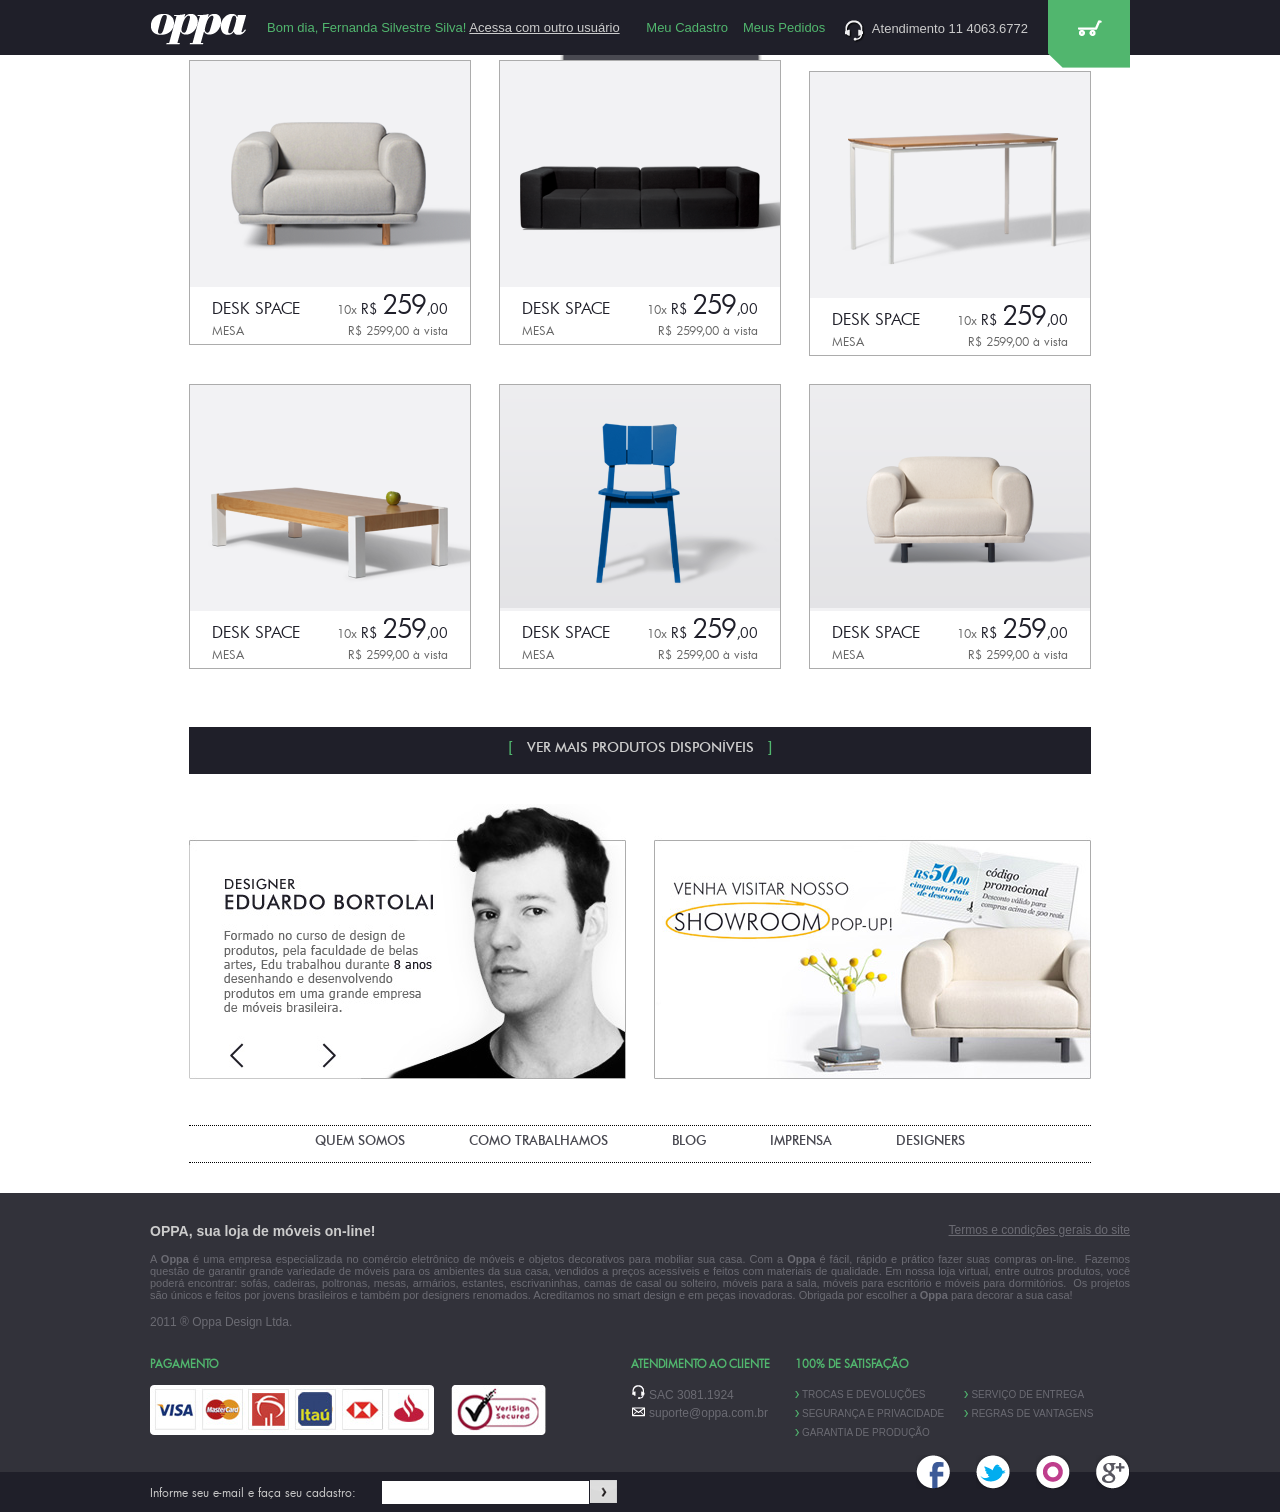
<file: index.html>
<!DOCTYPE HTML PUBLIC "-//W3C//DTD HTML 4.01//EN" "http://www.w3.org/TR/html4/strict.dtd">
<html>
<head>
	<meta http-equiv="Content-Type" content="text/html; charset=utf-8" />
	<title>PUB Oppa! Design para todos </title>
	<link rel="stylesheet" href="style/style.css" type="text/css" />
	
	<script type="text/javascript" src="http://code.jquery.com/jquery-1.7.1.min.js"></script>

<script>

	/*fim:THUMBS PRODUTOS*/
	var cores =  ["rgb(73, 73, 81)","rgb(81, 181, 110)","rgb(90, 191, 203)","rgb(255, 173, 0)","rgb(131, 107, 170)","rgb(242, 242, 244)"];
	function change_bgcolor(vseletor,vcor)
	{
		oseletor = $(vseletor).parent().parent().attr('id');

		cor = $("#"+oseletor).css('background-color');
		corindice = (cores.indexOf(cor));
		switch(vcor)
		{
			case "left":

			if( (corindice <= 0 ) ){
				corindice = cores.length-1;
			}
				else{corindice--;
			}

			break;
			case "right":

			if( (corindice >= (cores.length-1) || (corindice==-1) ) ){
				corindice = 0;
			}
			else{corindice++;}
			break;
		}
		vcor = cores[corindice];
		console.log(cor);
		console.log(corindice);
		console.log(vcor);
		console.log(oseletor);
		$( '#'+ oseletor ).css('background-color',vcor);
	}
	/*fim:THUMBS PRODUTOS*/



	$(document).ready(function() 
	{
		/*THUMBS PRODUTOS*/
		$('.thumb_prod').each(function(){
			$(this).hover(function(){
				$('.botao', this).show();
				$('.info_prod', this).slideUp('fast');
				$('.bx_vr_details', this).slideDown('fast');
			}, function(){
				$('.botao', this).hide();
				$('.info_prod', this).slideDown();
				$('.bx_vr_details', this).slideUp();
			});
		});


		/*MENU CATEGOTIA*/
		$('#down_btn').click(function()
		{
			vthis = $('#menu');
			vthis_cnt = $('#menu #menu_cnt');
			if(!vthis.attr('data-clicado'))
			{
				vthis.animate(
				{
					height : 244
				}, 'fast');

				vthis.attr('data-clicado', 'true');

				vthis_cnt.fadeIn();
			}
			else
			{
				vthis_cnt.css('display','none');

				vthis.removeAttr('data-clicado');

				vthis.animate(
				{
					height : 0
				}, 'fast');

			}
		});

	});
</script>

</head>
<body>

	<!-- HEADER -->
	<div id="nav_bar">
		<div id="nav_bar_in">
			<!-- LOGO OPPA -->
			<a href="http://www.oppa.com.br"><img src="images/oppa.png" alt="Oppa" title="Oppa" class="logo_oppa_t f_lft"></a>
			<!-- fim:LOGO OPPA -->
			
			<!-- LOGADO / DESLOGADO -->
			<div class="bx001 f_lft">
				Bom dia, Fernanda Silvestre Silva! <a href="javascript:void(0)">Acessa com outro usuário</a>
			</div>
			<!-- fim:LOGADO / DESLOGADO -->

			<!-- BOTÃO CARRINHO DE COMPRA -->
			<div class="bx005 f_rgt">
				<a href="javascript:void(0)"><img src="images/btn_car.png"></a>
			</div>
			<!-- fim:BOTÃO CARRINHO DE COMPRA -->

			<!-- ATENDIMENTO -->
			<div class="bx004 f_rgt">
				<img src="images/icon_atend.png" class="icon_0001">&nbsp; Atendimento 11 4063.6772
			</div>
			<!-- fim:ATENDIMENTO -->

			<!-- MEUS PEDIDOS -->
			<div class="bx003 f_rgt">
				<a href="javascript:void(0)">Meus Pedidos</a>
			</div>
			<!-- fim:MEUS PEDIDOS -->

			<!-- MEU CADASTRO -->
			<div class="bx002 f_rgt">
				<a href="javascript:void(0)">Meu Cadastro</a>
			</div>
			<!-- fim:MEU CADASTRO -->

			<div class="both"></div>
		</div>
	</div>
	<!-- fim:HEADER -->

<!-- MENU PRODUTOS -->
	<div id="menu">
		<div id="menu_cnt">

			<!-- COLUNA PRODS DISPONIVEIS -->
			<div class="cat_mn_01 f_lft">
				<div class="tlt_ct_mn">PRODUTOS DISPONÍVEIS</div>
				
				<div class="cat_mn_01_00_1 f_lft">
					<a href="javascript:void(0)" class="lnk_ctmn">Kkkkkk</a>
					<br />
					<a href="javascript:void(0)" class="lnk_ctmn">Kkkkkkkkkkkkkkkkkkk</a>
					<br />
					<a href="javascript:void(0)" class="lnk_ctmn">Kkkkkk</a>
					<br />
					<a href="javascript:void(0)" class="lnk_ctmn">Kkkkkkkkkkkkk</a>
					<br />
					<a href="javascript:void(0)" class="lnk_ctmn">Kkkkkk</a>
					<br />
					<a href="javascript:void(0)" class="lnk_ctmn">Kkkkkk</a>
				</div>

				<div class="cat_mn_01_00_2 f_lft">
					<a href="javascript:void(0)" class="lnk_ctmn">Kkkkkk</a>
					<br />
					<a href="javascript:void(0)" class="lnk_ctmn">Kkkkkk</a>
					<br />
					<a href="javascript:void(0)" class="lnk_ctmn">Kkkkkk</a>
				</div>

				<div class="both"></div>
			</div>
			<!-- fim:COLUNA PRODS DISPONIVEIS -->

			<!-- COLUNA CATEGORIAS -->
			<div class="cat_mn_02 f_lft">
				<div class="tlt_ct_mn">CATEGORIAS</div>

				<div class="cat_mn_02_00_1 f_lft">
					<a href="javascript:void(0)" class="lnk_ctmn">Kkkkkk</a>
					<br />
					<a href="javascript:void(0)" class="lnk_ctmn">Kkkkkkkkkkkkkkkkkkk</a>
					<br />
					<a href="javascript:void(0)" class="lnk_ctmn">Kkkkkk</a>
					<br />
					<a href="javascript:void(0)" class="lnk_ctmn">Kkkkkkkkkkkkk</a>
					<br />
					<a href="javascript:void(0)" class="lnk_ctmn">Kkkkkk</a>
					<br />
					<a href="javascript:void(0)" class="lnk_ctmn">Kkkkkk</a>
				</div>

				<div class="cat_mn_02_00_2 f_lft">
					<a href="javascript:void(0)" class="lnk_ctmn">Kkkkkk</a>
					<br />
					<a href="javascript:void(0)" class="lnk_ctmn">Kkkkkk</a>
					<br />
					<a href="javascript:void(0)" class="lnk_ctmn">Kkkkkk</a>
				</div>

				<div class="both"></div>
			</div>
			<!-- fim:COLUNA CATEGORIAS -->

			<!-- COLUNA LANÇAMENTO -->
			<div class="cat_mn_03 f_lft">
				<div class="tlt_ct_mn">LANÇAMENTOS</div>


				<div class="cat_mn_03_00_1 f_lft">
					<a href="javascript:void(0)" class="lnk_ctmn">Kkkkkk</a>
					<br />
					<a href="javascript:void(0)" class="lnk_ctmn">Kkkkkk</a>
					<br />
					<a href="javascript:void(0)" class="lnk_ctmn">Kkkkkk</a>
				</div>
			</div>
			<!-- fim:COLUNA LANÇAMENTO -->


			<div class="both"></div>

		</div>
	</div>

	<!-- BOTAO MENU -->
	<div id="down">
		<div id="down_cnt">
			<img src="images/img_prdcat.png" id="down_btn">
		</div>
	</div>
	<!-- fim:BOTAO MENU -->
<!-- fim:MENU PRODUTOS -->

	<!-- SLIDER -->
	<div id="slider">
		<div id="slider_cnt">
			<? require_once('slider.php')?>
		</div>
	</div>
	<!-- fim:SLIDER -->

	<!-- CONTEÚDO -->
	<div id="content" class="recuo_content">
		<div id="content_cnt">

			<!--THUMB PRODUTO-->
			<div class="thumb_prod">
				<!-- IMAGE -->
				<div id="img0" class='imgprod'>
					<div class="botao">
						<div class="left" onclick="javascript:change_bgcolor(this,'left');"></div>
						<div class="right" onclick="javascript:change_bgcolor(this,'right');"></div>
					</div>
					<img src="images/prod001.png" width="280px" height="223px"/>
				</div>
				<!-- fim:IMAGE -->
				<div class="info_prod">
					
					<div class="nom_prod f_lft">
						<span>DESK SPACE</span>
						<br />
						MESA
					</div>

					<div class="prec_prod f_rgt">
						10x <span class="prec_form01">R$ <span>259</span>,00</span>
						<br />
						R$ 2599,00 à vista
					</div>
					<div class="both"></div>
				</div>

				<div class="bx_vr_details"><a href="javascript:void(0)">VER DETALHES</a></div>

			</div>
			<!--fim:THUMB PRODUTO-->


			<!--THUMB PRODUTO-->
			<div class="thumb_prod">
				<!-- IMAGE -->
				<div id="img1" class='imgprod'>
					<div class="botao">
						<div class="left" onclick="javascript:change_bgcolor(this,'left');"></div>
						<div class="right" onclick="javascript:change_bgcolor(this,'right');"></div>
					</div>
					<img src="images/prod002.png" width="280px" height="223px"/>
				</div>
				<!-- fim:IMAGE -->
				<div class="info_prod">
					
					<div class="nom_prod f_lft">
						<span>DESK SPACE</span>
						<br />
						MESA
					</div>

					<div class="prec_prod f_rgt">
						10x <span class="prec_form01">R$ <span>259</span>,00</span>
						<br />
						R$ 2599,00 à vista
					</div>
					<div class="both"></div>
				</div>

				<div class="bx_vr_details"><a href="javascript:void(0)">VER DETALHES</a></div>

			</div>
			<!--fim:THUMB PRODUTO-->


			<!--THUMB PRODUTO-->
			<div class="thumb_prod no_margin">
				<!-- IMAGE -->
				<div id="img2" class='imgprod'>
					<div class="botao">
						<div class="left" onclick="javascript:change_bgcolor(this,'left');"></div>
						<div class="right" onclick="javascript:change_bgcolor(this,'right');"></div>
					</div>
					<img src="images/prod003.png" width="280px" height="223px"/>
				</div>
				<!-- fim:IMAGE -->
				<div class="info_prod">
					
					<div class="nom_prod f_lft">
						<span>DESK SPACE</span>
						<br />
						MESA
					</div>

					<div class="prec_prod f_rgt">
						10x <span class="prec_form01">R$ <span>259</span>,00</span>
						<br />
						R$ 2599,00 à vista
					</div>
					<div class="both"></div>
				</div>

				<div class="bx_vr_details"><a href="javascript:void(0)">VER DETALHES</a></div>

			</div>
			<!--fim:THUMB PRODUTO-->

			<!--THUMB PRODUTO-->
			<div class="thumb_prod">
				<!-- IMAGE -->
				<div id="img3" class='imgprod'>
					<div class="botao">
						<div class="left" onclick="javascript:change_bgcolor(this,'left');"></div>
						<div class="right" onclick="javascript:change_bgcolor(this,'right');"></div>
					</div>
					<img src="images/prod004.png" width="280px" height="223px"/>
				</div>
				<!-- fim:IMAGE -->
				<div class="info_prod">
					
					<div class="nom_prod f_lft">
						<span>DESK SPACE</span>
						<br />
						MESA
					</div>

					<div class="prec_prod f_rgt">
						10x <span class="prec_form01">R$ <span>259</span>,00</span>
						<br />
						R$ 2599,00 à vista
					</div>
					<div class="both"></div>
				</div>

				<div class="bx_vr_details"><a href="javascript:void(0)">VER DETALHES</a></div>

			</div>
			<!--fim:THUMB PRODUTO-->


			<!--THUMB PRODUTO-->
			<div class="thumb_prod">
				<!-- IMAGE -->
				<div id="img4" class='imgprod'>
					<div class="botao">
						<div class="left" onclick="javascript:change_bgcolor(this,'left');"></div>
						<div class="right" onclick="javascript:change_bgcolor(this,'right');"></div>
					</div>
					<img src="images/prod005.png" width="280px" height="223px"/>
				</div>
				<!-- fim:IMAGE -->
				<div class="info_prod">
					
					<div class="nom_prod f_lft">
						<span>DESK SPACE</span>
						<br />
						MESA
					</div>

					<div class="prec_prod f_rgt">
						10x <span class="prec_form01">R$ <span>259</span>,00</span>
						<br />
						R$ 2599,00 à vista
					</div>
					<div class="both"></div>
				</div>

				<div class="bx_vr_details"><a href="javascript:void(0)">VER DETALHES</a></div>

			</div>
			<!--fim:THUMB PRODUTO-->


			<!--THUMB PRODUTO-->
			<div class="thumb_prod no_margin">
				<!-- IMAGE -->
				<div id="img5" class='imgprod'>
					<div class="botao">
						<div class="left" onclick="javascript:change_bgcolor(this,'left');"></div>
						<div class="right" onclick="javascript:change_bgcolor(this,'right');"></div>
					</div>
					<img src="images/prod006.png" width="280px" height="223px"/>
				</div>
				<!-- fim:IMAGE -->
				<div class="info_prod">
					
					<div class="nom_prod f_lft">
						<span>DESK SPACE</span>
						<br />
						MESA
					</div>

					<div class="prec_prod f_rgt">
						10x <span class="prec_form01">R$ <span>259</span>,00</span>
						<br />
						R$ 2599,00 à vista
					</div>
					<div class="both"></div>
				</div>

				<div class="bx_vr_details"><a href="javascript:void(0)">VER DETALHES</a></div>

			</div>
			<!--fim:THUMB PRODUTO-->



			<div class="both"></div>


			<!-- BOX LINK PRODUTOS DISPONÍVEIS -->
			<div class="prds_dpnvs">
				[&nbsp;  <a href="javascript:void(0)">VER MAIS PRODUTOS DISPONÍVEIS</a>&nbsp;  ]
			</div>
			<!-- fim:BOX LINK PRODUTOS DISPONÍVEIS -->

			<!-- BANNER01 -->
			<a href="javascript:void(0)">
				<img src="images/bnnr01.jpg" class="f_lft">
			</a>
			<!-- fim:BANNER01 -->

			<!-- BANNER02 -->
			<a href="javascript:void(0)">
				<img src="images/bnnr02.jpg" class="f_rgt">
			</a>
			<!-- fim:BANNER02 -->

			<div class="both"></div>
			
			<br />

			<div class="menu_02">
				<a href="javascript:void(0)">QUEM SOMOS</a> &nbsp; &nbsp; &nbsp; &nbsp; &nbsp; 
				<a href="javascript:void(0)">COMO TRABALHAMOS</a> &nbsp; &nbsp; &nbsp; &nbsp; &nbsp; 
				<a href="javascript:void(0)">BLOG</a> &nbsp; &nbsp; &nbsp; &nbsp; &nbsp; 
				<a href="javascript:void(0)">IMPRENSA</a> &nbsp; &nbsp; &nbsp; &nbsp; &nbsp; 
				<a href="javascript:void(0)">DESIGNERS</a>
			</div>

		</div>
	</div>
	<!-- fim:CONTEÚDO -->

	<!-- FOOTER 01 -->
	<div id="footer">
		<div id="footer_cnt">
			<div class="f_rgt"><a href="javascript:void(0)" class="terms">Termos e condições gerais do site</a></div>

			<span class="tlt_f01">OPPA, sua loja de móveis on-line!</span>
			<br /><br />
			<p class="descr_ftr01" style="">A <strong>Oppa</strong> é uma empresa
				especializada no comércio eletrônico de móveis e objetos decorativos
				para mobiliar sua casa. Com a <strong>Oppa</strong> é fácil, rápido e
				prático fazer suas compras on-line.&nbsp; Fazemos questão de garantir
				grande variedade de móveis para os ambientes da sua casa, vendidos a
				preços acessíveis e feitos com materiais de qualidade. Em nossa loja
				virtual, entre outros produtos, você poderá encontrar: sofás, cadeiras,
				poltronas, mesas, armários, estantes, escrivaninhas, camas de casal ou
				solteiro, móveis para a sala, móveis para escritório e móveis para
				dormitórios.&nbsp; Os projetos são únicos e feitos por jovens
				brasileiros e também por designers renomados. Acreditamos no smart
				design e em peças inovadoras. Obrigada por escolher a <strong>Oppa</strong>
				para decorar a sua casa!
			</p>
			<br />
			<p class="fnt12px">2011 &reg; Oppa Design Ltda.</p>
			<br /><br />

			<div class="col_f_001 f_lft">
					
				<span class="tlt_f_2">PAGAMENTO</span>
				<br /><br />
				<div>
					<img src="images/carts.jpg"> &nbsp; &nbsp; <img src="images/carts_2.jpg">
				</div>
			</div>

			<div class="col_f_002 f_lft">
					
				<span class="tlt_f_2">ATENDIMENTO AO CLIENTE</span>
				<br /><br />
				<div>
					<img src="images/icon_atend2.jpg"> SAC 3081.1924
					<br />
					<img src="images/icon_mail2.jpg"> suporte@oppa.com.br
				</div>
			</div>

			<div class="col_f_003 f_lft">
					
				<span class="tlt_f_2">100% DE SATISFAÇÃO</span>
				<br /><br />
				
				<div class="col1finok f_lft">
					<img src="images/set_verd.jpg"> <a href="javascript:void(0)">TROCAS E DEVOLUÇÕES</a>
					<br />
					<img src="images/set_verd.jpg"> <a href="javascript:void(0)">SEGURANÇA E PRIVACIDADE</a>
					<br />
					<img src="images/set_verd.jpg"> <a href="javascript:void(0)">GARANTIA DE PRODUÇÃO</a>
					<br />	
				</div>
				
				<div class="col1finok2 f_lft">
					<img src="images/set_verd.jpg"> <a href="javascript:void(0)">SERVIÇO DE ENTREGA</a>
					<br />
					<img src="images/set_verd.jpg"> <a href="javascript:void(0)">REGRAS DE VANTAGENS</a>
				</div>
				
				<div class="both"></div>
			</div>

			<div class="both"></div>
		</div>
	</div>
	<!-- fim:FOOTER 01 -->

	<!-- FOOTER 02 -->
	<div id="footer_2">
		<div id="footer_cnt_2">
			<div class="dv_rds_scs f_rgt">
				<a href="javascript:void(0)"><img src="images/icon_face.png"></a> &nbsp; &nbsp; 
				<a href="javascript:void(0)"><img src="images/icon_twitter.png"></a> &nbsp; &nbsp; 
				<a href="javascript:void(0)"><img src="images/icon_orkut.png"></a> &nbsp; &nbsp; 
				<a href="javascript:void(0)"><img src="images/icon_gplus.png"></a>
			</div>

			<form>
				Informe seu e-mail e faça seu cadastro: &nbsp; &nbsp; 
				<input type="text" name="email" class="mail_ftr" />
				<input type="image" name="send" src="images/btn_snd.png" class="btnsnd" />
			</form>
		</div>
	</div>
	<!-- fim:FOOTER 02 -->

</body>
</html>
</file>
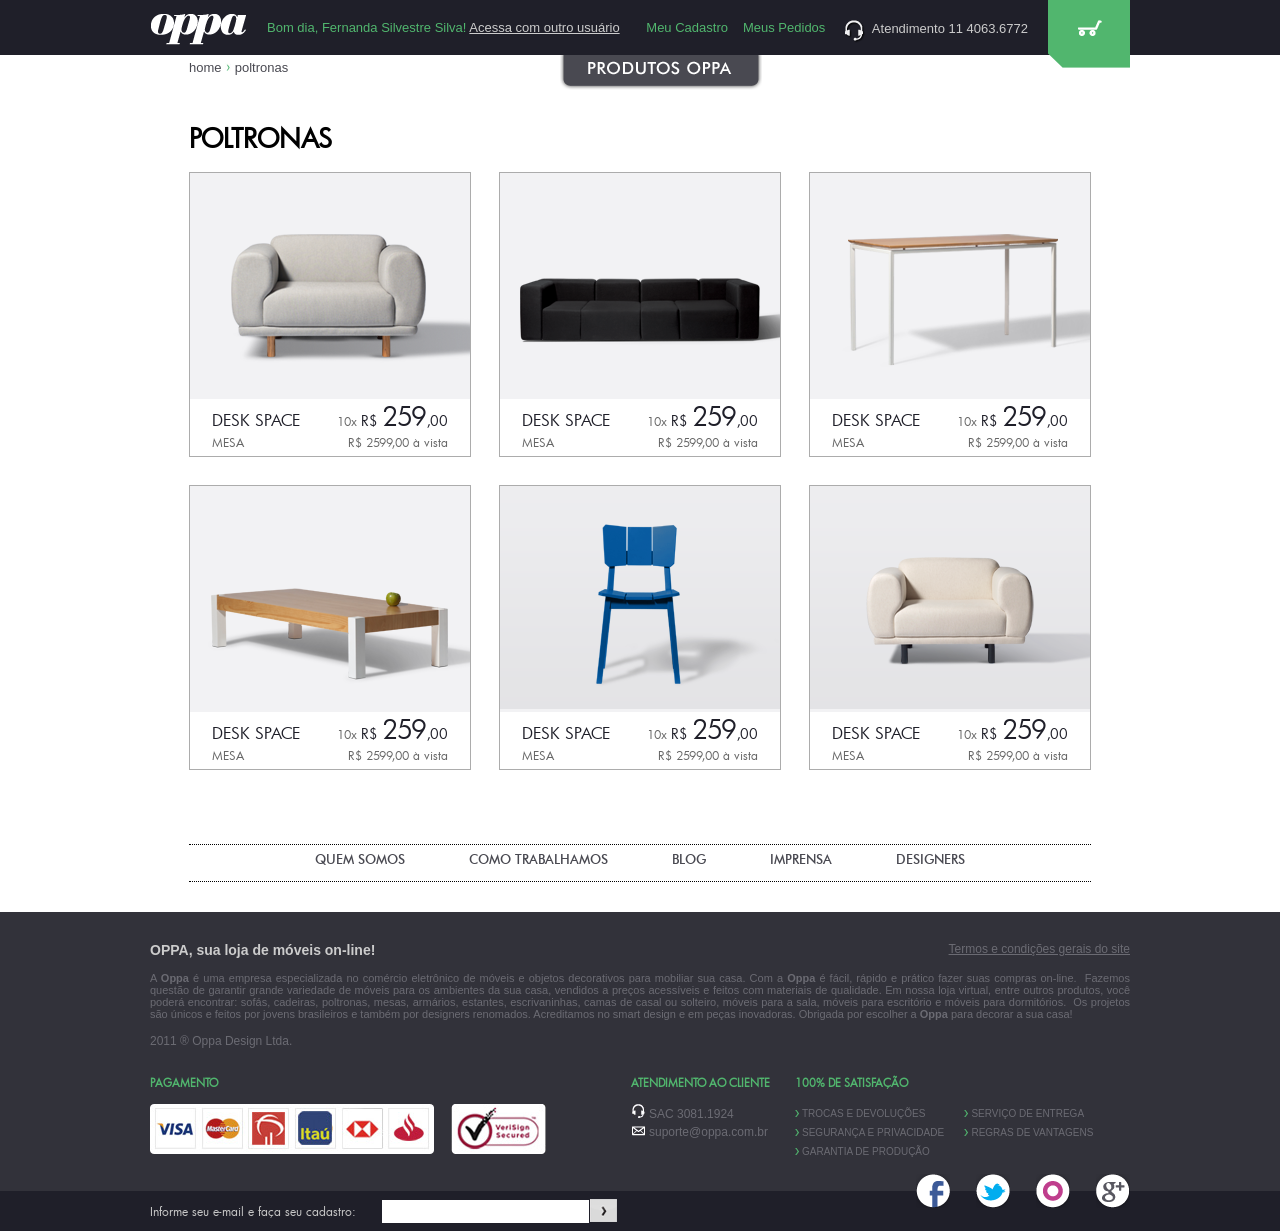
<file: categorias.html>
<!DOCTYPE HTML PUBLIC "-//W3C//DTD HTML 4.01//EN" "http://www.w3.org/TR/html4/strict.dtd">
<html>
<head>
	<meta http-equiv="Content-Type" content="text/html; charset=utf-8" />
	<title> Oppa! Design para todos </title>
	<link rel="stylesheet" href="style/style.css" type="text/css" />
	
	<script type="text/javascript" src="http://code.jquery.com/jquery-1.7.1.min.js"></script>

<script>

	/*fim:THUMBS PRODUTOS*/
	var cores =  ["rgb(73, 73, 81)","rgb(81, 181, 110)","rgb(90, 191, 203)","rgb(255, 173, 0)","rgb(131, 107, 170)","rgb(242, 242, 244)"];
	function change_bgcolor(vseletor,vcor)
	{
		oseletor = $(vseletor).parent().parent().attr('id');

		cor = $("#"+oseletor).css('background-color');
		corindice = (cores.indexOf(cor));
		switch(vcor)
		{
			case "left":

			if( (corindice <= 0 ) ){
				corindice = cores.length-1;
			}
				else{corindice--;
			}

			break;
			case "right":

			if( (corindice >= (cores.length-1) || (corindice==-1) ) ){
				corindice = 0;
			}
			else{corindice++;}
			break;
		}
		vcor = cores[corindice];
		console.log(cor);
		console.log(corindice);
		console.log(vcor);
		console.log(oseletor);
		$( '#'+ oseletor ).css('background-color',vcor);
	}
	/*fim:THUMBS PRODUTOS*/



	$(document).ready(function() 
	{
		/*THUMBS PRODUTOS*/
		$('.thumb_prod').each(function(){
			$(this).hover(function(){
				$('.botao', this).show();
				$('.info_prod', this).slideUp('fast');
				$('.bx_vr_details', this).slideDown('fast');
			}, function(){
				$('.botao', this).hide();
				$('.info_prod', this).slideDown();
				$('.bx_vr_details', this).slideUp();
			});
		});


		/*MENU CATEGOTIA*/
		$('#down_btn').click(function()
		{
			vthis = $('#menu');
			vthis_cnt = $('#menu #menu_cnt');
			if(!vthis.attr('data-clicado'))
			{
				vthis.animate(
				{
					height : 244
				}, 'fast');

				vthis.attr('data-clicado', 'true');

				vthis_cnt.fadeIn();
			}
			else
			{
				vthis_cnt.css('display','none');

				vthis.removeAttr('data-clicado');

				vthis.animate(
				{
					height : 0
				}, 'fast');

			}
		});

	});
</script>

</head>
<body>

	<!-- HEADER -->
	<div id="nav_bar">
		<div id="nav_bar_in">
			<!-- LOGO OPPA -->
			<a href="http://www.oppa.com.br"><img src="images/oppa.png" alt="Oppa" title="Oppa" class="logo_oppa_t f_lft"></a>
			<!-- fim:LOGO OPPA -->
			
			<!-- LOGADO / DESLOGADO -->
			<div class="bx001 f_lft">
				Bom dia, Fernanda Silvestre Silva! <a href="javascript:void(0)">Acessa com outro usuário</a>
			</div>
			<!-- fim:LOGADO / DESLOGADO -->

			<!-- BOTÃO CARRINHO DE COMPRA -->
			<div class="bx005 f_rgt">
				<a href="javascript:void(0)"><img src="images/btn_car.png"></a>
			</div>
			<!-- fim:BOTÃO CARRINHO DE COMPRA -->

			<!-- ATENDIMENTO -->
			<div class="bx004 f_rgt">
				<img src="images/icon_atend.png" class="icon_0001">&nbsp; Atendimento 11 4063.6772
			</div>
			<!-- fim:ATENDIMENTO -->

			<!-- MEUS PEDIDOS -->
			<div class="bx003 f_rgt">
				<a href="javascript:void(0)">Meus Pedidos</a>
			</div>
			<!-- fim:MEUS PEDIDOS -->

			<!-- MEU CADASTRO -->
			<div class="bx002 f_rgt">
				<a href="javascript:void(0)">Meu Cadastro</a>
			</div>
			<!-- fim:MEU CADASTRO -->

			<div class="both"></div>
		</div>
	</div>
	<!-- fim:HEADER -->

<!-- MENU PRODUTOS -->
	<div id="menu">
		<div id="menu_cnt">

			<!-- COLUNA PRODS DISPONIVEIS -->
			<div class="cat_mn_01 f_lft">
				<div class="tlt_ct_mn">PRODUTOS DISPONÍVEIS</div>
				
				<div class="cat_mn_01_00_1 f_lft">
					<a href="javascript:void(0)" class="lnk_ctmn">Kkkkkk</a>
					<br />
					<a href="javascript:void(0)" class="lnk_ctmn">Kkkkkkkkkkkkkkkkkkk</a>
					<br />
					<a href="javascript:void(0)" class="lnk_ctmn">Kkkkkk</a>
					<br />
					<a href="javascript:void(0)" class="lnk_ctmn">Kkkkkkkkkkkkk</a>
					<br />
					<a href="javascript:void(0)" class="lnk_ctmn">Kkkkkk</a>
					<br />
					<a href="javascript:void(0)" class="lnk_ctmn">Kkkkkk</a>
				</div>

				<div class="cat_mn_01_00_2 f_lft">
					<a href="javascript:void(0)" class="lnk_ctmn">Kkkkkk</a>
					<br />
					<a href="javascript:void(0)" class="lnk_ctmn">Kkkkkk</a>
					<br />
					<a href="javascript:void(0)" class="lnk_ctmn">Kkkkkk</a>
				</div>

				<div class="both"></div>
			</div>
			<!-- fim:COLUNA PRODS DISPONIVEIS -->

			<!-- COLUNA CATEGORIAS -->
			<div class="cat_mn_02 f_lft">
				<div class="tlt_ct_mn">CATEGORIAS</div>

				<div class="cat_mn_02_00_1 f_lft">
					<a href="javascript:void(0)" class="lnk_ctmn">Kkkkkk</a>
					<br />
					<a href="javascript:void(0)" class="lnk_ctmn">Kkkkkkkkkkkkkkkkkkk</a>
					<br />
					<a href="javascript:void(0)" class="lnk_ctmn">Kkkkkk</a>
					<br />
					<a href="javascript:void(0)" class="lnk_ctmn">Kkkkkkkkkkkkk</a>
					<br />
					<a href="javascript:void(0)" class="lnk_ctmn">Kkkkkk</a>
					<br />
					<a href="javascript:void(0)" class="lnk_ctmn">Kkkkkk</a>
				</div>

				<div class="cat_mn_02_00_2 f_lft">
					<a href="javascript:void(0)" class="lnk_ctmn">Kkkkkk</a>
					<br />
					<a href="javascript:void(0)" class="lnk_ctmn">Kkkkkk</a>
					<br />
					<a href="javascript:void(0)" class="lnk_ctmn">Kkkkkk</a>
				</div>

				<div class="both"></div>
			</div>
			<!-- fim:COLUNA CATEGORIAS -->

			<!-- COLUNA LANÇAMENTO -->
			<div class="cat_mn_03 f_lft">
				<div class="tlt_ct_mn">LANÇAMENTOS</div>


				<div class="cat_mn_03_00_1 f_lft">
					<a href="javascript:void(0)" class="lnk_ctmn">Kkkkkk</a>
					<br />
					<a href="javascript:void(0)" class="lnk_ctmn">Kkkkkk</a>
					<br />
					<a href="javascript:void(0)" class="lnk_ctmn">Kkkkkk</a>
				</div>
			</div>
			<!-- fim:COLUNA LANÇAMENTO -->


			<div class="both"></div>

		</div>
	</div>

	<!-- BOTAO MENU -->
	<div id="down">
		<div id="down_cnt">
			<img src="images/img_prdcat.png" id="down_btn">
		</div>
	</div>
	<!-- fim:BOTAO MENU -->
<!-- fim:MENU PRODUTOS -->

	<!-- CONTEÚDO -->
	<div id="content">
		<div id="content_cnt">
			
			<!-- BREADCRUMB -->
			<div class="breadcrumb">
				<a href="javascript:void(0)">home</a>
				<img src="images/set_bc.jpg">
				poltronas
			</div>
			<!-- fim:BREADCRUMB -->

			<br />

			<h1>
				POLTRONAS
			</h1>

			<br />

			<!--THUMB PRODUTO-->
			<div class="thumb_prod">
				<!-- IMAGE -->
				<div id="img0" class='imgprod'>
					<!-- BOTOES -->
					<div class="botao">
						<div class="left" onclick="javascript:change_bgcolor(this,'left');"></div>
						<div class="right" onclick="javascript:change_bgcolor(this,'right');"></div>
					</div>
					<!-- fim:BOTOES -->

					<!-- IMAGEM PRODUTO -->
					<img src="images/prod001.png" width="280px" height="223px"/>
					<!-- fim:IMAGEM PRODUTO -->
				</div>
				<!-- fim:IMAGE -->
				<div class="info_prod">
					
					<!-- NOME E CATEGORIA PRODUTO -->
					<div class="nom_prod f_lft">
						<span>DESK SPACE</span>
						<br />
						MESA
					</div>
					<!-- fim:NOME E CATEGORIA PRODUTO -->

					<!-- PREÇO PRODUTO -->
					<div class="prec_prod f_rgt">
						10x <span class="prec_form01">R$ <span>259</span>,00</span>
						<br />
						R$ 2599,00 à vista
					</div>
					<!-- fim:PREÇO PRODUTO -->
					<div class="both"></div>
				</div>

				<div class="bx_vr_details"><a href="javascript:void(0)">VER DETALHES</a></div>

			</div>
			<!--fim:THUMB PRODUTO-->


			<!--THUMB PRODUTO-->
			<div class="thumb_prod">
				<!-- IMAGE -->
				<div id="img1" class='imgprod'>
					<div class="botao">
						<div class="left" onclick="javascript:change_bgcolor(this,'left');"></div>
						<div class="right" onclick="javascript:change_bgcolor(this,'right');"></div>
					</div>
					<img src="images/prod002.png" width="280px" height="223px"/>
				</div>
				<!-- fim:IMAGE -->
				<div class="info_prod">
					
					<div class="nom_prod f_lft">
						<span>DESK SPACE</span>
						<br />
						MESA
					</div>

					<div class="prec_prod f_rgt">
						10x <span class="prec_form01">R$ <span>259</span>,00</span>
						<br />
						R$ 2599,00 à vista
					</div>
					<div class="both"></div>
				</div>

				<div class="bx_vr_details"><a href="javascript:void(0)">VER DETALHES</a></div>

			</div>
			<!--fim:THUMB PRODUTO-->


			<!--THUMB PRODUTO-->
			<div class="thumb_prod no_margin">
				<!-- IMAGE -->
				<div id="img2" class='imgprod'>
					<div class="botao">
						<div class="left" onclick="javascript:change_bgcolor(this,'left');"></div>
						<div class="right" onclick="javascript:change_bgcolor(this,'right');"></div>
					</div>
					<img src="images/prod003.png" width="280px" height="223px"/>
				</div>
				<!-- fim:IMAGE -->
				<div class="info_prod">
					
					<div class="nom_prod f_lft">
						<span>DESK SPACE</span>
						<br />
						MESA
					</div>

					<div class="prec_prod f_rgt">
						10x <span class="prec_form01">R$ <span>259</span>,00</span>
						<br />
						R$ 2599,00 à vista
					</div>
					<div class="both"></div>
				</div>

				<div class="bx_vr_details"><a href="javascript:void(0)">VER DETALHES</a></div>

			</div>
			<!--fim:THUMB PRODUTO-->

			<!--THUMB PRODUTO-->
			<div class="thumb_prod">
				<!-- IMAGE -->
				<div id="img3" class='imgprod'>
					<div class="botao">
						<div class="left" onclick="javascript:change_bgcolor(this,'left');"></div>
						<div class="right" onclick="javascript:change_bgcolor(this,'right');"></div>
					</div>
					<img src="images/prod004.png" width="280px" height="223px"/>
				</div>
				<!-- fim:IMAGE -->
				<div class="info_prod">
					
					<div class="nom_prod f_lft">
						<span>DESK SPACE</span>
						<br />
						MESA
					</div>

					<div class="prec_prod f_rgt">
						10x <span class="prec_form01">R$ <span>259</span>,00</span>
						<br />
						R$ 2599,00 à vista
					</div>
					<div class="both"></div>
				</div>

				<div class="bx_vr_details"><a href="javascript:void(0)">VER DETALHES</a></div>

			</div>
			<!--fim:THUMB PRODUTO-->


			<!--THUMB PRODUTO-->
			<div class="thumb_prod">
				<!-- IMAGE -->
				<div id="img4" class='imgprod'>
					<div class="botao">
						<div class="left" onclick="javascript:change_bgcolor(this,'left');"></div>
						<div class="right" onclick="javascript:change_bgcolor(this,'right');"></div>
					</div>
					<img src="images/prod005.png" width="280px" height="223px"/>
				</div>
				<!-- fim:IMAGE -->
				<div class="info_prod">
					
					<div class="nom_prod f_lft">
						<span>DESK SPACE</span>
						<br />
						MESA
					</div>

					<div class="prec_prod f_rgt">
						10x <span class="prec_form01">R$ <span>259</span>,00</span>
						<br />
						R$ 2599,00 à vista
					</div>
					<div class="both"></div>
				</div>

				<div class="bx_vr_details"><a href="javascript:void(0)">VER DETALHES</a></div>

			</div>
			<!--fim:THUMB PRODUTO-->


			<!--THUMB PRODUTO-->
			<div class="thumb_prod no_margin">
				<!-- IMAGE -->
				<div id="img5" class='imgprod'>
					<div class="botao">
						<div class="left" onclick="javascript:change_bgcolor(this,'left');"></div>
						<div class="right" onclick="javascript:change_bgcolor(this,'right');"></div>
					</div>
					<img src="images/prod006.png" width="280px" height="223px"/>
				</div>
				<!-- fim:IMAGE -->
				<div class="info_prod">
					
					<div class="nom_prod f_lft">
						<span>DESK SPACE</span>
						<br />
						MESA
					</div>

					<div class="prec_prod f_rgt">
						10x <span class="prec_form01">R$ <span>259</span>,00</span>
						<br />
						R$ 2599,00 à vista
					</div>
					<div class="both"></div>
				</div>

				<div class="bx_vr_details"><a href="javascript:void(0)">VER DETALHES</a></div>

			</div>
			<!--fim:THUMB PRODUTO-->



			<div class="both"></div>
			
			<br />

			<div class="menu_02">
				<a href="javascript:void(0)">QUEM SOMOS</a> &nbsp; &nbsp; &nbsp; &nbsp; &nbsp; 
				<a href="javascript:void(0)">COMO TRABALHAMOS</a> &nbsp; &nbsp; &nbsp; &nbsp; &nbsp; 
				<a href="javascript:void(0)">BLOG</a> &nbsp; &nbsp; &nbsp; &nbsp; &nbsp; 
				<a href="javascript:void(0)">IMPRENSA</a> &nbsp; &nbsp; &nbsp; &nbsp; &nbsp; 
				<a href="javascript:void(0)">DESIGNERS</a>
			</div>

		</div>
	</div>
	<!-- fim:CONTEÚDO -->

	<!-- FOOTER 01 -->
	<div id="footer">
		<div id="footer_cnt">
			<div class="f_rgt"><a href="javascript:void(0)" class="terms">Termos e condições gerais do site</a></div>

			<span class="tlt_f01">OPPA, sua loja de móveis on-line!</span>
			<br /><br />
			<p class="descr_ftr01" style="">A <strong>Oppa</strong> é uma empresa
				especializada no comércio eletrônico de móveis e objetos decorativos
				para mobiliar sua casa. Com a <strong>Oppa</strong> é fácil, rápido e
				prático fazer suas compras on-line.&nbsp; Fazemos questão de garantir
				grande variedade de móveis para os ambientes da sua casa, vendidos a
				preços acessíveis e feitos com materiais de qualidade. Em nossa loja
				virtual, entre outros produtos, você poderá encontrar: sofás, cadeiras,
				poltronas, mesas, armários, estantes, escrivaninhas, camas de casal ou
				solteiro, móveis para a sala, móveis para escritório e móveis para
				dormitórios.&nbsp; Os projetos são únicos e feitos por jovens
				brasileiros e também por designers renomados. Acreditamos no smart
				design e em peças inovadoras. Obrigada por escolher a <strong>Oppa</strong>
				para decorar a sua casa!
			</p>
			<br />
			<p class="fnt12px">2011 &reg; Oppa Design Ltda.</p>
			<br /><br />

			<div class="col_f_001 f_lft">
					
				<span class="tlt_f_2">PAGAMENTO</span>
				<br /><br />
				<div>
					<img src="images/carts.jpg"> &nbsp; &nbsp; <img src="images/carts_2.jpg">
				</div>
			</div>

			<div class="col_f_002 f_lft">
					
				<span class="tlt_f_2">ATENDIMENTO AO CLIENTE</span>
				<br /><br />
				<div>
					<img src="images/icon_atend2.jpg"> SAC 3081.1924
					<br />
					<img src="images/icon_mail2.jpg"> suporte@oppa.com.br
				</div>
			</div>

			<div class="col_f_003 f_lft">
					
				<span class="tlt_f_2">100% DE SATISFAÇÃO</span>
				<br /><br />
				
				<div class="col1finok f_lft">
					<img src="images/set_verd.jpg"> <a href="javascript:void(0)">TROCAS E DEVOLUÇÕES</a>
					<br />
					<img src="images/set_verd.jpg"> <a href="javascript:void(0)">SEGURANÇA E PRIVACIDADE</a>
					<br />
					<img src="images/set_verd.jpg"> <a href="javascript:void(0)">GARANTIA DE PRODUÇÃO</a>
					<br />	
				</div>
				
				<div class="col1finok2 f_lft">
					<img src="images/set_verd.jpg"> <a href="javascript:void(0)">SERVIÇO DE ENTREGA</a>
					<br />
					<img src="images/set_verd.jpg"> <a href="javascript:void(0)">REGRAS DE VANTAGENS</a>
				</div>
				
				<div class="both"></div>
			</div>

			<div class="both"></div>
		</div>
	</div>
	<!-- fim:FOOTER 01 -->

	<!-- FOOTER 02 -->
	<div id="footer_2">
		<div id="footer_cnt_2">
			<div class="dv_rds_scs f_rgt">
				<a href="javascript:void(0)"><img src="images/icon_face.png"></a> &nbsp; &nbsp; 
				<a href="javascript:void(0)"><img src="images/icon_twitter.png"></a> &nbsp; &nbsp; 
				<a href="javascript:void(0)"><img src="images/icon_orkut.png"></a> &nbsp; &nbsp; 
				<a href="javascript:void(0)"><img src="images/icon_gplus.png"></a>
			</div>

			<form>
				Informe seu e-mail e faça seu cadastro: &nbsp; &nbsp; 
				<input type="text" name="email" class="mail_ftr" />
				<input type="image" name="send" src="images/btn_snd.png" class="btnsnd" />
			</form>
		</div>
	</div>
	<!-- fim:FOOTER 02 -->

</body>
</html>
</file>
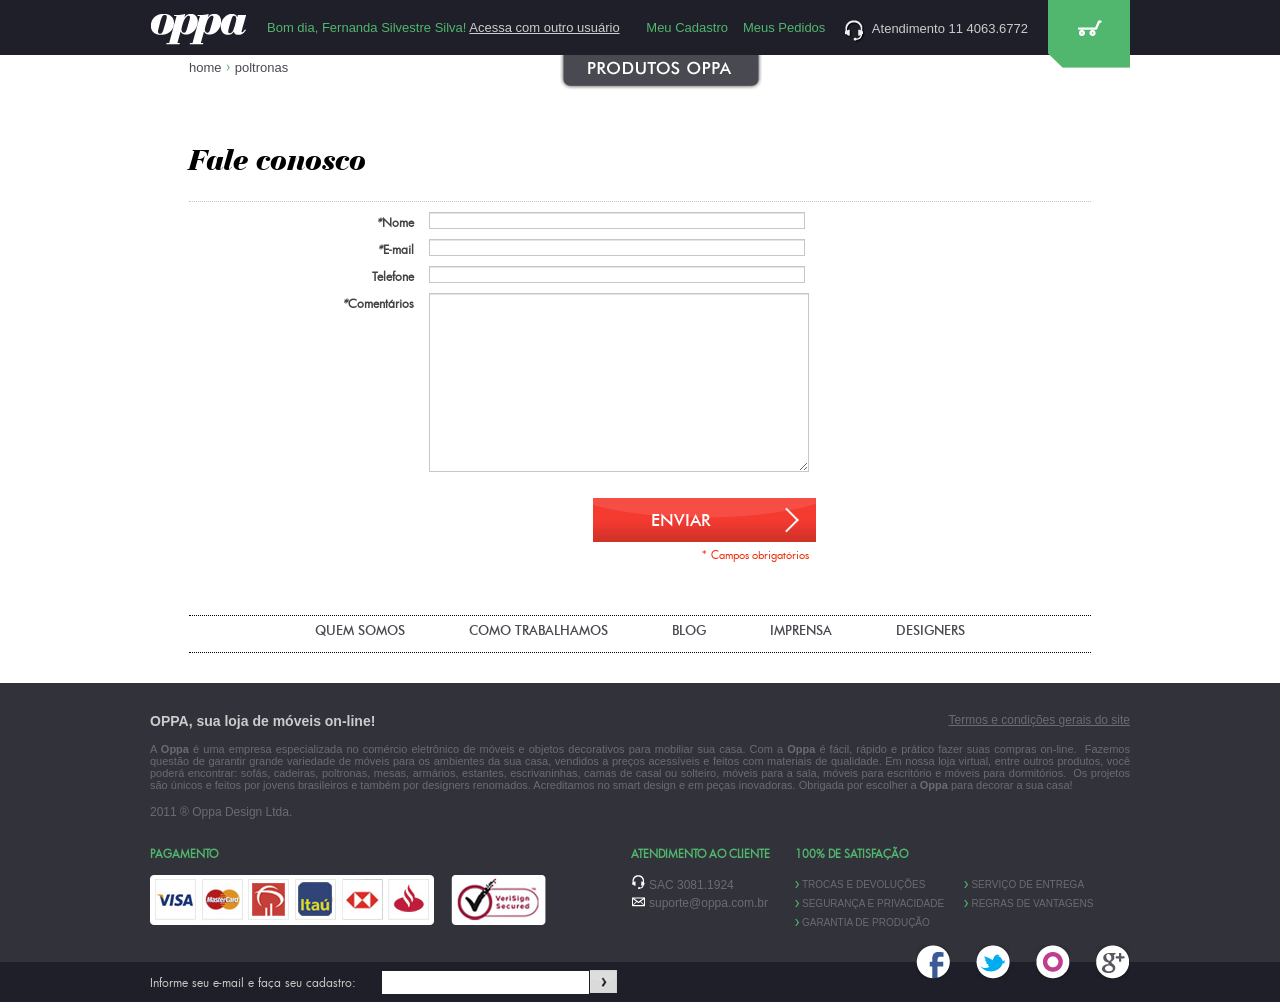
<file: contacts.html>
<!DOCTYPE HTML PUBLIC "-//W3C//DTD HTML 4.01//EN" "http://www.w3.org/TR/html4/strict.dtd">
<html>
<head>
	<meta http-equiv="Content-Type" content="text/html; charset=utf-8" />
	<title> Oppa! Design para todos </title>
	<link rel="stylesheet" href="style/style.css" type="text/css" />
	
	<script type="text/javascript" src="http://code.jquery.com/jquery-1.7.1.min.js"></script>

<script>

	/*fim:THUMBS PRODUTOS*/
	var cores =  ["rgb(73, 73, 81)","rgb(81, 181, 110)","rgb(90, 191, 203)","rgb(255, 173, 0)","rgb(131, 107, 170)","rgb(242, 242, 244)"];
	function change_bgcolor(vseletor,vcor)
	{
		oseletor = $(vseletor).parent().parent().attr('id');

		cor = $("#"+oseletor).css('background-color');
		corindice = (cores.indexOf(cor));
		switch(vcor)
		{
			case "left":

			if( (corindice <= 0 ) ){
				corindice = cores.length-1;
			}
				else{corindice--;
			}

			break;
			case "right":

			if( (corindice >= (cores.length-1) || (corindice==-1) ) ){
				corindice = 0;
			}
			else{corindice++;}
			break;
		}
		vcor = cores[corindice];
		console.log(cor);
		console.log(corindice);
		console.log(vcor);
		console.log(oseletor);
		$( '#'+ oseletor ).css('background-color',vcor);
	}
	/*fim:THUMBS PRODUTOS*/



	$(document).ready(function() 
	{
		/*THUMBS PRODUTOS*/
		$('.thumb_prod').each(function(){
			$(this).hover(function(){
				$('.botao', this).show();
				$('.info_prod', this).slideUp('fast');
				$('.bx_vr_details', this).slideDown('fast');
			}, function(){
				$('.botao', this).hide();
				$('.info_prod', this).slideDown();
				$('.bx_vr_details', this).slideUp();
			});
		});


		/*MENU CATEGOTIA*/
		$('#down_btn').click(function()
		{
			vthis = $('#menu');
			vthis_cnt = $('#menu #menu_cnt');
			if(!vthis.attr('data-clicado'))
			{
				vthis.animate(
				{
					height : 244
				}, 'fast');

				vthis.attr('data-clicado', 'true');

				vthis_cnt.fadeIn();
			}
			else
			{
				vthis_cnt.css('display','none');

				vthis.removeAttr('data-clicado');

				vthis.animate(
				{
					height : 0
				}, 'fast');

			}
		});

	});
</script>



<style type="text/css">
<!--

.page-title, .page-head, .page-head-alt {
    background: none repeat scroll 0 0 transparent;
    border-bottom: 1px dotted #C7C7C7;
    clear: both;
    margin-bottom: 10px;
    padding: 25px 0;
    position: relative;
    text-align: left;
    text-indent: 0;
    text-transform: inherit;
    width: 100%;
}
.page-title h1, .page-title h2, .page-title h3, .page-head h1, .page-head h2, .page-head h3, .page-head-alt h1, .page-head-alt h2, .page-head-alt h3 {
    color: black;
    font: 30px/1em "BauerBodoniBlackItalicBTBlkIt",georgia;
    text-transform: inherit;
}

h1.titulo{margin-bottom:20px;font:30px/1em BauerBodoniBlackItalicBTBlkIt,georgia;background:url(http://s3.amazonaws.com/doit-oppa/73.bg.png) repeat-x scroll 0 53px transparent;line-height:60px;float:left;width:96%;padding:0 2%}


#messages_product_view {
    clear: both;
    margin: 0 -20px;
    position: relative;
    z-index: 1;
}
#messages_product_view .messages {
    margin: 0 0 1px;
}
#messages_product_view .messages li {
    margin: 0;
    position: relative;
    z-index: 1;
}

#contactForm .buttons-set button.button{background:url('images/sprite.png') -646px -35px;color:white;display:block;font-family:"FuturaMedium",sans-serif;font-size:20px;height:45px;text-indent:-16px;line-height:45px;padding:0;margin-right:-1px;position:relative;text-align:center;text-decoration:none;text-transform:uppercase; margin-right:275px; float:right; border:0;}

#contactForm .buttons-set button.button span,.contacts-index-index #contactForm .buttons-set button.button span span{color:#fff;padding:0;width:239px;padding:0;font:normal 17px "FuturaMedium",sans-serif !important;text-transform:uppercase;background:none}

.contacts-index-index #contactForm .buttons-set button.button {
    background: url("../images/sprite.png") repeat scroll -646px -35px transparent;
    color: white;
    display: block;
    font-family: "FuturaMedium",sans-serif;
    font-size: 20px;
    height: 45px;
    line-height: 45px;
    margin-right: -1px;
    padding: 0;
    position: relative;
    text-align: center;
    text-decoration: none;
    text-indent: -16px;
    text-transform: uppercase;
}
a.button, button.button span {
    background-position: 0 0;
    border: 0 none;
    color: #C73615;
    cursor: pointer;
    display: inline-block;
    height: 21px;
    margin: 0;
    padding: 0 0 0 10px;
    text-decoration: none;
}

.contacts-index-index #contactForm .buttons-set button.button span, .contacts-index-index #contactForm .buttons-set button.button span span {
    background: none repeat scroll 0 0 transparent;
    color: #FFFFFF;
    font: 17px "FuturaMedium",sans-serif !important;
    padding: 0;
    text-transform: uppercase;
    width: 239px;
}


form { display: inline; }
.fieldset { font-size:12px; margin:0 0 16px; }
ul, ol { list-style:none outside none; }	

.form-list label {
    color: #444444;
    float: left;
    font-size: 12px;
    font-weight: bold;
    padding: 2px 15px 0 0;
    text-align: right;
    width: 225px;
}
..required em { margin-right:4px; color:#F15C22; }
.form-list .value {
    float: left;
    padding: 2px 0 0;
}
.form-list .note {
    clear: both;
    font-size: 11px;
    margin: 0;
    padding: 3px 0 0 240px;
    width: 380px;
}
.form-list span.label {
    font-weight: normal;
}
.form-list .input-box {
    float: left;
    margin-bottom:10px;
}
.form-list .input-box a {
    font-size: 11px;
    margin-top: 4px;
}
.form-list input.input-text, .form-list textarea {
    float: left;
    vertical-align: top;
    width: 374px;
}
.input.input-text, textarea {
	background:url("../images/bkg_input.gif") repeat-x scroll 0 0 #FFFFFF;
	padding:2px;
}
input.input-text, select, textarea {
    background: url("../images/bkg_input.gif") repeat-x scroll 0 0 #FFFFFF;
    border: 1px solid #C7C7C7;
}

.form-list textarea {
    height: 13em;
    width: 374px;
}
.form-list select {
    float: left;
    vertical-align: top;
    width: 380px;
}
.form-list p {
    margin: 0;
    padding: 0 0 0 240px;
}

p.required {
    color: #F02800;
    font-size: 11px;
    margin: 0;
    padding: 5px 0 7px;
    text-align: right;
    width: 620px;
}


.product-options dt:after, #bundleProduct:after, .events-slider:after, .product-image-popup .nav:after, .gift-item:after, .block-content:after, .block-list li.item:after, .block-poll li:after, .currently li:after, .order-info:after, .top-cart .actions:after, .header .quick-access:after, .product-view .box-related li.item:after, .bundle-summary .product:after, .collateral-tabs:after, .block-cart .block-content .item:after, .clearer:after, .header-container:after, .header-container .top-container:after, .header:after, .header-panel:after, #nav:after, .main:after, .footer-before-container:after, .footer-container:after, .footer:after, .col-main:after, .col2-set:after, .col3-set:after, .col4-set:after, .search-autocomplete li:after, .block li.item:after, .block .actions:after, .mini-products-list li:after, .cms-index-index .block-featured li.item:after, .title-buttons:after, .pager:after, .sorter:after, .ratings:after, .add-to-box:after, .add-to-cart:after, .products-grid:after, .products-list li.item:after, .product-view:after, .product-view .product-img-box .more-views ul:after, .product-view .box-tags .form-add-tags:after, .product-options .options-list li:after, .options-container-small .product-options:after, .product-options-bottom:after, .product-review:after, .box-collateral:after, .box-collateral .box-content:after, .collateral-tabs .tab-content:after, .account-login:after, .cart .cart-collaterals:after, .cart:after, .opc .step-title:after, .checkout-progress:after, .form-list li:after, .form-list li.fields .field:after, .clearfix:after, .buttons-set:after, .buttons-set2:after, .page-print .print-head:after, .new-product-spotlight .more-new .item:after, .addresses-list .col-2 li:after, .product-view .product-shop:after {
    clear: both;
    content: ".";
    display: block;
    font-size: 0;
    height: 0;
    line-height: 0;
    overflow: hidden;
}

h3 { outline:none }
h3 a { text-decoration:none; outline:none }
h3 a:hover { color:#ff3d32;  }

-->
</style>



</head>
<body class="cms-quem-somos">

	<!-- HEADER -->
	<div id="nav_bar">
		<div id="nav_bar_in">
			<!-- LOGO OPPA -->
			<a href="http://www.oppa.com.br"><img src="images/oppa.png" alt="Oppa" title="Oppa" class="logo_oppa_t f_lft"></a>
			<!-- fim:LOGO OPPA -->
			
			<!-- LOGADO / DESLOGADO -->
			<div class="bx001 f_lft">
				Bom dia, Fernanda Silvestre Silva! <a href="javascript:void(0)">Acessa com outro usuário</a>
			</div>
			<!-- fim:LOGADO / DESLOGADO -->

			<!-- BOTÃO CARRINHO DE COMPRA -->
			<div class="bx005 f_rgt">
				<a href="javascript:void(0)"><img src="images/btn_car.png"></a>
			</div>
			<!-- fim:BOTÃO CARRINHO DE COMPRA -->

			<!-- ATENDIMENTO -->
			<div class="bx004 f_rgt">
				<img src="images/icon_atend.png" class="icon_0001">&nbsp; Atendimento 11 4063.6772
			</div>
			<!-- fim:ATENDIMENTO -->

			<!-- MEUS PEDIDOS -->
			<div class="bx003 f_rgt">
				<a href="javascript:void(0)">Meus Pedidos</a>
			</div>
			<!-- fim:MEUS PEDIDOS -->

			<!-- MEU CADASTRO -->
			<div class="bx002 f_rgt">
				<a href="javascript:void(0)">Meu Cadastro</a>
			</div>
			<!-- fim:MEU CADASTRO -->

			<div class="both"></div>
		</div>
	</div>
	<!-- fim:HEADER -->

<!-- MENU PRODUTOS -->
	<div id="menu">
		<div id="menu_cnt">

			<!-- COLUNA PRODS DISPONIVEIS -->
			<div class="cat_mn_01 f_lft">
				<div class="tlt_ct_mn">PRODUTOS DISPONÍVEIS</div>
				
				<div class="cat_mn_01_00_1 f_lft">
					<a href="javascript:void(0)" class="lnk_ctmn">Kkkkkk</a>
					<br />
					<a href="javascript:void(0)" class="lnk_ctmn">Kkkkkkkkkkkkkkkkkkk</a>
					<br />
					<a href="javascript:void(0)" class="lnk_ctmn">Kkkkkk</a>
					<br />
					<a href="javascript:void(0)" class="lnk_ctmn">Kkkkkkkkkkkkk</a>
					<br />
					<a href="javascript:void(0)" class="lnk_ctmn">Kkkkkk</a>
					<br />
					<a href="javascript:void(0)" class="lnk_ctmn">Kkkkkk</a>
				</div>

				<div class="cat_mn_01_00_2 f_lft">
					<a href="javascript:void(0)" class="lnk_ctmn">Kkkkkk</a>
					<br />
					<a href="javascript:void(0)" class="lnk_ctmn">Kkkkkk</a>
					<br />
					<a href="javascript:void(0)" class="lnk_ctmn">Kkkkkk</a>
				</div>

				<div class="both"></div>
			</div>
			<!-- fim:COLUNA PRODS DISPONIVEIS -->

			<!-- COLUNA CATEGORIAS -->
			<div class="cat_mn_02 f_lft">
				<div class="tlt_ct_mn">CATEGORIAS</div>

				<div class="cat_mn_02_00_1 f_lft">
					<a href="javascript:void(0)" class="lnk_ctmn">Kkkkkk</a>
					<br />
					<a href="javascript:void(0)" class="lnk_ctmn">Kkkkkkkkkkkkkkkkkkk</a>
					<br />
					<a href="javascript:void(0)" class="lnk_ctmn">Kkkkkk</a>
					<br />
					<a href="javascript:void(0)" class="lnk_ctmn">Kkkkkkkkkkkkk</a>
					<br />
					<a href="javascript:void(0)" class="lnk_ctmn">Kkkkkk</a>
					<br />
					<a href="javascript:void(0)" class="lnk_ctmn">Kkkkkk</a>
				</div>

				<div class="cat_mn_02_00_2 f_lft">
					<a href="javascript:void(0)" class="lnk_ctmn">Kkkkkk</a>
					<br />
					<a href="javascript:void(0)" class="lnk_ctmn">Kkkkkk</a>
					<br />
					<a href="javascript:void(0)" class="lnk_ctmn">Kkkkkk</a>
				</div>

				<div class="both"></div>
			</div>
			<!-- fim:COLUNA CATEGORIAS -->

			<!-- COLUNA LANÇAMENTO -->
			<div class="cat_mn_03 f_lft">
				<div class="tlt_ct_mn">LANÇAMENTOS</div>


				<div class="cat_mn_03_00_1 f_lft">
					<a href="javascript:void(0)" class="lnk_ctmn">Kkkkkk</a>
					<br />
					<a href="javascript:void(0)" class="lnk_ctmn">Kkkkkk</a>
					<br />
					<a href="javascript:void(0)" class="lnk_ctmn">Kkkkkk</a>
				</div>
			</div>
			<!-- fim:COLUNA LANÇAMENTO -->


			<div class="both"></div>

		</div>
	</div>

	<!-- BOTAO MENU -->
	<div id="down">
		<div id="down_cnt">
			<img src="images/img_prdcat.png" id="down_btn">
		</div>
	</div>
	<!-- fim:BOTAO MENU -->
<!-- fim:MENU PRODUTOS -->

	<!-- CONTEÚDO -->
	<div id="content font11px">
		<div id="content_cnt">
			
			<!-- BREADCRUMB -->
			<div class="breadcrumb">
				<a href="javascript:void(0)">home</a>
				<img src="images/set_bc.jpg">
				poltronas
			</div>
			<!-- fim:BREADCRUMB -->

			<br />










            	
	
	<div class="col-main">
            	
				
            <div class="page-title">
			    <h1>Fale conosco</h1>
			</div>
			
			<div id="messages_product_view"></div>
			
			<form method="post" id="contactForm" action="http://www.oppa.com.br/contacts/index/post/">
			    <div class="fieldset">
			        <ul class="form-list">
			            <li class="fields">
			                <div class="field">
			                    <label class="required" for="name"><em>*</em>Nome</label>
			                    <div class="input-box">
			                        <input type="text" class="input-text required-entry" value="" title="Nome" id="name" name="name">
			                    </div>
			                </div>
			                <div class="field">
			                    <label class="required" for="email"><em>*</em>E-mail</label>
			                    <div class="input-box">
			                        <input type="text" class="input-text required-entry validate-email" value="" title="E-mail" id="email" name="email">
			                    </div>
			                </div>
			            </li>
			            <li class="fields">
			                <div class="field">
			                    <label for="telephone">Telefone</label>
			                    <div class="input-box">
			                        <input type="text" class="input-text" value="" title="Telefone" id="telephone" name="telephone">
			                    </div>
			                </div>
			            </li>
			            <li>
			                <label class="required" for="comment"><em>*</em>Comentários</label>
			                <div class="input-box">
			                    <textarea rows="3" cols="5" class="required-entry input-text" title="Comentários" id="comment" name="comment"></textarea>
			                </div>
			            </li>
			        </ul>
			    </div>

			    <div class="buttons-set form-buttons btn-only">
			        <input type="text" style="display:none !important;" value="" id="hideit" name="hideit">
			        <button title="Enviar" class="button" type="submit"><span><span>Enviar</span></span></button>
			    </div>

			    <p class="required">* Campos obrigatórios</p>
			</form>

			<script type="text/javascript">
			//&lt;![CDATA[
			    var contactForm = new VarienForm('contactForm', true);
			//]]&gt;
			</script>

    </div>			













			<br />

			<div class="menu_02">
				<a href="javascript:void(0)">QUEM SOMOS</a> &nbsp; &nbsp; &nbsp; &nbsp; &nbsp; 
				<a href="javascript:void(0)">COMO TRABALHAMOS</a> &nbsp; &nbsp; &nbsp; &nbsp; &nbsp; 
				<a href="javascript:void(0)">BLOG</a> &nbsp; &nbsp; &nbsp; &nbsp; &nbsp; 
				<a href="javascript:void(0)">IMPRENSA</a> &nbsp; &nbsp; &nbsp; &nbsp; &nbsp; 
				<a href="javascript:void(0)">DESIGNERS</a>
			</div>

		</div>
	</div>
	<!-- fim:CONTEÚDO -->

	<!-- FOOTER 01 -->
	<div id="footer">
		<div id="footer_cnt">
			<div class="f_rgt"><a href="javascript:void(0)" class="terms">Termos e condições gerais do site</a></div>

			<span class="tlt_f01">OPPA, sua loja de móveis on-line!</span>
			<br /><br />
			<p class="descr_ftr01" style="">A <strong>Oppa</strong> é uma empresa
				especializada no comércio eletrônico de móveis e objetos decorativos
				para mobiliar sua casa. Com a <strong>Oppa</strong> é fácil, rápido e
				prático fazer suas compras on-line.&nbsp; Fazemos questão de garantir
				grande variedade de móveis para os ambientes da sua casa, vendidos a
				preços acessíveis e feitos com materiais de qualidade. Em nossa loja
				virtual, entre outros produtos, você poderá encontrar: sofás, cadeiras,
				poltronas, mesas, armários, estantes, escrivaninhas, camas de casal ou
				solteiro, móveis para a sala, móveis para escritório e móveis para
				dormitórios.&nbsp; Os projetos são únicos e feitos por jovens
				brasileiros e também por designers renomados. Acreditamos no smart
				design e em peças inovadoras. Obrigada por escolher a <strong>Oppa</strong>
				para decorar a sua casa!
			</p>
			<br />
			<p class="fnt12px">2011 &reg; Oppa Design Ltda.</p>
			<br /><br />

			<div class="col_f_001 f_lft">
					
				<span class="tlt_f_2">PAGAMENTO</span>
				<br /><br />
				<div>
					<img src="images/carts.jpg"> &nbsp; &nbsp; <img src="images/carts_2.jpg">
				</div>
			</div>

			<div class="col_f_002 f_lft">
					
				<span class="tlt_f_2">ATENDIMENTO AO CLIENTE</span>
				<br /><br />
				<div>
					<img src="images/icon_atend2.jpg"> SAC 3081.1924
					<br />
					<img src="images/icon_mail2.jpg"> suporte@oppa.com.br
				</div>
			</div>

			<div class="col_f_003 f_lft">
					
				<span class="tlt_f_2">100% DE SATISFAÇÃO</span>
				<br /><br />
				
				<div class="col1finok f_lft">
					<img src="images/set_verd.jpg"> <a href="javascript:void(0)">TROCAS E DEVOLUÇÕES</a>
					<br />
					<img src="images/set_verd.jpg"> <a href="javascript:void(0)">SEGURANÇA E PRIVACIDADE</a>
					<br />
					<img src="images/set_verd.jpg"> <a href="javascript:void(0)">GARANTIA DE PRODUÇÃO</a>
					<br />	
				</div>
				
				<div class="col1finok2 f_lft">
					<img src="images/set_verd.jpg"> <a href="javascript:void(0)">SERVIÇO DE ENTREGA</a>
					<br />
					<img src="images/set_verd.jpg"> <a href="javascript:void(0)">REGRAS DE VANTAGENS</a>
				</div>
				
				<div class="both"></div>
			</div>

			<div class="both"></div>
		</div>
	</div>
	<!-- fim:FOOTER 01 -->

	<!-- FOOTER 02 -->
	<div id="footer_2">
		<div id="footer_cnt_2">
			<div class="dv_rds_scs f_rgt">
				<a href="javascript:void(0)"><img src="images/icon_face.png"></a> &nbsp; &nbsp; 
				<a href="javascript:void(0)"><img src="images/icon_twitter.png"></a> &nbsp; &nbsp; 
				<a href="javascript:void(0)"><img src="images/icon_orkut.png"></a> &nbsp; &nbsp; 
				<a href="javascript:void(0)"><img src="images/icon_gplus.png"></a>
			</div>

			<form>
				Informe seu e-mail e faça seu cadastro: &nbsp; &nbsp; 
				<input type="text" name="email" class="mail_ftr" />
				<input type="image" name="send" src="images/btn_snd.png" class="btnsnd" />
			</form>
		</div>
	</div>
	<!-- fim:FOOTER 02 -->

</body>
</html>
</file>
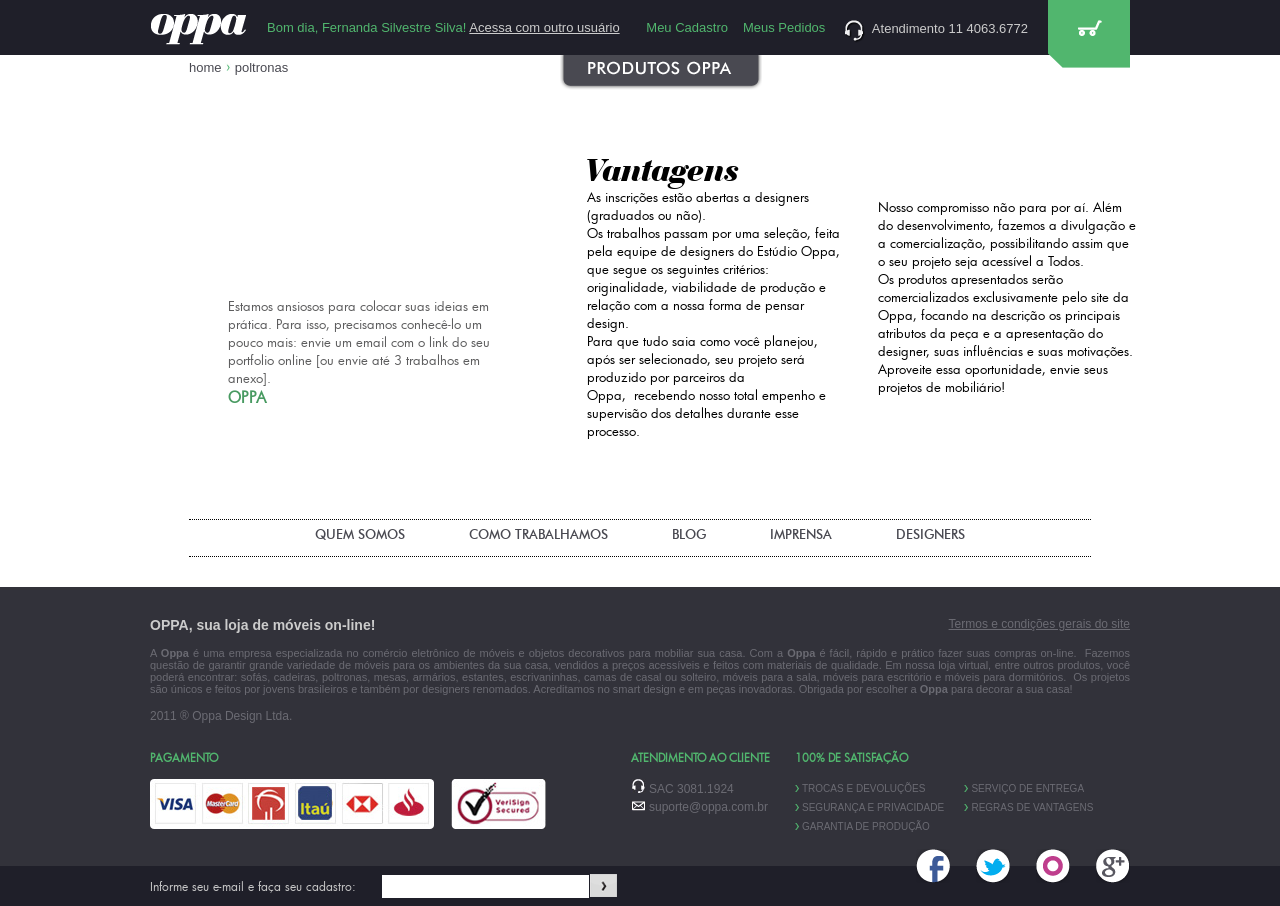
<file: oppa-designers.html>
<!DOCTYPE HTML PUBLIC "-//W3C//DTD HTML 4.01//EN" "http://www.w3.org/TR/html4/strict.dtd">
<html>
<head>
	<meta http-equiv="Content-Type" content="text/html; charset=utf-8" />
	<title> Oppa! Design para todos </title>
	<link rel="stylesheet" href="style/style.css" type="text/css" />
	
	<script type="text/javascript" src="http://code.jquery.com/jquery-1.7.1.min.js"></script>

<script>

	/*fim:THUMBS PRODUTOS*/
	var cores =  ["rgb(73, 73, 81)","rgb(81, 181, 110)","rgb(90, 191, 203)","rgb(255, 173, 0)","rgb(131, 107, 170)","rgb(242, 242, 244)"];
	function change_bgcolor(vseletor,vcor)
	{
		oseletor = $(vseletor).parent().parent().attr('id');

		cor = $("#"+oseletor).css('background-color');
		corindice = (cores.indexOf(cor));
		switch(vcor)
		{
			case "left":

			if( (corindice <= 0 ) ){
				corindice = cores.length-1;
			}
				else{corindice--;
			}

			break;
			case "right":

			if( (corindice >= (cores.length-1) || (corindice==-1) ) ){
				corindice = 0;
			}
			else{corindice++;}
			break;
		}
		vcor = cores[corindice];
		console.log(cor);
		console.log(corindice);
		console.log(vcor);
		console.log(oseletor);
		$( '#'+ oseletor ).css('background-color',vcor);
	}
	/*fim:THUMBS PRODUTOS*/



	$(document).ready(function() 
	{
		/*THUMBS PRODUTOS*/
		$('.thumb_prod').each(function(){
			$(this).hover(function(){
				$('.botao', this).show();
				$('.info_prod', this).slideUp('fast');
				$('.bx_vr_details', this).slideDown('fast');
			}, function(){
				$('.botao', this).hide();
				$('.info_prod', this).slideDown();
				$('.bx_vr_details', this).slideUp();
			});
		});


		/*MENU CATEGOTIA*/
		$('#down_btn').click(function()
		{
			vthis = $('#menu');
			vthis_cnt = $('#menu #menu_cnt');
			if(!vthis.attr('data-clicado'))
			{
				vthis.animate(
				{
					height : 244
				}, 'fast');

				vthis.attr('data-clicado', 'true');

				vthis_cnt.fadeIn();
			}
			else
			{
				vthis_cnt.css('display','none');

				vthis.removeAttr('data-clicado');

				vthis.animate(
				{
					height : 0
				}, 'fast');

			}
		});

	});
</script>



<style type="text/css">
<!--

.page-title, .page-head, .page-head-alt {
    background: none repeat scroll 0 0 transparent;
    border-bottom: 1px dotted #C7C7C7;
    clear: both;
    margin-bottom: 10px;
    padding: 25px 0;
    position: relative;
    text-align: left;
    text-indent: 0;
    text-transform: inherit;
    width: 100%;
}
.page-title h1, .page-title h2, .page-title h3, .page-head h1, .page-head h2, .page-head h3, .page-head-alt h1, .page-head-alt h2, .page-head-alt h3 {
    color: black;
    font: 30px/1em "BauerBodoniBlackItalicBTBlkIt",georgia;
    text-transform: inherit;
}

/************
* Designers *
************/

.designers-oppa {
    background: url("http://s3.amazonaws.com/doit-oppa/73.bg.png") repeat scroll 0 0 transparent;
    height: 352px;
    width: 980px;
}

.designers-oppa div {
    float: left;
    margin-right: 30px;
    width: 261px;
}
.designers-oppa div.padding-div {
    padding-top: 77px;
}
.designers-oppa div h1.title {
    font: 33px "BauerBodoniBlackItalicBTBlkIt",serif;
    padding: 34px 0 0;
}
.designers-oppa div p {
    font-size: 13px
}
.designers-oppa div.dark {
    background: url(http://s3.amazonaws.com/doit-oppa/71.dark-bg.png) no-repeat top left;
    color: white;
    height: 352px;
    width: 368px;
}
.designers-oppa div.dark h1 {
    font-size: 33px;
    padding: 34px 0 0 39px;
}
.designers-oppa div.dark p {
    color: #5d5d5e;
    font-size: 13px;
    padding: 10px 56px 0 39px;
}
.designers-oppa div.dark a {
    color: #489a61;
    font-size: 15px;
    font-weight: bold;
    padding: 10px 56px 0 39px;
    text-decoration: none
}

-->
</style>



</head>
<body class="cms-quem-somos">

	<!-- HEADER -->
	<div id="nav_bar">
		<div id="nav_bar_in">
			<!-- LOGO OPPA -->
			<a href="http://www.oppa.com.br"><img src="images/oppa.png" alt="Oppa" title="Oppa" class="logo_oppa_t f_lft"></a>
			<!-- fim:LOGO OPPA -->
			
			<!-- LOGADO / DESLOGADO -->
			<div class="bx001 f_lft">
				Bom dia, Fernanda Silvestre Silva! <a href="javascript:void(0)">Acessa com outro usuário</a>
			</div>
			<!-- fim:LOGADO / DESLOGADO -->

			<!-- BOTÃO CARRINHO DE COMPRA -->
			<div class="bx005 f_rgt">
				<a href="javascript:void(0)"><img src="images/btn_car.png"></a>
			</div>
			<!-- fim:BOTÃO CARRINHO DE COMPRA -->

			<!-- ATENDIMENTO -->
			<div class="bx004 f_rgt">
				<img src="images/icon_atend.png" class="icon_0001">&nbsp; Atendimento 11 4063.6772
			</div>
			<!-- fim:ATENDIMENTO -->

			<!-- MEUS PEDIDOS -->
			<div class="bx003 f_rgt">
				<a href="javascript:void(0)">Meus Pedidos</a>
			</div>
			<!-- fim:MEUS PEDIDOS -->

			<!-- MEU CADASTRO -->
			<div class="bx002 f_rgt">
				<a href="javascript:void(0)">Meu Cadastro</a>
			</div>
			<!-- fim:MEU CADASTRO -->

			<div class="both"></div>
		</div>
	</div>
	<!-- fim:HEADER -->

<!-- MENU PRODUTOS -->
	<div id="menu">
		<div id="menu_cnt">

			<!-- COLUNA PRODS DISPONIVEIS -->
			<div class="cat_mn_01 f_lft">
				<div class="tlt_ct_mn">PRODUTOS DISPONÍVEIS</div>
				
				<div class="cat_mn_01_00_1 f_lft">
					<a href="javascript:void(0)" class="lnk_ctmn">Kkkkkk</a>
					<br />
					<a href="javascript:void(0)" class="lnk_ctmn">Kkkkkkkkkkkkkkkkkkk</a>
					<br />
					<a href="javascript:void(0)" class="lnk_ctmn">Kkkkkk</a>
					<br />
					<a href="javascript:void(0)" class="lnk_ctmn">Kkkkkkkkkkkkk</a>
					<br />
					<a href="javascript:void(0)" class="lnk_ctmn">Kkkkkk</a>
					<br />
					<a href="javascript:void(0)" class="lnk_ctmn">Kkkkkk</a>
				</div>

				<div class="cat_mn_01_00_2 f_lft">
					<a href="javascript:void(0)" class="lnk_ctmn">Kkkkkk</a>
					<br />
					<a href="javascript:void(0)" class="lnk_ctmn">Kkkkkk</a>
					<br />
					<a href="javascript:void(0)" class="lnk_ctmn">Kkkkkk</a>
				</div>

				<div class="both"></div>
			</div>
			<!-- fim:COLUNA PRODS DISPONIVEIS -->

			<!-- COLUNA CATEGORIAS -->
			<div class="cat_mn_02 f_lft">
				<div class="tlt_ct_mn">CATEGORIAS</div>

				<div class="cat_mn_02_00_1 f_lft">
					<a href="javascript:void(0)" class="lnk_ctmn">Kkkkkk</a>
					<br />
					<a href="javascript:void(0)" class="lnk_ctmn">Kkkkkkkkkkkkkkkkkkk</a>
					<br />
					<a href="javascript:void(0)" class="lnk_ctmn">Kkkkkk</a>
					<br />
					<a href="javascript:void(0)" class="lnk_ctmn">Kkkkkkkkkkkkk</a>
					<br />
					<a href="javascript:void(0)" class="lnk_ctmn">Kkkkkk</a>
					<br />
					<a href="javascript:void(0)" class="lnk_ctmn">Kkkkkk</a>
				</div>

				<div class="cat_mn_02_00_2 f_lft">
					<a href="javascript:void(0)" class="lnk_ctmn">Kkkkkk</a>
					<br />
					<a href="javascript:void(0)" class="lnk_ctmn">Kkkkkk</a>
					<br />
					<a href="javascript:void(0)" class="lnk_ctmn">Kkkkkk</a>
				</div>

				<div class="both"></div>
			</div>
			<!-- fim:COLUNA CATEGORIAS -->

			<!-- COLUNA LANÇAMENTO -->
			<div class="cat_mn_03 f_lft">
				<div class="tlt_ct_mn">LANÇAMENTOS</div>


				<div class="cat_mn_03_00_1 f_lft">
					<a href="javascript:void(0)" class="lnk_ctmn">Kkkkkk</a>
					<br />
					<a href="javascript:void(0)" class="lnk_ctmn">Kkkkkk</a>
					<br />
					<a href="javascript:void(0)" class="lnk_ctmn">Kkkkkk</a>
				</div>
			</div>
			<!-- fim:COLUNA LANÇAMENTO -->


			<div class="both"></div>

		</div>
	</div>

	<!-- BOTAO MENU -->
	<div id="down">
		<div id="down_cnt">
			<img src="images/img_prdcat.png" id="down_btn">
		</div>
	</div>
	<!-- fim:BOTAO MENU -->
<!-- fim:MENU PRODUTOS -->

	<!-- CONTEÚDO -->
	<div id="content font11px">
		<div id="content_cnt">
			
			<!-- BREADCRUMB -->
			<div class="breadcrumb">
				<a href="javascript:void(0)">home</a>
				<img src="images/set_bc.jpg">
				poltronas
			</div>
			<!-- fim:BREADCRUMB -->

			<br />









<div class="designers-oppa">
	<div class="dark">
		<h1>ENVIE<br> SEU<br> PROJETO</h1>
		<p>Estamos ansiosos para colocar suas  ideias em prática. Para isso, precisamos conhecê-lo um pouco mais: envie um email com o link do seu portfolio online [ou envie até 3 trabalhos em anexo].</p>
		<a href="mailto:design@oppa.com.br">OPPA</a>
	</div>

	<div>
		<h1 class="title">Vantagens</h1>
		<p>As inscrições estão abertas a designers (graduados ou não).</p>
		<p>Os trabalhos passam por uma seleção, feita pela equipe de designers do Estúdio Oppa, que segue os seguintes critérios: originalidade, viabilidade de produção e relação com a nossa forma de pensar design.</p>
		<p>Para que tudo saia como você planejou, após ser selecionado, seu projeto será produzido por parceiros da Oppa,&nbsp;recebendo nosso total empenho e supervisão dos detalhes durante esse processo.</p>
	</div>
	
	<div class="padding-div">
		<p>Nosso compromisso não para por aí. Além do desenvolvimento, fazemos a divulgação e a comercialização, possibilitando assim que o seu projeto seja acessível a Todos.</p>
		<p>Os produtos apresentados serão comercializados exclusivamente pelo site da Oppa, focando na descrição os principais atributos da peça e a apresentação do designer, suas influências e suas motivações.</p>
		<p>Aproveite essa oportunidade, envie seus projetos de mobiliário!</p>
	</div>
</div>










			<br />

			<div class="menu_02">
				<a href="javascript:void(0)">QUEM SOMOS</a> &nbsp; &nbsp; &nbsp; &nbsp; &nbsp; 
				<a href="javascript:void(0)">COMO TRABALHAMOS</a> &nbsp; &nbsp; &nbsp; &nbsp; &nbsp; 
				<a href="javascript:void(0)">BLOG</a> &nbsp; &nbsp; &nbsp; &nbsp; &nbsp; 
				<a href="javascript:void(0)">IMPRENSA</a> &nbsp; &nbsp; &nbsp; &nbsp; &nbsp; 
				<a href="javascript:void(0)">DESIGNERS</a>
			</div>

		</div>
	</div>
	<!-- fim:CONTEÚDO -->

	<!-- FOOTER 01 -->
	<div id="footer">
		<div id="footer_cnt">
			<div class="f_rgt"><a href="javascript:void(0)" class="terms">Termos e condições gerais do site</a></div>

			<span class="tlt_f01">OPPA, sua loja de móveis on-line!</span>
			<br /><br />
			<p class="descr_ftr01" style="">A <strong>Oppa</strong> é uma empresa
				especializada no comércio eletrônico de móveis e objetos decorativos
				para mobiliar sua casa. Com a <strong>Oppa</strong> é fácil, rápido e
				prático fazer suas compras on-line.&nbsp; Fazemos questão de garantir
				grande variedade de móveis para os ambientes da sua casa, vendidos a
				preços acessíveis e feitos com materiais de qualidade. Em nossa loja
				virtual, entre outros produtos, você poderá encontrar: sofás, cadeiras,
				poltronas, mesas, armários, estantes, escrivaninhas, camas de casal ou
				solteiro, móveis para a sala, móveis para escritório e móveis para
				dormitórios.&nbsp; Os projetos são únicos e feitos por jovens
				brasileiros e também por designers renomados. Acreditamos no smart
				design e em peças inovadoras. Obrigada por escolher a <strong>Oppa</strong>
				para decorar a sua casa!
			</p>
			<br />
			<p class="fnt12px">2011 &reg; Oppa Design Ltda.</p>
			<br /><br />

			<div class="col_f_001 f_lft">
					
				<span class="tlt_f_2">PAGAMENTO</span>
				<br /><br />
				<div>
					<img src="images/carts.jpg"> &nbsp; &nbsp; <img src="images/carts_2.jpg">
				</div>
			</div>

			<div class="col_f_002 f_lft">
					
				<span class="tlt_f_2">ATENDIMENTO AO CLIENTE</span>
				<br /><br />
				<div>
					<img src="images/icon_atend2.jpg"> SAC 3081.1924
					<br />
					<img src="images/icon_mail2.jpg"> suporte@oppa.com.br
				</div>
			</div>

			<div class="col_f_003 f_lft">
					
				<span class="tlt_f_2">100% DE SATISFAÇÃO</span>
				<br /><br />
				
				<div class="col1finok f_lft">
					<img src="images/set_verd.jpg"> <a href="javascript:void(0)">TROCAS E DEVOLUÇÕES</a>
					<br />
					<img src="images/set_verd.jpg"> <a href="javascript:void(0)">SEGURANÇA E PRIVACIDADE</a>
					<br />
					<img src="images/set_verd.jpg"> <a href="javascript:void(0)">GARANTIA DE PRODUÇÃO</a>
					<br />	
				</div>
				
				<div class="col1finok2 f_lft">
					<img src="images/set_verd.jpg"> <a href="javascript:void(0)">SERVIÇO DE ENTREGA</a>
					<br />
					<img src="images/set_verd.jpg"> <a href="javascript:void(0)">REGRAS DE VANTAGENS</a>
				</div>
				
				<div class="both"></div>
			</div>

			<div class="both"></div>
		</div>
	</div>
	<!-- fim:FOOTER 01 -->

	<!-- FOOTER 02 -->
	<div id="footer_2">
		<div id="footer_cnt_2">
			<div class="dv_rds_scs f_rgt">
				<a href="javascript:void(0)"><img src="images/icon_face.png"></a> &nbsp; &nbsp; 
				<a href="javascript:void(0)"><img src="images/icon_twitter.png"></a> &nbsp; &nbsp; 
				<a href="javascript:void(0)"><img src="images/icon_orkut.png"></a> &nbsp; &nbsp; 
				<a href="javascript:void(0)"><img src="images/icon_gplus.png"></a>
			</div>

			<form>
				Informe seu e-mail e faça seu cadastro: &nbsp; &nbsp; 
				<input type="text" name="email" class="mail_ftr" />
				<input type="image" name="send" src="images/btn_snd.png" class="btnsnd" />
			</form>
		</div>
	</div>
	<!-- fim:FOOTER 02 -->

</body>
</html>
</file>
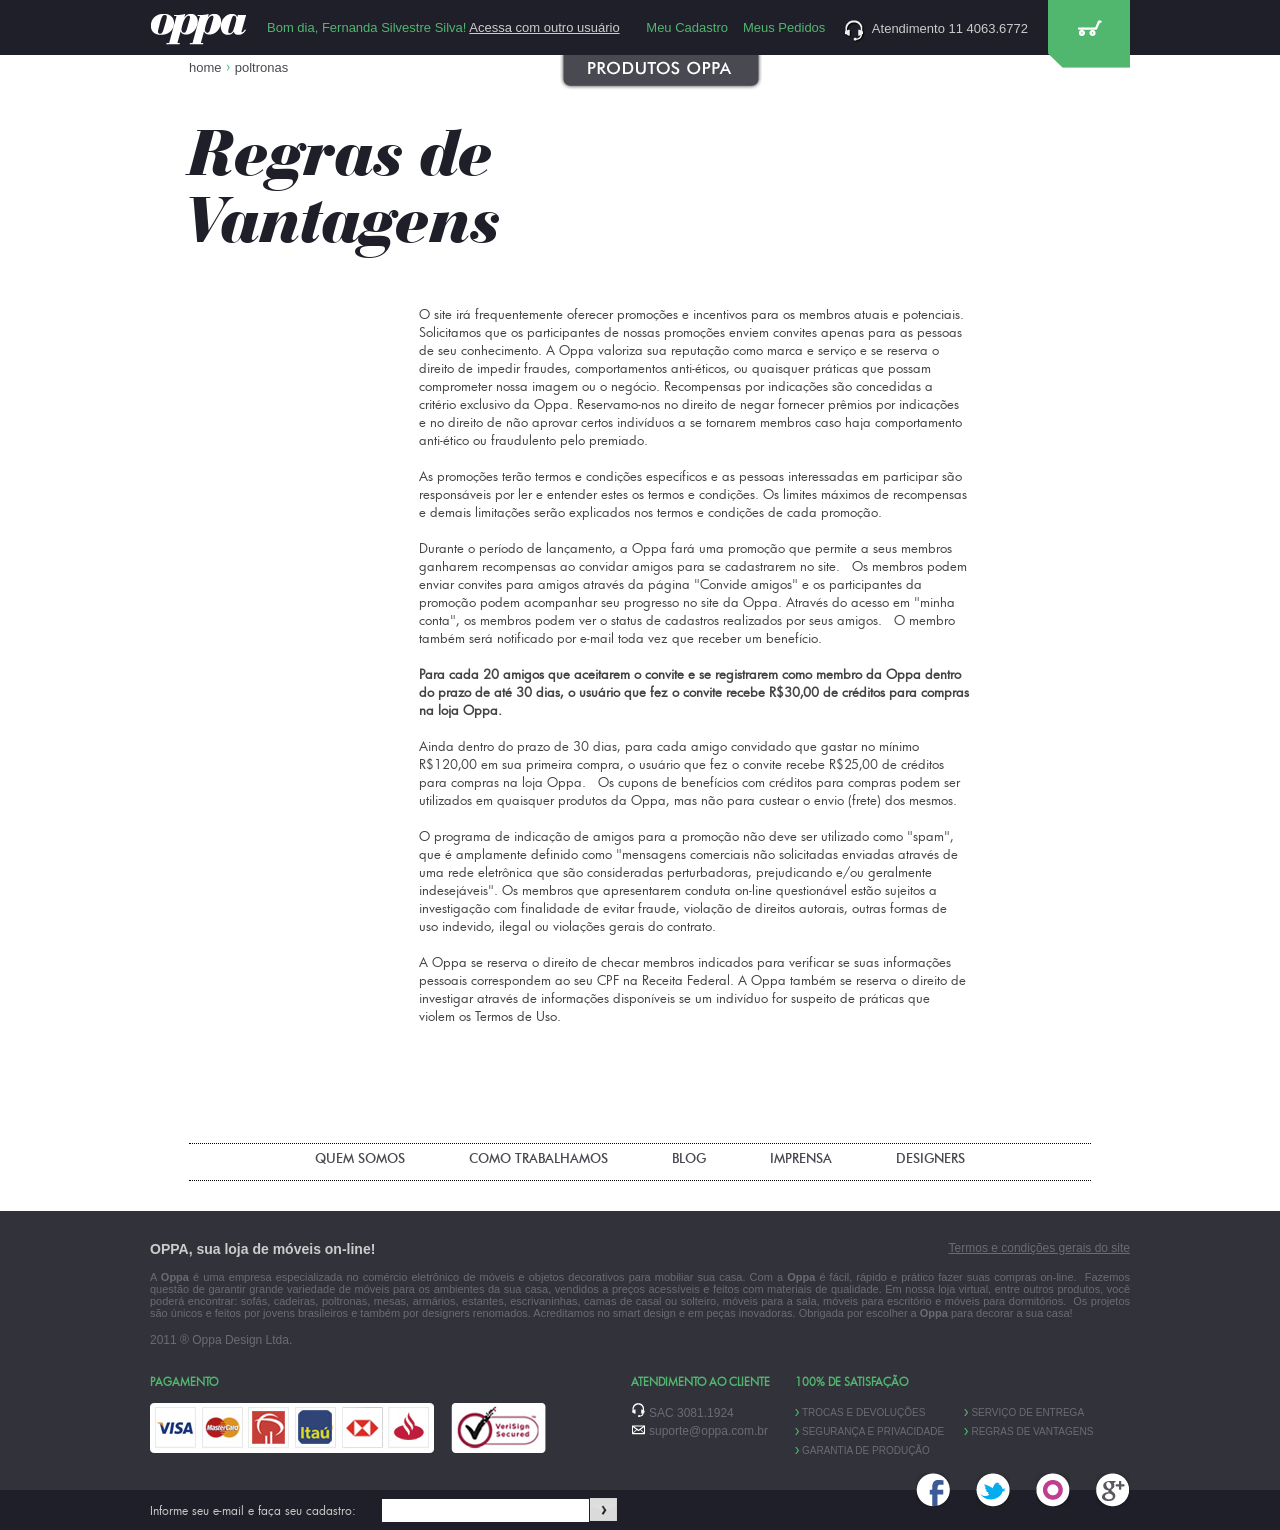
<file: regras-vantagens.html>
<!DOCTYPE HTML PUBLIC "-//W3C//DTD HTML 4.01//EN" "http://www.w3.org/TR/html4/strict.dtd">
<html>
<head>
	<meta http-equiv="Content-Type" content="text/html; charset=utf-8" />
	<title> Oppa! Design para todos </title>
	<link rel="stylesheet" href="style/style.css" type="text/css" />
	
	<script type="text/javascript" src="http://code.jquery.com/jquery-1.7.1.min.js"></script>

<script>

	/*fim:THUMBS PRODUTOS*/
	var cores =  ["rgb(73, 73, 81)","rgb(81, 181, 110)","rgb(90, 191, 203)","rgb(255, 173, 0)","rgb(131, 107, 170)","rgb(242, 242, 244)"];
	function change_bgcolor(vseletor,vcor)
	{
		oseletor = $(vseletor).parent().parent().attr('id');

		cor = $("#"+oseletor).css('background-color');
		corindice = (cores.indexOf(cor));
		switch(vcor)
		{
			case "left":

			if( (corindice <= 0 ) ){
				corindice = cores.length-1;
			}
				else{corindice--;
			}

			break;
			case "right":

			if( (corindice >= (cores.length-1) || (corindice==-1) ) ){
				corindice = 0;
			}
			else{corindice++;}
			break;
		}
		vcor = cores[corindice];
		console.log(cor);
		console.log(corindice);
		console.log(vcor);
		console.log(oseletor);
		$( '#'+ oseletor ).css('background-color',vcor);
	}
	/*fim:THUMBS PRODUTOS*/



	$(document).ready(function() 
	{
		/*THUMBS PRODUTOS*/
		$('.thumb_prod').each(function(){
			$(this).hover(function(){
				$('.botao', this).show();
				$('.info_prod', this).slideUp('fast');
				$('.bx_vr_details', this).slideDown('fast');
			}, function(){
				$('.botao', this).hide();
				$('.info_prod', this).slideDown();
				$('.bx_vr_details', this).slideUp();
			});
		});


		/*MENU CATEGOTIA*/
		$('#down_btn').click(function()
		{
			vthis = $('#menu');
			vthis_cnt = $('#menu #menu_cnt');
			if(!vthis.attr('data-clicado'))
			{
				vthis.animate(
				{
					height : 244
				}, 'fast');

				vthis.attr('data-clicado', 'true');

				vthis_cnt.fadeIn();
			}
			else
			{
				vthis_cnt.css('display','none');

				vthis.removeAttr('data-clicado');

				vthis.animate(
				{
					height : 0
				}, 'fast');

			}
		});

	});
</script>



<style type="text/css">
<!--

.page-title, .page-head, .page-head-alt {
    background: none repeat scroll 0 0 transparent;
    border-bottom: 1px dotted #C7C7C7;
    clear: both;
    margin-bottom: 10px;
    padding: 25px 0;
    position: relative;
    text-align: left;
    text-indent: 0;
    text-transform: inherit;
    width: 100%;
}
.page-title h1, .page-title h2, .page-title h3, .page-head h1, .page-head h2, .page-head h3, .page-head-alt h1, .page-head-alt h2, .page-head-alt h3 {
    color: black;
    font: 30px/1em "BauerBodoniBlackItalicBTBlkIt",georgia;
    text-transform: inherit;
}

h1.titulo{margin-bottom:20px;font:30px/1em BauerBodoniBlackItalicBTBlkIt,georgia;background:url(http://s3.amazonaws.com/doit-oppa/73.bg.png) repeat-x scroll 0 53px transparent;line-height:60px;float:left;width:96%;padding:0 2%}

.seguranca-privacidade { color:#444; }


/**************************
* seguranca e privacidade *
**************************/

.seguranca-privacidade h1 {
    color: #1F1F29;
    font: 67px "BauerBodoniBlackItalicBTBlkIt",serif;
    line-height: 67px;
    margin-bottom: 10px;
}
.seguranca-privacidade .seguranca-privacidade-texto {
    margin: 50px 0 0 230px;
    width: 750px;
}
.seguranca-privacidade .seguranca-privacidade-texto p {
    font: 13px "FuturaBkBook",sans-serif;
    width: 550px
}





h3 { outline:none }
h3 a { text-decoration:none; outline:none }
h3 a:hover { color:#ff3d32;  }

-->
</style>



</head>
<body class="cms-quem-somos">

	<!-- HEADER -->
	<div id="nav_bar">
		<div id="nav_bar_in">
			<!-- LOGO OPPA -->
			<a href="http://www.oppa.com.br"><img src="images/oppa.png" alt="Oppa" title="Oppa" class="logo_oppa_t f_lft"></a>
			<!-- fim:LOGO OPPA -->
			
			<!-- LOGADO / DESLOGADO -->
			<div class="bx001 f_lft">
				Bom dia, Fernanda Silvestre Silva! <a href="javascript:void(0)">Acessa com outro usuário</a>
			</div>
			<!-- fim:LOGADO / DESLOGADO -->

			<!-- BOTÃO CARRINHO DE COMPRA -->
			<div class="bx005 f_rgt">
				<a href="javascript:void(0)"><img src="images/btn_car.png"></a>
			</div>
			<!-- fim:BOTÃO CARRINHO DE COMPRA -->

			<!-- ATENDIMENTO -->
			<div class="bx004 f_rgt">
				<img src="images/icon_atend.png" class="icon_0001">&nbsp; Atendimento 11 4063.6772
			</div>
			<!-- fim:ATENDIMENTO -->

			<!-- MEUS PEDIDOS -->
			<div class="bx003 f_rgt">
				<a href="javascript:void(0)">Meus Pedidos</a>
			</div>
			<!-- fim:MEUS PEDIDOS -->

			<!-- MEU CADASTRO -->
			<div class="bx002 f_rgt">
				<a href="javascript:void(0)">Meu Cadastro</a>
			</div>
			<!-- fim:MEU CADASTRO -->

			<div class="both"></div>
		</div>
	</div>
	<!-- fim:HEADER -->

<!-- MENU PRODUTOS -->
	<div id="menu">
		<div id="menu_cnt">

			<!-- COLUNA PRODS DISPONIVEIS -->
			<div class="cat_mn_01 f_lft">
				<div class="tlt_ct_mn">PRODUTOS DISPONÍVEIS</div>
				
				<div class="cat_mn_01_00_1 f_lft">
					<a href="javascript:void(0)" class="lnk_ctmn">Kkkkkk</a>
					<br />
					<a href="javascript:void(0)" class="lnk_ctmn">Kkkkkkkkkkkkkkkkkkk</a>
					<br />
					<a href="javascript:void(0)" class="lnk_ctmn">Kkkkkk</a>
					<br />
					<a href="javascript:void(0)" class="lnk_ctmn">Kkkkkkkkkkkkk</a>
					<br />
					<a href="javascript:void(0)" class="lnk_ctmn">Kkkkkk</a>
					<br />
					<a href="javascript:void(0)" class="lnk_ctmn">Kkkkkk</a>
				</div>

				<div class="cat_mn_01_00_2 f_lft">
					<a href="javascript:void(0)" class="lnk_ctmn">Kkkkkk</a>
					<br />
					<a href="javascript:void(0)" class="lnk_ctmn">Kkkkkk</a>
					<br />
					<a href="javascript:void(0)" class="lnk_ctmn">Kkkkkk</a>
				</div>

				<div class="both"></div>
			</div>
			<!-- fim:COLUNA PRODS DISPONIVEIS -->

			<!-- COLUNA CATEGORIAS -->
			<div class="cat_mn_02 f_lft">
				<div class="tlt_ct_mn">CATEGORIAS</div>

				<div class="cat_mn_02_00_1 f_lft">
					<a href="javascript:void(0)" class="lnk_ctmn">Kkkkkk</a>
					<br />
					<a href="javascript:void(0)" class="lnk_ctmn">Kkkkkkkkkkkkkkkkkkk</a>
					<br />
					<a href="javascript:void(0)" class="lnk_ctmn">Kkkkkk</a>
					<br />
					<a href="javascript:void(0)" class="lnk_ctmn">Kkkkkkkkkkkkk</a>
					<br />
					<a href="javascript:void(0)" class="lnk_ctmn">Kkkkkk</a>
					<br />
					<a href="javascript:void(0)" class="lnk_ctmn">Kkkkkk</a>
				</div>

				<div class="cat_mn_02_00_2 f_lft">
					<a href="javascript:void(0)" class="lnk_ctmn">Kkkkkk</a>
					<br />
					<a href="javascript:void(0)" class="lnk_ctmn">Kkkkkk</a>
					<br />
					<a href="javascript:void(0)" class="lnk_ctmn">Kkkkkk</a>
				</div>

				<div class="both"></div>
			</div>
			<!-- fim:COLUNA CATEGORIAS -->

			<!-- COLUNA LANÇAMENTO -->
			<div class="cat_mn_03 f_lft">
				<div class="tlt_ct_mn">LANÇAMENTOS</div>


				<div class="cat_mn_03_00_1 f_lft">
					<a href="javascript:void(0)" class="lnk_ctmn">Kkkkkk</a>
					<br />
					<a href="javascript:void(0)" class="lnk_ctmn">Kkkkkk</a>
					<br />
					<a href="javascript:void(0)" class="lnk_ctmn">Kkkkkk</a>
				</div>
			</div>
			<!-- fim:COLUNA LANÇAMENTO -->


			<div class="both"></div>

		</div>
	</div>

	<!-- BOTAO MENU -->
	<div id="down">
		<div id="down_cnt">
			<img src="images/img_prdcat.png" id="down_btn">
		</div>
	</div>
	<!-- fim:BOTAO MENU -->
<!-- fim:MENU PRODUTOS -->

	<!-- CONTEÚDO -->
	<div id="content font11px">
		<div id="content_cnt">
			
			<!-- BREADCRUMB -->
			<div class="breadcrumb">
				<a href="javascript:void(0)">home</a>
				<img src="images/set_bc.jpg">
				poltronas
			</div>
			<!-- fim:BREADCRUMB -->

			<br />










<div class="seguranca-privacidade">
	<h1>Regras de<br>Vantagens</h1>
	
	<div class="seguranca-privacidade-texto">
		<p>O site irá frequentemente oferecer promoções e incentivos para os membros atuais e potenciais. Solicitamos que os participantes de nossas promoções enviem convites apenas para as pessoas de seu conhecimento. A Oppa valoriza sua reputação como marca e serviço e se reserva o direito de impedir fraudes, comportamentos anti-éticos, ou quaisquer práticas que possam comprometer nossa imagem ou o negócio. Recompensas por indicações são concedidas a critério exclusivo da Oppa. Reservamo-nos no direito de negar fornecer prêmios por indicações e no direito de não aprovar certos indivíduos a se tornarem membros caso haja comportamento anti-ético ou fraudulento pelo premiado.</p>

		<p><br>As promoções terão termos e condições específicos e as pessoas interessadas em participar são responsáveis por ler e entender estes os termos e condições. Os limites máximos de recompensas e demais limitações serão explicados nos termos e condições de cada promoção.</p>

		<p><br>Durante o período de lançamento, a Oppa fará uma promoção que permite a seus membros ganharem recompensas ao convidar amigos para se cadastrarem no site. &nbsp;Os membros podem enviar convites para amigos através da página "Convide amigos" e os participantes da promoção podem acompanhar seu progresso no site da Oppa. Através do acesso em "minha conta", os membros podem ver o status de cadastros realizados por seus amigos. &nbsp;O membro também será notificado por e-mail toda vez que receber um benefício.</p>

		<p><br><strong>Para cada 20 amigos que aceitarem o convite e se registrarem como membro da Oppa dentro do prazo de até 30 dias, o usuário que fez o convite recebe R$30,00 de créditos para compras na loja Oppa.</strong></p>
		<p><br>Ainda dentro do prazo de 30 dias, para cada amigo convidado que gastar no mínimo R$120,00 em sua primeira compra, o usuário que fez o convite recebe R$25,00 de créditos para compras na loja Oppa. &nbsp;Os cupons de benefícios com créditos para compras podem ser utilizados em quaisquer produtos da Oppa, mas não para custear o envio (frete) dos mesmos.&nbsp;</p>

		<p><br>O programa de indicação de amigos para a promoção não deve ser utilizado como "spam", que é amplamente definido como "mensagens comerciais não solicitadas enviadas através de uma rede eletrônica que são consideradas perturbadoras, prejudicando e/ou geralmente indesejáveis". Os membros que apresentarem conduta on-line questionável estão sujeitos a investigação com finalidade de evitar fraude, violação de direitos autorais, outras formas de uso indevido, ilegal ou violações gerais do contrato.</p>

		<p><br>A Oppa se reserva o direito de checar membros indicados para verificar se suas informações pessoais correspondem ao seu CPF na Receita Federal. A Oppa também se reserva o direito de investigar através de informações disponíveis se um indivíduo for suspeito de práticas que violem os Termos de Uso.<br><br>&nbsp;<br></p>

		<p>&nbsp;</p>
		<p>&nbsp;</p>
	</div>
</div>










			<br />

			<div class="menu_02">
				<a href="javascript:void(0)">QUEM SOMOS</a> &nbsp; &nbsp; &nbsp; &nbsp; &nbsp; 
				<a href="javascript:void(0)">COMO TRABALHAMOS</a> &nbsp; &nbsp; &nbsp; &nbsp; &nbsp; 
				<a href="javascript:void(0)">BLOG</a> &nbsp; &nbsp; &nbsp; &nbsp; &nbsp; 
				<a href="javascript:void(0)">IMPRENSA</a> &nbsp; &nbsp; &nbsp; &nbsp; &nbsp; 
				<a href="javascript:void(0)">DESIGNERS</a>
			</div>

		</div>
	</div>
	<!-- fim:CONTEÚDO -->

	<!-- FOOTER 01 -->
	<div id="footer">
		<div id="footer_cnt">
			<div class="f_rgt"><a href="javascript:void(0)" class="terms">Termos e condições gerais do site</a></div>

			<span class="tlt_f01">OPPA, sua loja de móveis on-line!</span>
			<br /><br />
			<p class="descr_ftr01" style="">A <strong>Oppa</strong> é uma empresa
				especializada no comércio eletrônico de móveis e objetos decorativos
				para mobiliar sua casa. Com a <strong>Oppa</strong> é fácil, rápido e
				prático fazer suas compras on-line.&nbsp; Fazemos questão de garantir
				grande variedade de móveis para os ambientes da sua casa, vendidos a
				preços acessíveis e feitos com materiais de qualidade. Em nossa loja
				virtual, entre outros produtos, você poderá encontrar: sofás, cadeiras,
				poltronas, mesas, armários, estantes, escrivaninhas, camas de casal ou
				solteiro, móveis para a sala, móveis para escritório e móveis para
				dormitórios.&nbsp; Os projetos são únicos e feitos por jovens
				brasileiros e também por designers renomados. Acreditamos no smart
				design e em peças inovadoras. Obrigada por escolher a <strong>Oppa</strong>
				para decorar a sua casa!
			</p>
			<br />
			<p class="fnt12px">2011 &reg; Oppa Design Ltda.</p>
			<br /><br />

			<div class="col_f_001 f_lft">
					
				<span class="tlt_f_2">PAGAMENTO</span>
				<br /><br />
				<div>
					<img src="images/carts.jpg"> &nbsp; &nbsp; <img src="images/carts_2.jpg">
				</div>
			</div>

			<div class="col_f_002 f_lft">
					
				<span class="tlt_f_2">ATENDIMENTO AO CLIENTE</span>
				<br /><br />
				<div>
					<img src="images/icon_atend2.jpg"> SAC 3081.1924
					<br />
					<img src="images/icon_mail2.jpg"> suporte@oppa.com.br
				</div>
			</div>

			<div class="col_f_003 f_lft">
					
				<span class="tlt_f_2">100% DE SATISFAÇÃO</span>
				<br /><br />
				
				<div class="col1finok f_lft">
					<img src="images/set_verd.jpg"> <a href="javascript:void(0)">TROCAS E DEVOLUÇÕES</a>
					<br />
					<img src="images/set_verd.jpg"> <a href="javascript:void(0)">SEGURANÇA E PRIVACIDADE</a>
					<br />
					<img src="images/set_verd.jpg"> <a href="javascript:void(0)">GARANTIA DE PRODUÇÃO</a>
					<br />	
				</div>
				
				<div class="col1finok2 f_lft">
					<img src="images/set_verd.jpg"> <a href="javascript:void(0)">SERVIÇO DE ENTREGA</a>
					<br />
					<img src="images/set_verd.jpg"> <a href="javascript:void(0)">REGRAS DE VANTAGENS</a>
				</div>
				
				<div class="both"></div>
			</div>

			<div class="both"></div>
		</div>
	</div>
	<!-- fim:FOOTER 01 -->

	<!-- FOOTER 02 -->
	<div id="footer_2">
		<div id="footer_cnt_2">
			<div class="dv_rds_scs f_rgt">
				<a href="javascript:void(0)"><img src="images/icon_face.png"></a> &nbsp; &nbsp; 
				<a href="javascript:void(0)"><img src="images/icon_twitter.png"></a> &nbsp; &nbsp; 
				<a href="javascript:void(0)"><img src="images/icon_orkut.png"></a> &nbsp; &nbsp; 
				<a href="javascript:void(0)"><img src="images/icon_gplus.png"></a>
			</div>

			<form>
				Informe seu e-mail e faça seu cadastro: &nbsp; &nbsp; 
				<input type="text" name="email" class="mail_ftr" />
				<input type="image" name="send" src="images/btn_snd.png" class="btnsnd" />
			</form>
		</div>
	</div>
	<!-- fim:FOOTER 02 -->

</body>
</html>
</file>
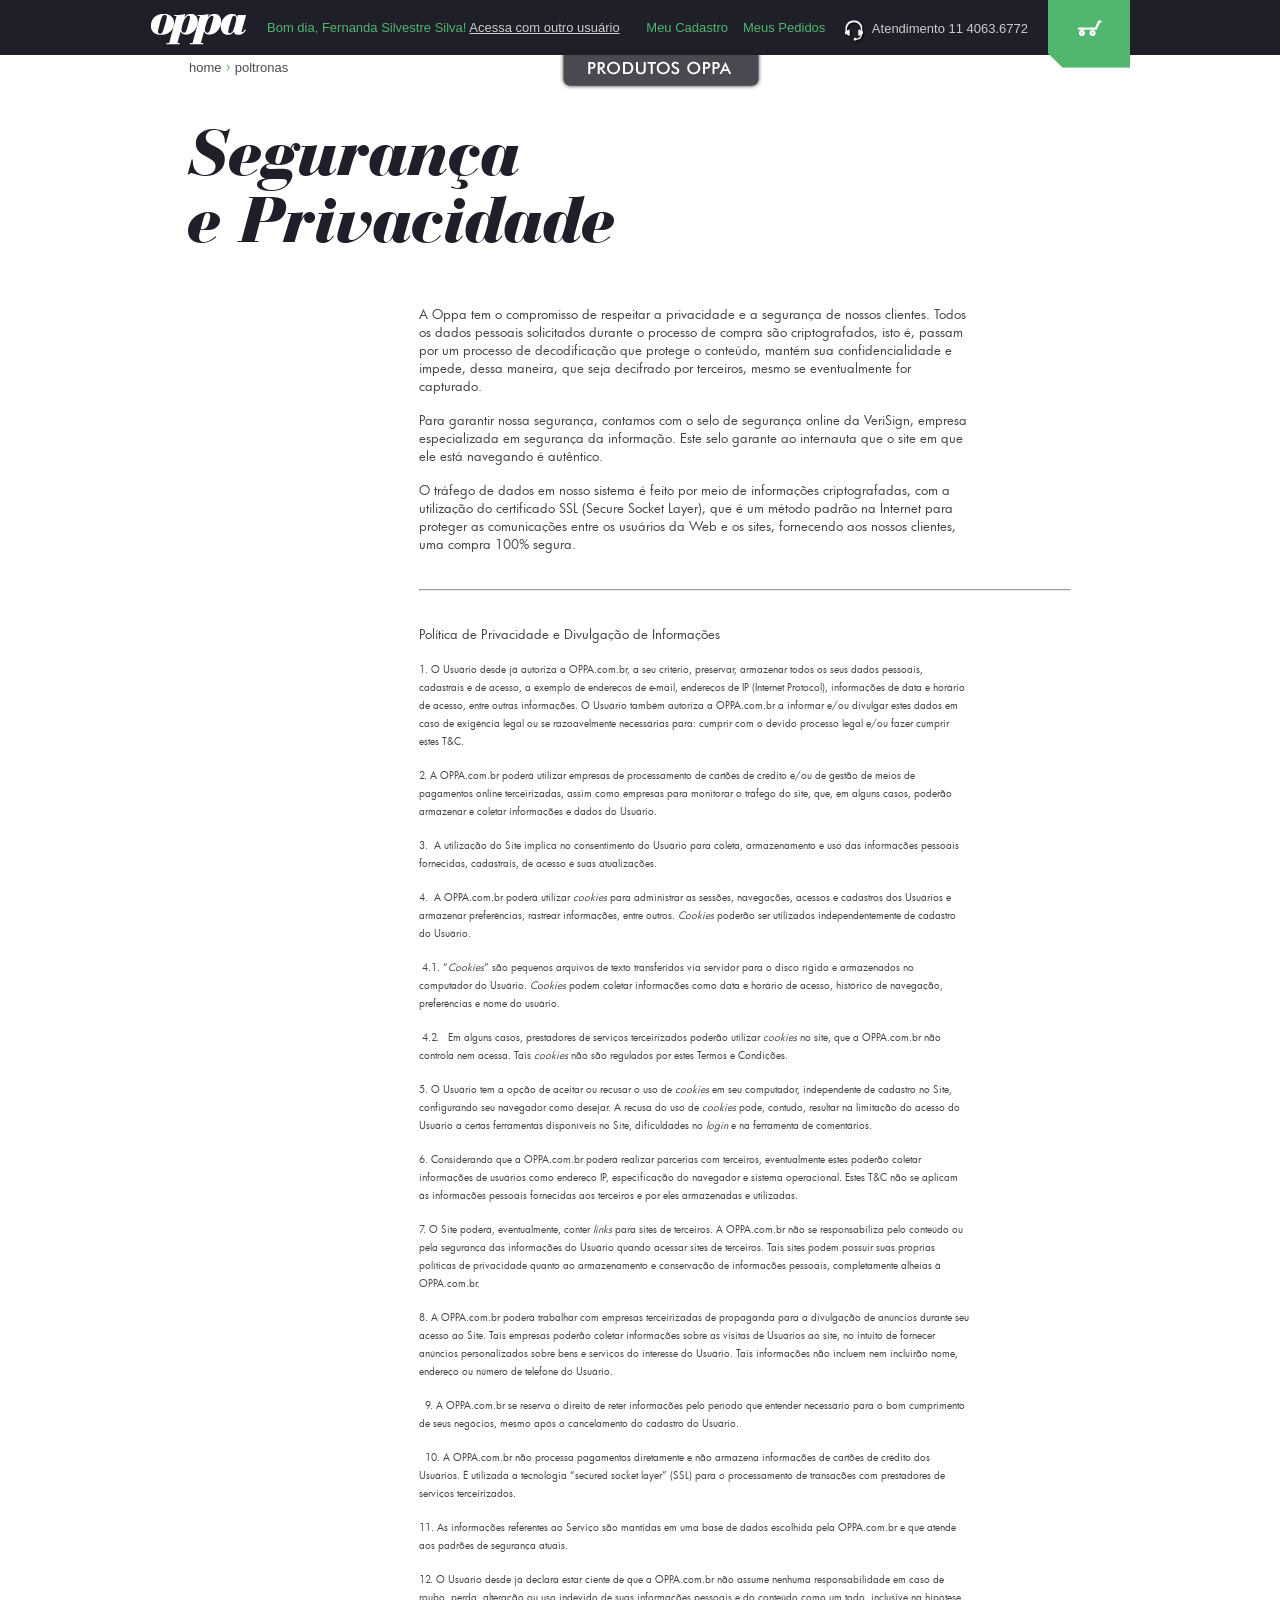
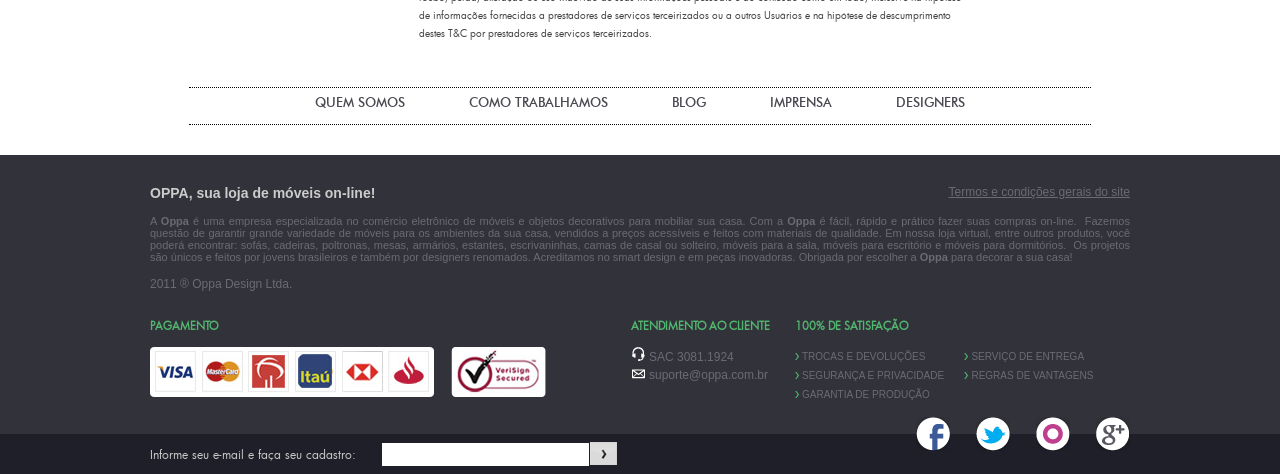
<file: seguranca-privacidade.html>
<!DOCTYPE HTML PUBLIC "-//W3C//DTD HTML 4.01//EN" "http://www.w3.org/TR/html4/strict.dtd">
<html>
<head>
	<meta http-equiv="Content-Type" content="text/html; charset=utf-8" />
	<title> Oppa! Design para todos </title>
	<link rel="stylesheet" href="style/style.css" type="text/css" />
	
	<script type="text/javascript" src="http://code.jquery.com/jquery-1.7.1.min.js"></script>

<script>

	/*fim:THUMBS PRODUTOS*/
	var cores =  ["rgb(73, 73, 81)","rgb(81, 181, 110)","rgb(90, 191, 203)","rgb(255, 173, 0)","rgb(131, 107, 170)","rgb(242, 242, 244)"];
	function change_bgcolor(vseletor,vcor)
	{
		oseletor = $(vseletor).parent().parent().attr('id');

		cor = $("#"+oseletor).css('background-color');
		corindice = (cores.indexOf(cor));
		switch(vcor)
		{
			case "left":

			if( (corindice <= 0 ) ){
				corindice = cores.length-1;
			}
				else{corindice--;
			}

			break;
			case "right":

			if( (corindice >= (cores.length-1) || (corindice==-1) ) ){
				corindice = 0;
			}
			else{corindice++;}
			break;
		}
		vcor = cores[corindice];
		console.log(cor);
		console.log(corindice);
		console.log(vcor);
		console.log(oseletor);
		$( '#'+ oseletor ).css('background-color',vcor);
	}
	/*fim:THUMBS PRODUTOS*/



	$(document).ready(function() 
	{
		/*THUMBS PRODUTOS*/
		$('.thumb_prod').each(function(){
			$(this).hover(function(){
				$('.botao', this).show();
				$('.info_prod', this).slideUp('fast');
				$('.bx_vr_details', this).slideDown('fast');
			}, function(){
				$('.botao', this).hide();
				$('.info_prod', this).slideDown();
				$('.bx_vr_details', this).slideUp();
			});
		});


		/*MENU CATEGOTIA*/
		$('#down_btn').click(function()
		{
			vthis = $('#menu');
			vthis_cnt = $('#menu #menu_cnt');
			if(!vthis.attr('data-clicado'))
			{
				vthis.animate(
				{
					height : 244
				}, 'fast');

				vthis.attr('data-clicado', 'true');

				vthis_cnt.fadeIn();
			}
			else
			{
				vthis_cnt.css('display','none');

				vthis.removeAttr('data-clicado');

				vthis.animate(
				{
					height : 0
				}, 'fast');

			}
		});

	});
</script>



<style type="text/css">
<!--

.page-title, .page-head, .page-head-alt {
    background: none repeat scroll 0 0 transparent;
    border-bottom: 1px dotted #C7C7C7;
    clear: both;
    margin-bottom: 10px;
    padding: 25px 0;
    position: relative;
    text-align: left;
    text-indent: 0;
    text-transform: inherit;
    width: 100%;
}
.page-title h1, .page-title h2, .page-title h3, .page-head h1, .page-head h2, .page-head h3, .page-head-alt h1, .page-head-alt h2, .page-head-alt h3 {
    color: black;
    font: 30px/1em "BauerBodoniBlackItalicBTBlkIt",georgia;
    text-transform: inherit;
}

h1.titulo{margin-bottom:20px;font:30px/1em BauerBodoniBlackItalicBTBlkIt,georgia;background:url(http://s3.amazonaws.com/doit-oppa/73.bg.png) repeat-x scroll 0 53px transparent;line-height:60px;float:left;width:96%;padding:0 2%}

.seguranca-privacidade { color:#444; }


/**************************
* seguranca e privacidade *
**************************/

.seguranca-privacidade h1 {
    color: #1F1F29;
    font: 67px "BauerBodoniBlackItalicBTBlkIt",serif;
    line-height: 67px;
    margin-bottom: 10px;
}
.seguranca-privacidade .seguranca-privacidade-texto {
    margin: 50px 0 0 230px;
    width: 750px;
}
.seguranca-privacidade .seguranca-privacidade-texto p {
    font: 13px "FuturaBkBook",sans-serif;
    width: 550px
}





h3 { outline:none }
h3 a { text-decoration:none; outline:none }
h3 a:hover { color:#ff3d32;  }

-->
</style>



</head>
<body class="cms-quem-somos">

	<!-- HEADER -->
	<div id="nav_bar">
		<div id="nav_bar_in">
			<!-- LOGO OPPA -->
			<a href="http://www.oppa.com.br"><img src="images/oppa.png" alt="Oppa" title="Oppa" class="logo_oppa_t f_lft"></a>
			<!-- fim:LOGO OPPA -->
			
			<!-- LOGADO / DESLOGADO -->
			<div class="bx001 f_lft">
				Bom dia, Fernanda Silvestre Silva! <a href="javascript:void(0)">Acessa com outro usuário</a>
			</div>
			<!-- fim:LOGADO / DESLOGADO -->

			<!-- BOTÃO CARRINHO DE COMPRA -->
			<div class="bx005 f_rgt">
				<a href="javascript:void(0)"><img src="images/btn_car.png"></a>
			</div>
			<!-- fim:BOTÃO CARRINHO DE COMPRA -->

			<!-- ATENDIMENTO -->
			<div class="bx004 f_rgt">
				<img src="images/icon_atend.png" class="icon_0001">&nbsp; Atendimento 11 4063.6772
			</div>
			<!-- fim:ATENDIMENTO -->

			<!-- MEUS PEDIDOS -->
			<div class="bx003 f_rgt">
				<a href="javascript:void(0)">Meus Pedidos</a>
			</div>
			<!-- fim:MEUS PEDIDOS -->

			<!-- MEU CADASTRO -->
			<div class="bx002 f_rgt">
				<a href="javascript:void(0)">Meu Cadastro</a>
			</div>
			<!-- fim:MEU CADASTRO -->

			<div class="both"></div>
		</div>
	</div>
	<!-- fim:HEADER -->

<!-- MENU PRODUTOS -->
	<div id="menu">
		<div id="menu_cnt">

			<!-- COLUNA PRODS DISPONIVEIS -->
			<div class="cat_mn_01 f_lft">
				<div class="tlt_ct_mn">PRODUTOS DISPONÍVEIS</div>
				
				<div class="cat_mn_01_00_1 f_lft">
					<a href="javascript:void(0)" class="lnk_ctmn">Kkkkkk</a>
					<br />
					<a href="javascript:void(0)" class="lnk_ctmn">Kkkkkkkkkkkkkkkkkkk</a>
					<br />
					<a href="javascript:void(0)" class="lnk_ctmn">Kkkkkk</a>
					<br />
					<a href="javascript:void(0)" class="lnk_ctmn">Kkkkkkkkkkkkk</a>
					<br />
					<a href="javascript:void(0)" class="lnk_ctmn">Kkkkkk</a>
					<br />
					<a href="javascript:void(0)" class="lnk_ctmn">Kkkkkk</a>
				</div>

				<div class="cat_mn_01_00_2 f_lft">
					<a href="javascript:void(0)" class="lnk_ctmn">Kkkkkk</a>
					<br />
					<a href="javascript:void(0)" class="lnk_ctmn">Kkkkkk</a>
					<br />
					<a href="javascript:void(0)" class="lnk_ctmn">Kkkkkk</a>
				</div>

				<div class="both"></div>
			</div>
			<!-- fim:COLUNA PRODS DISPONIVEIS -->

			<!-- COLUNA CATEGORIAS -->
			<div class="cat_mn_02 f_lft">
				<div class="tlt_ct_mn">CATEGORIAS</div>

				<div class="cat_mn_02_00_1 f_lft">
					<a href="javascript:void(0)" class="lnk_ctmn">Kkkkkk</a>
					<br />
					<a href="javascript:void(0)" class="lnk_ctmn">Kkkkkkkkkkkkkkkkkkk</a>
					<br />
					<a href="javascript:void(0)" class="lnk_ctmn">Kkkkkk</a>
					<br />
					<a href="javascript:void(0)" class="lnk_ctmn">Kkkkkkkkkkkkk</a>
					<br />
					<a href="javascript:void(0)" class="lnk_ctmn">Kkkkkk</a>
					<br />
					<a href="javascript:void(0)" class="lnk_ctmn">Kkkkkk</a>
				</div>

				<div class="cat_mn_02_00_2 f_lft">
					<a href="javascript:void(0)" class="lnk_ctmn">Kkkkkk</a>
					<br />
					<a href="javascript:void(0)" class="lnk_ctmn">Kkkkkk</a>
					<br />
					<a href="javascript:void(0)" class="lnk_ctmn">Kkkkkk</a>
				</div>

				<div class="both"></div>
			</div>
			<!-- fim:COLUNA CATEGORIAS -->

			<!-- COLUNA LANÇAMENTO -->
			<div class="cat_mn_03 f_lft">
				<div class="tlt_ct_mn">LANÇAMENTOS</div>


				<div class="cat_mn_03_00_1 f_lft">
					<a href="javascript:void(0)" class="lnk_ctmn">Kkkkkk</a>
					<br />
					<a href="javascript:void(0)" class="lnk_ctmn">Kkkkkk</a>
					<br />
					<a href="javascript:void(0)" class="lnk_ctmn">Kkkkkk</a>
				</div>
			</div>
			<!-- fim:COLUNA LANÇAMENTO -->


			<div class="both"></div>

		</div>
	</div>

	<!-- BOTAO MENU -->
	<div id="down">
		<div id="down_cnt">
			<img src="images/img_prdcat.png" id="down_btn">
		</div>
	</div>
	<!-- fim:BOTAO MENU -->
<!-- fim:MENU PRODUTOS -->

	<!-- CONTEÚDO -->
	<div id="content font11px">
		<div id="content_cnt">
			
			<!-- BREADCRUMB -->
			<div class="breadcrumb">
				<a href="javascript:void(0)">home</a>
				<img src="images/set_bc.jpg">
				poltronas
			</div>
			<!-- fim:BREADCRUMB -->

			<br />










<div class="seguranca-privacidade">
	<h1>Segurança<br>e Privacidade</h1>
	<div class="seguranca-privacidade-texto">
		<p>A Oppa tem o compromisso de respeitar a privacidade e a segurança de nossos clientes. Todos os dados pessoais solicitados durante o processo de compra são criptografados, isto é, passam por um processo de decodificação que protege o conteúdo, mantém sua confidencialidade e impede, dessa maneira, que seja decifrado por terceiros, mesmo se eventualmente for capturado.</p>
<br />
		<p>Para garantir nossa segurança, contamos com o selo de segurança online da VeriSign, empresa especializada em segurança da informação. Este selo garante ao internauta que o site em que ele está navegando é autêntico.</p>
<br />	
		<p>O tráfego de dados em nosso sistema é feito por meio de informações criptografadas, com a utilização do certificado SSL (Secure Socket Layer), que é um método padrão na Internet para proteger as comunicações entre os usuários da Web e os sites, fornecendo aos nossos clientes, uma compra 100% segura.</p>
		<p>&nbsp;</p>
		<p>&nbsp;</p>
		<hr style="width:650px;">
		<p>&nbsp;</p><br />
		
		<p><span style="font-size: small;">Política de Privacidade e Divulgação de Informações</span></p>
<br />
		<p><span style="font-size: x-small;">1. O Usuário desde já autoriza a OPPA.com.br, a seu critério, preservar, armazenar todos os seus dados pessoais, cadastrais e de acesso, a exemplo de endereços de e-mail, endereços de IP (Internet Protocol), informações de data e horário de acesso, entre outras informações. O Usuário também autoriza a OPPA.com.br a informar e/ou divulgar estes dados em caso de exigência legal ou se razoavelmente necessárias para: cumprir com o devido processo legal e/ou fazer cumprir estes T&amp;C.</span></p>
<br />
		<p><span style="font-size: x-small;">2. A OPPA.com.br poderá utilizar empresas de processamento de cartões de crédito e/ou de gestão de meios de pagamentos online terceirizadas, assim como empresas para monitorar o tráfego do site, que, em alguns casos, poderão armazenar e coletar informações e dados do Usuário.</span></p>
<br />
		<p><span style="font-size: x-small;">3.&nbsp;A utilização do Site implica no consentimento do Usuário para coleta, armazenamento e uso das informações pessoais fornecidas, cadastrais, de acesso e suas atualizações.&nbsp;</span></p>
		<br />
		<p><span style="font-size: x-small;">4.&nbsp;A OPPA.com.br poderá utilizar <em>cookies</em> para administrar as sessões, navegações, acessos e cadastros dos Usuários e armazenar preferências, rastrear informações, entre outros. <em>Cookies</em> poderão ser utilizados independentemente de cadastro do Usuário.</span></p>
<br />
		<p><span style="font-size: x-small;"><span style="white-space: pre;"> </span>4.1. “<em>Cookies</em>” são pequenos arquivos de texto transferidos via servidor para o disco rígido e armazenados no computador do Usuário. <em>Cookies</em> podem coletar informações como data e horário de acesso, histórico de navegação, preferências e nome do usuário.</span></p>
<br />
		<p><span style="font-size: x-small;"><span style="white-space: pre;"> </span>4.2. &nbsp;Em alguns casos, prestadores de serviços terceirizados poderão utilizar <em>cookies</em> no site, que a OPPA.com.br não controla nem acessa. Tais <em>cookies</em> não são regulados por estes Termos e Condições.</span></p>
<br />
		<p><span style="font-size: x-small;">5. O Usuário tem a opção de aceitar ou recusar o uso de <em>cookies </em>em seu computador, independente de cadastro no Site, configurando seu navegador como desejar. A recusa do uso de <em>cookies</em> pode, contudo, resultar na limitação do acesso do Usuário a certas ferramentas disponíveis no Site, dificuldades no <em>login</em> e na ferramenta de comentários.</span></p>
<br />
		<p><span style="font-size: x-small;">6. Considerando que a OPPA.com.br poderá realizar parcerias com terceiros, eventualmente estes poderão coletar informações de usuários como endereço IP, especificação do navegador e sistema operacional. Estes T&amp;C não se aplicam às informações pessoais fornecidas aos terceiros e por eles armazenadas e utilizadas.</span></p>
<br />
		<p><span style="font-size: x-small;">7. O Site poderá, eventualmente, conter <em>links</em> para sites de terceiros. A OPPA.com.br não se responsabiliza pelo conteúdo ou pela segurança das informações do Usuário quando acessar sites de terceiros. Tais sites podem possuir suas próprias políticas de privacidade quanto ao armazenamento e conservação de informações pessoais, completamente alheias à OPPA.com.br.</span></p>
<br />
		<p><span style="font-size: x-small;">8. A OPPA.com.br poderá trabalhar com empresas terceirizadas de propaganda para a divulgação de anúncios durante seu acesso ao Site. Tais empresas poderão coletar informações sobre as visitas de Usuários ao site, no intuito de fornecer anúncios personalizados sobre bens e serviços do interesse do Usuário. Tais informações não incluem nem incluirão nome, endereço ou número de telefone do Usuário.</span></p>
<br />
		<p><span style="font-size: x-small;">&nbsp;</span><span style="font-size: x-small;">9. A OPPA.com.br se reserva o direito de reter informações pelo período que entender necessário para o bom cumprimento de seus negócios, mesmo após o cancelamento do cadastro do Usuário.</span></p>
<br />
		<p><span style="font-size: x-small;">&nbsp;</span><span style="font-size: x-small;">10. A OPPA.com.br não processa pagamentos diretamente e não armazena informações de cartões de crédito dos Usuários. É utilizada a tecnologia “secured socket layer” (SSL) para o processamento de transações com prestadores de serviços terceirizados.&nbsp;</span></p>
<br />
		<p><span style="font-size: x-small;">11. As informações referentes ao Serviço são mantidas em uma base de dados escolhida pela OPPA.com.br e que atende aos padrões de segurança atuais.</span></p>
<br />
		<p><span style="font-size: x-small;">12. O Usuário desde já declara estar ciente de que a OPPA.com.br não assume nenhuma responsabilidade em caso de roubo, perda, alteração ou uso indevido de suas informações pessoais e do conteúdo como um todo, inclusive na hipótese de informações fornecidas a prestadores de serviços terceirizados ou a outros Usuários e na hipótese de descumprimento destes T&amp;C por prestadores de serviços terceirizados.</span></p>
	</div>
</div>










			<br />

			<div class="menu_02">
				<a href="javascript:void(0)">QUEM SOMOS</a> &nbsp; &nbsp; &nbsp; &nbsp; &nbsp; 
				<a href="javascript:void(0)">COMO TRABALHAMOS</a> &nbsp; &nbsp; &nbsp; &nbsp; &nbsp; 
				<a href="javascript:void(0)">BLOG</a> &nbsp; &nbsp; &nbsp; &nbsp; &nbsp; 
				<a href="javascript:void(0)">IMPRENSA</a> &nbsp; &nbsp; &nbsp; &nbsp; &nbsp; 
				<a href="javascript:void(0)">DESIGNERS</a>
			</div>

		</div>
	</div>
	<!-- fim:CONTEÚDO -->

	<!-- FOOTER 01 -->
	<div id="footer">
		<div id="footer_cnt">
			<div class="f_rgt"><a href="javascript:void(0)" class="terms">Termos e condições gerais do site</a></div>

			<span class="tlt_f01">OPPA, sua loja de móveis on-line!</span>
			<br /><br />
			<p class="descr_ftr01" style="">A <strong>Oppa</strong> é uma empresa
				especializada no comércio eletrônico de móveis e objetos decorativos
				para mobiliar sua casa. Com a <strong>Oppa</strong> é fácil, rápido e
				prático fazer suas compras on-line.&nbsp; Fazemos questão de garantir
				grande variedade de móveis para os ambientes da sua casa, vendidos a
				preços acessíveis e feitos com materiais de qualidade. Em nossa loja
				virtual, entre outros produtos, você poderá encontrar: sofás, cadeiras,
				poltronas, mesas, armários, estantes, escrivaninhas, camas de casal ou
				solteiro, móveis para a sala, móveis para escritório e móveis para
				dormitórios.&nbsp; Os projetos são únicos e feitos por jovens
				brasileiros e também por designers renomados. Acreditamos no smart
				design e em peças inovadoras. Obrigada por escolher a <strong>Oppa</strong>
				para decorar a sua casa!
			</p>
			<br />
			<p class="fnt12px">2011 &reg; Oppa Design Ltda.</p>
			<br /><br />

			<div class="col_f_001 f_lft">
					
				<span class="tlt_f_2">PAGAMENTO</span>
				<br /><br />
				<div>
					<img src="images/carts.jpg"> &nbsp; &nbsp; <img src="images/carts_2.jpg">
				</div>
			</div>

			<div class="col_f_002 f_lft">
					
				<span class="tlt_f_2">ATENDIMENTO AO CLIENTE</span>
				<br /><br />
				<div>
					<img src="images/icon_atend2.jpg"> SAC 3081.1924
					<br />
					<img src="images/icon_mail2.jpg"> suporte@oppa.com.br
				</div>
			</div>

			<div class="col_f_003 f_lft">
					
				<span class="tlt_f_2">100% DE SATISFAÇÃO</span>
				<br /><br />
				
				<div class="col1finok f_lft">
					<img src="images/set_verd.jpg"> <a href="javascript:void(0)">TROCAS E DEVOLUÇÕES</a>
					<br />
					<img src="images/set_verd.jpg"> <a href="javascript:void(0)">SEGURANÇA E PRIVACIDADE</a>
					<br />
					<img src="images/set_verd.jpg"> <a href="javascript:void(0)">GARANTIA DE PRODUÇÃO</a>
					<br />	
				</div>
				
				<div class="col1finok2 f_lft">
					<img src="images/set_verd.jpg"> <a href="javascript:void(0)">SERVIÇO DE ENTREGA</a>
					<br />
					<img src="images/set_verd.jpg"> <a href="javascript:void(0)">REGRAS DE VANTAGENS</a>
				</div>
				
				<div class="both"></div>
			</div>

			<div class="both"></div>
		</div>
	</div>
	<!-- fim:FOOTER 01 -->

	<!-- FOOTER 02 -->
	<div id="footer_2">
		<div id="footer_cnt_2">
			<div class="dv_rds_scs f_rgt">
				<a href="javascript:void(0)"><img src="images/icon_face.png"></a> &nbsp; &nbsp; 
				<a href="javascript:void(0)"><img src="images/icon_twitter.png"></a> &nbsp; &nbsp; 
				<a href="javascript:void(0)"><img src="images/icon_orkut.png"></a> &nbsp; &nbsp; 
				<a href="javascript:void(0)"><img src="images/icon_gplus.png"></a>
			</div>

			<form>
				Informe seu e-mail e faça seu cadastro: &nbsp; &nbsp; 
				<input type="text" name="email" class="mail_ftr" />
				<input type="image" name="send" src="images/btn_snd.png" class="btnsnd" />
			</form>
		</div>
	</div>
	<!-- fim:FOOTER 02 -->

</body>
</html>
</file>
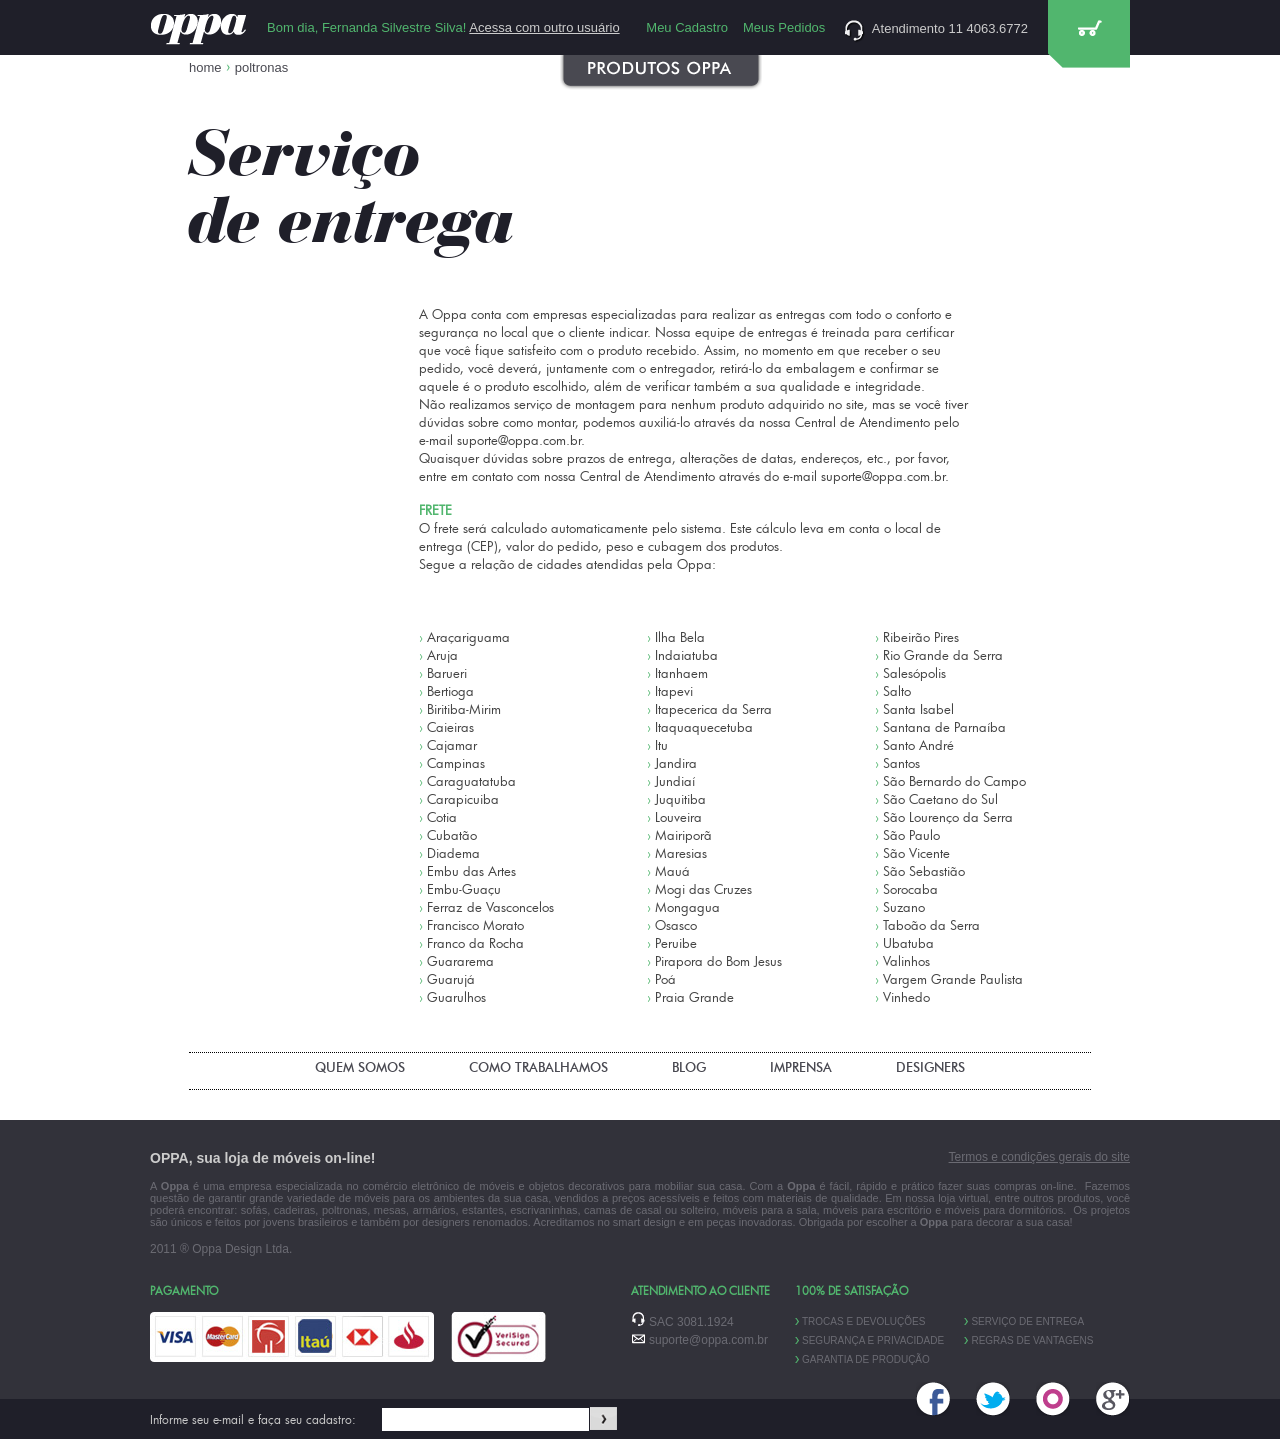
<file: servico-entrega.html>
<!DOCTYPE HTML PUBLIC "-//W3C//DTD HTML 4.01//EN" "http://www.w3.org/TR/html4/strict.dtd">
<html>
<head>
	<meta http-equiv="Content-Type" content="text/html; charset=utf-8" />
	<title> Oppa! Design para todos </title>
	<link rel="stylesheet" href="style/style.css" type="text/css" />
	
	<script type="text/javascript" src="http://code.jquery.com/jquery-1.7.1.min.js"></script>

<script>

	/*fim:THUMBS PRODUTOS*/
	var cores =  ["rgb(73, 73, 81)","rgb(81, 181, 110)","rgb(90, 191, 203)","rgb(255, 173, 0)","rgb(131, 107, 170)","rgb(242, 242, 244)"];
	function change_bgcolor(vseletor,vcor)
	{
		oseletor = $(vseletor).parent().parent().attr('id');

		cor = $("#"+oseletor).css('background-color');
		corindice = (cores.indexOf(cor));
		switch(vcor)
		{
			case "left":

			if( (corindice <= 0 ) ){
				corindice = cores.length-1;
			}
				else{corindice--;
			}

			break;
			case "right":

			if( (corindice >= (cores.length-1) || (corindice==-1) ) ){
				corindice = 0;
			}
			else{corindice++;}
			break;
		}
		vcor = cores[corindice];
		console.log(cor);
		console.log(corindice);
		console.log(vcor);
		console.log(oseletor);
		$( '#'+ oseletor ).css('background-color',vcor);
	}
	/*fim:THUMBS PRODUTOS*/



	$(document).ready(function() 
	{
		/*THUMBS PRODUTOS*/
		$('.thumb_prod').each(function(){
			$(this).hover(function(){
				$('.botao', this).show();
				$('.info_prod', this).slideUp('fast');
				$('.bx_vr_details', this).slideDown('fast');
			}, function(){
				$('.botao', this).hide();
				$('.info_prod', this).slideDown();
				$('.bx_vr_details', this).slideUp();
			});
		});


		/*MENU CATEGOTIA*/
		$('#down_btn').click(function()
		{
			vthis = $('#menu');
			vthis_cnt = $('#menu #menu_cnt');
			if(!vthis.attr('data-clicado'))
			{
				vthis.animate(
				{
					height : 244
				}, 'fast');

				vthis.attr('data-clicado', 'true');

				vthis_cnt.fadeIn();
			}
			else
			{
				vthis_cnt.css('display','none');

				vthis.removeAttr('data-clicado');

				vthis.animate(
				{
					height : 0
				}, 'fast');

			}
		});

	});
</script>



<style type="text/css">
<!--

.page-title, .page-head, .page-head-alt {
    background: none repeat scroll 0 0 transparent;
    border-bottom: 1px dotted #C7C7C7;
    clear: both;
    margin-bottom: 10px;
    padding: 25px 0;
    position: relative;
    text-align: left;
    text-indent: 0;
    text-transform: inherit;
    width: 100%;
}
.page-title h1, .page-title h2, .page-title h3, .page-head h1, .page-head h2, .page-head h3, .page-head-alt h1, .page-head-alt h2, .page-head-alt h3 {
    color: black;
    font: 30px/1em "BauerBodoniBlackItalicBTBlkIt",georgia;
    text-transform: inherit;
}

h1.titulo{margin-bottom:20px;font:30px/1em BauerBodoniBlackItalicBTBlkIt,georgia;background:url(http://s3.amazonaws.com/doit-oppa/73.bg.png) repeat-x scroll 0 53px transparent;line-height:60px;float:left;width:96%;padding:0 2%}




/*********************
* Serviço de entrega *
*********************/

.servico-entrega { color:#444; }

.servico-entrega h1 {
    color: #1F1F29;
    font: 67px "BauerBodoniBlackItalicBTBlkIt",serif;
    line-height: 67px;
    margin-bottom: 10px;
}
.servico-entrega .servico-entrega-texto {
    margin: 50px 0 0 230px;
    width: 750px;
}
.servico-entrega .servico-entrega-texto p {
    width: 550px
}
.servico-entrega .servico-entrega-texto p,
.servico-entrega .servico-entrega-texto ul li {
    font: 13px "FuturaBkBook",sans-serif
}
.servico-entrega .servico-entrega-texto p span,
.servico-entrega .servico-entrega-texto ul li span {
    color: #51b66e;
}
.servico-entrega .servico-entrega-texto p.frete {
    font-weight: bold;
    text-transform: uppercase
}
.servico-entrega .servico-entrega-texto ul {
    float: left;
    margin: 55px 0 0;
    width: 228px
}
.servico-entrega .servico-entrega-texto ul,
.servico-entrega .servico-entrega-texto ul li {
    list-style: none;
    padding: 0;
}




h3 { outline:none }
h3 a { text-decoration:none; outline:none }
h3 a:hover { color:#ff3d32;  }

-->
</style>



</head>
<body class="cms-quem-somos">

	<!-- HEADER -->
	<div id="nav_bar">
		<div id="nav_bar_in">
			<!-- LOGO OPPA -->
			<a href="http://www.oppa.com.br"><img src="images/oppa.png" alt="Oppa" title="Oppa" class="logo_oppa_t f_lft"></a>
			<!-- fim:LOGO OPPA -->
			
			<!-- LOGADO / DESLOGADO -->
			<div class="bx001 f_lft">
				Bom dia, Fernanda Silvestre Silva! <a href="javascript:void(0)">Acessa com outro usuário</a>
			</div>
			<!-- fim:LOGADO / DESLOGADO -->

			<!-- BOTÃO CARRINHO DE COMPRA -->
			<div class="bx005 f_rgt">
				<a href="javascript:void(0)"><img src="images/btn_car.png"></a>
			</div>
			<!-- fim:BOTÃO CARRINHO DE COMPRA -->

			<!-- ATENDIMENTO -->
			<div class="bx004 f_rgt">
				<img src="images/icon_atend.png" class="icon_0001">&nbsp; Atendimento 11 4063.6772
			</div>
			<!-- fim:ATENDIMENTO -->

			<!-- MEUS PEDIDOS -->
			<div class="bx003 f_rgt">
				<a href="javascript:void(0)">Meus Pedidos</a>
			</div>
			<!-- fim:MEUS PEDIDOS -->

			<!-- MEU CADASTRO -->
			<div class="bx002 f_rgt">
				<a href="javascript:void(0)">Meu Cadastro</a>
			</div>
			<!-- fim:MEU CADASTRO -->

			<div class="both"></div>
		</div>
	</div>
	<!-- fim:HEADER -->

<!-- MENU PRODUTOS -->
	<div id="menu">
		<div id="menu_cnt">

			<!-- COLUNA PRODS DISPONIVEIS -->
			<div class="cat_mn_01 f_lft">
				<div class="tlt_ct_mn">PRODUTOS DISPONÍVEIS</div>
				
				<div class="cat_mn_01_00_1 f_lft">
					<a href="javascript:void(0)" class="lnk_ctmn">Kkkkkk</a>
					<br />
					<a href="javascript:void(0)" class="lnk_ctmn">Kkkkkkkkkkkkkkkkkkk</a>
					<br />
					<a href="javascript:void(0)" class="lnk_ctmn">Kkkkkk</a>
					<br />
					<a href="javascript:void(0)" class="lnk_ctmn">Kkkkkkkkkkkkk</a>
					<br />
					<a href="javascript:void(0)" class="lnk_ctmn">Kkkkkk</a>
					<br />
					<a href="javascript:void(0)" class="lnk_ctmn">Kkkkkk</a>
				</div>

				<div class="cat_mn_01_00_2 f_lft">
					<a href="javascript:void(0)" class="lnk_ctmn">Kkkkkk</a>
					<br />
					<a href="javascript:void(0)" class="lnk_ctmn">Kkkkkk</a>
					<br />
					<a href="javascript:void(0)" class="lnk_ctmn">Kkkkkk</a>
				</div>

				<div class="both"></div>
			</div>
			<!-- fim:COLUNA PRODS DISPONIVEIS -->

			<!-- COLUNA CATEGORIAS -->
			<div class="cat_mn_02 f_lft">
				<div class="tlt_ct_mn">CATEGORIAS</div>

				<div class="cat_mn_02_00_1 f_lft">
					<a href="javascript:void(0)" class="lnk_ctmn">Kkkkkk</a>
					<br />
					<a href="javascript:void(0)" class="lnk_ctmn">Kkkkkkkkkkkkkkkkkkk</a>
					<br />
					<a href="javascript:void(0)" class="lnk_ctmn">Kkkkkk</a>
					<br />
					<a href="javascript:void(0)" class="lnk_ctmn">Kkkkkkkkkkkkk</a>
					<br />
					<a href="javascript:void(0)" class="lnk_ctmn">Kkkkkk</a>
					<br />
					<a href="javascript:void(0)" class="lnk_ctmn">Kkkkkk</a>
				</div>

				<div class="cat_mn_02_00_2 f_lft">
					<a href="javascript:void(0)" class="lnk_ctmn">Kkkkkk</a>
					<br />
					<a href="javascript:void(0)" class="lnk_ctmn">Kkkkkk</a>
					<br />
					<a href="javascript:void(0)" class="lnk_ctmn">Kkkkkk</a>
				</div>

				<div class="both"></div>
			</div>
			<!-- fim:COLUNA CATEGORIAS -->

			<!-- COLUNA LANÇAMENTO -->
			<div class="cat_mn_03 f_lft">
				<div class="tlt_ct_mn">LANÇAMENTOS</div>


				<div class="cat_mn_03_00_1 f_lft">
					<a href="javascript:void(0)" class="lnk_ctmn">Kkkkkk</a>
					<br />
					<a href="javascript:void(0)" class="lnk_ctmn">Kkkkkk</a>
					<br />
					<a href="javascript:void(0)" class="lnk_ctmn">Kkkkkk</a>
				</div>
			</div>
			<!-- fim:COLUNA LANÇAMENTO -->


			<div class="both"></div>

		</div>
	</div>

	<!-- BOTAO MENU -->
	<div id="down">
		<div id="down_cnt">
			<img src="images/img_prdcat.png" id="down_btn">
		</div>
	</div>
	<!-- fim:BOTAO MENU -->
<!-- fim:MENU PRODUTOS -->

	<!-- CONTEÚDO -->
	<div id="content font11px">
		<div id="content_cnt">
			
			<!-- BREADCRUMB -->
			<div class="breadcrumb">
				<a href="javascript:void(0)">home</a>
				<img src="images/set_bc.jpg">
				poltronas
			</div>
			<!-- fim:BREADCRUMB -->

			<br />










            	
				
<div class="std">
    <div class="servico-entrega">

		<h1>Serviço<br>de entrega</h1>

		<div class="servico-entrega-texto">
			<p>A Oppa conta com empresas especializadas para realizar as entregas com todo o conforto e segurança no local que o cliente indicar. Nossa equipe de entregas é treinada para certificar que você fique satisfeito com o produto recebido. Assim, no momento em que receber o seu pedido, você deverá, juntamente com o entregador, retirá-lo da embalagem e confirmar se aquele é o produto escolhido, além de verificar também a sua qualidade e integridade.</p>

			<p>Não realizamos serviço de montagem para nenhum produto adquirido no site, mas se você tiver dúvidas sobre como montar, podemos auxiliá-lo através da nossa Central de Atendimento pelo e-mail suporte@oppa.com.br.</p>
			<p>Quaisquer dúvidas sobre prazos de entrega, alterações de datas, endereços, etc., por favor, entre em contato com nossa Central de Atendimento através do e-mail suporte@oppa.com.br.</p>
			<br />
			<p class="frete"><span>frete</span></p>

			<p>O frete será calculado automaticamente pelo sistema. Este cálculo leva em conta o local de entrega (CEP), valor do pedido, peso e cubagem dos produtos.</p>

			<p>Segue a relação de cidades atendidas pela Oppa:</p>

			<ul>
				<li><span>›</span> Araçariguama</li>
				<li><span>›</span> Aruja</li>
				<li><span>›</span> Barueri</li>
				<li><span>›</span> Bertioga</li>
				<li><span>›</span> Biritiba-Mirim</li>
				<li><span>›</span> Caieiras</li>
				<li><span>›</span> Cajamar</li>
				<li><span>›</span> Campinas</li>
				<li><span>›</span> Caraguatatuba</li>
				<li><span>›</span> Carapicuiba</li>
				<li><span>›</span> Cotia</li>
				<li><span>›</span> Cubatão</li>
				<li><span>›</span> Diadema</li>
				<li><span>›</span> Embu das Artes</li>
				<li><span>›</span> Embu-Guaçu</li>
				<li><span>›</span> Ferraz de Vasconcelos</li>
				<li><span>›</span> Francisco Morato</li>
				<li><span>›</span> Franco da Rocha</li>
				<li><span>›</span> Guararema</li>
				<li><span>›</span> Guarujá</li>
				<li><span>›</span> Guarulhos</li>
			</ul>

			<ul>
				<li><span>›</span> Ilha Bela</li>
				<li><span>›</span> Indaiatuba</li>
				<li><span>›</span> Itanhaem</li>
				<li><span>›</span> Itapevi</li>
				<li><span>›</span> Itapecerica da Serra</li>
				<li><span>›</span> Itaquaquecetuba</li>
				<li><span>›</span> Itu</li>
				<li><span>›</span> Jandira</li>
				<li><span>›</span> Jundiaí</li>
				<li><span>›</span> Juquitiba</li>
				<li><span>›</span> Louveira</li>
				<li><span>›</span> Mairiporã</li>
				<li><span>›</span> Maresias</li>
				<li><span>›</span> Mauá</li>
				<li><span>›</span> Mogi das Cruzes</li>
				<li><span>›</span> Mongagua</li>
				<li><span>›</span> Osasco</li>
				<li><span>›</span> Peruibe</li>
				<li><span>›</span> Pirapora do Bom Jesus</li>
				<li><span>›</span> Poá</li>
				<li><span>›</span> Praia Grande</li>
			</ul>

			<ul>
				<li><span>›</span> Ribeirão Pires</li>
				<li><span>›</span> Rio Grande da Serra</li>
				<li><span>›</span> Salesópolis</li>
				<li><span>›</span> Salto</li>
				<li><span>›</span> Santa Isabel</li>
				<li><span>›</span> Santana de Parnaíba</li>
				<li><span>›</span> Santo André</li>
				<li><span>›</span> Santos</li>
				<li><span>›</span> São Bernardo do Campo</li>
				<li><span>›</span> São Caetano do Sul</li>
				<li><span>›</span> São Lourenço da Serra</li>
				<li><span>›</span> São Paulo</li>
				<li><span>›</span> São Vicente</li>
				<li><span>›</span> São Sebastião</li>
				<li><span>›</span> Sorocaba</li>
				<li><span>›</span> Suzano</li>
				<li><span>›</span> Taboão da Serra</li>
				<li><span>›</span> Ubatuba</li>
				<li><span>›</span> Valinhos</li>
				<li><span>›</span> Vargem Grande Paulista</li>
				<li><span>›</span> Vinhedo</li>
			</ul>

			<div class="both"></div>

		</div>
	</div>
</div>










			<br />

			<div class="menu_02">
				<a href="javascript:void(0)">QUEM SOMOS</a> &nbsp; &nbsp; &nbsp; &nbsp; &nbsp; 
				<a href="javascript:void(0)">COMO TRABALHAMOS</a> &nbsp; &nbsp; &nbsp; &nbsp; &nbsp; 
				<a href="javascript:void(0)">BLOG</a> &nbsp; &nbsp; &nbsp; &nbsp; &nbsp; 
				<a href="javascript:void(0)">IMPRENSA</a> &nbsp; &nbsp; &nbsp; &nbsp; &nbsp; 
				<a href="javascript:void(0)">DESIGNERS</a>
			</div>

		</div>
	</div>
	<!-- fim:CONTEÚDO -->

	<!-- FOOTER 01 -->
	<div id="footer">
		<div id="footer_cnt">
			<div class="f_rgt"><a href="javascript:void(0)" class="terms">Termos e condições gerais do site</a></div>

			<span class="tlt_f01">OPPA, sua loja de móveis on-line!</span>
			<br /><br />
			<p class="descr_ftr01" style="">A <strong>Oppa</strong> é uma empresa
				especializada no comércio eletrônico de móveis e objetos decorativos
				para mobiliar sua casa. Com a <strong>Oppa</strong> é fácil, rápido e
				prático fazer suas compras on-line.&nbsp; Fazemos questão de garantir
				grande variedade de móveis para os ambientes da sua casa, vendidos a
				preços acessíveis e feitos com materiais de qualidade. Em nossa loja
				virtual, entre outros produtos, você poderá encontrar: sofás, cadeiras,
				poltronas, mesas, armários, estantes, escrivaninhas, camas de casal ou
				solteiro, móveis para a sala, móveis para escritório e móveis para
				dormitórios.&nbsp; Os projetos são únicos e feitos por jovens
				brasileiros e também por designers renomados. Acreditamos no smart
				design e em peças inovadoras. Obrigada por escolher a <strong>Oppa</strong>
				para decorar a sua casa!
			</p>
			<br />
			<p class="fnt12px">2011 &reg; Oppa Design Ltda.</p>
			<br /><br />

			<div class="col_f_001 f_lft">
					
				<span class="tlt_f_2">PAGAMENTO</span>
				<br /><br />
				<div>
					<img src="images/carts.jpg"> &nbsp; &nbsp; <img src="images/carts_2.jpg">
				</div>
			</div>

			<div class="col_f_002 f_lft">
					
				<span class="tlt_f_2">ATENDIMENTO AO CLIENTE</span>
				<br /><br />
				<div>
					<img src="images/icon_atend2.jpg"> SAC 3081.1924
					<br />
					<img src="images/icon_mail2.jpg"> suporte@oppa.com.br
				</div>
			</div>

			<div class="col_f_003 f_lft">
					
				<span class="tlt_f_2">100% DE SATISFAÇÃO</span>
				<br /><br />
				
				<div class="col1finok f_lft">
					<img src="images/set_verd.jpg"> <a href="javascript:void(0)">TROCAS E DEVOLUÇÕES</a>
					<br />
					<img src="images/set_verd.jpg"> <a href="javascript:void(0)">SEGURANÇA E PRIVACIDADE</a>
					<br />
					<img src="images/set_verd.jpg"> <a href="javascript:void(0)">GARANTIA DE PRODUÇÃO</a>
					<br />	
				</div>
				
				<div class="col1finok2 f_lft">
					<img src="images/set_verd.jpg"> <a href="javascript:void(0)">SERVIÇO DE ENTREGA</a>
					<br />
					<img src="images/set_verd.jpg"> <a href="javascript:void(0)">REGRAS DE VANTAGENS</a>
				</div>
				
				<div class="both"></div>
			</div>

			<div class="both"></div>
		</div>
	</div>
	<!-- fim:FOOTER 01 -->

	<!-- FOOTER 02 -->
	<div id="footer_2">
		<div id="footer_cnt_2">
			<div class="dv_rds_scs f_rgt">
				<a href="javascript:void(0)"><img src="images/icon_face.png"></a> &nbsp; &nbsp; 
				<a href="javascript:void(0)"><img src="images/icon_twitter.png"></a> &nbsp; &nbsp; 
				<a href="javascript:void(0)"><img src="images/icon_orkut.png"></a> &nbsp; &nbsp; 
				<a href="javascript:void(0)"><img src="images/icon_gplus.png"></a>
			</div>

			<form>
				Informe seu e-mail e faça seu cadastro: &nbsp; &nbsp; 
				<input type="text" name="email" class="mail_ftr" />
				<input type="image" name="send" src="images/btn_snd.png" class="btnsnd" />
			</form>
		</div>
	</div>
	<!-- fim:FOOTER 02 -->

</body>
</html>
</file>
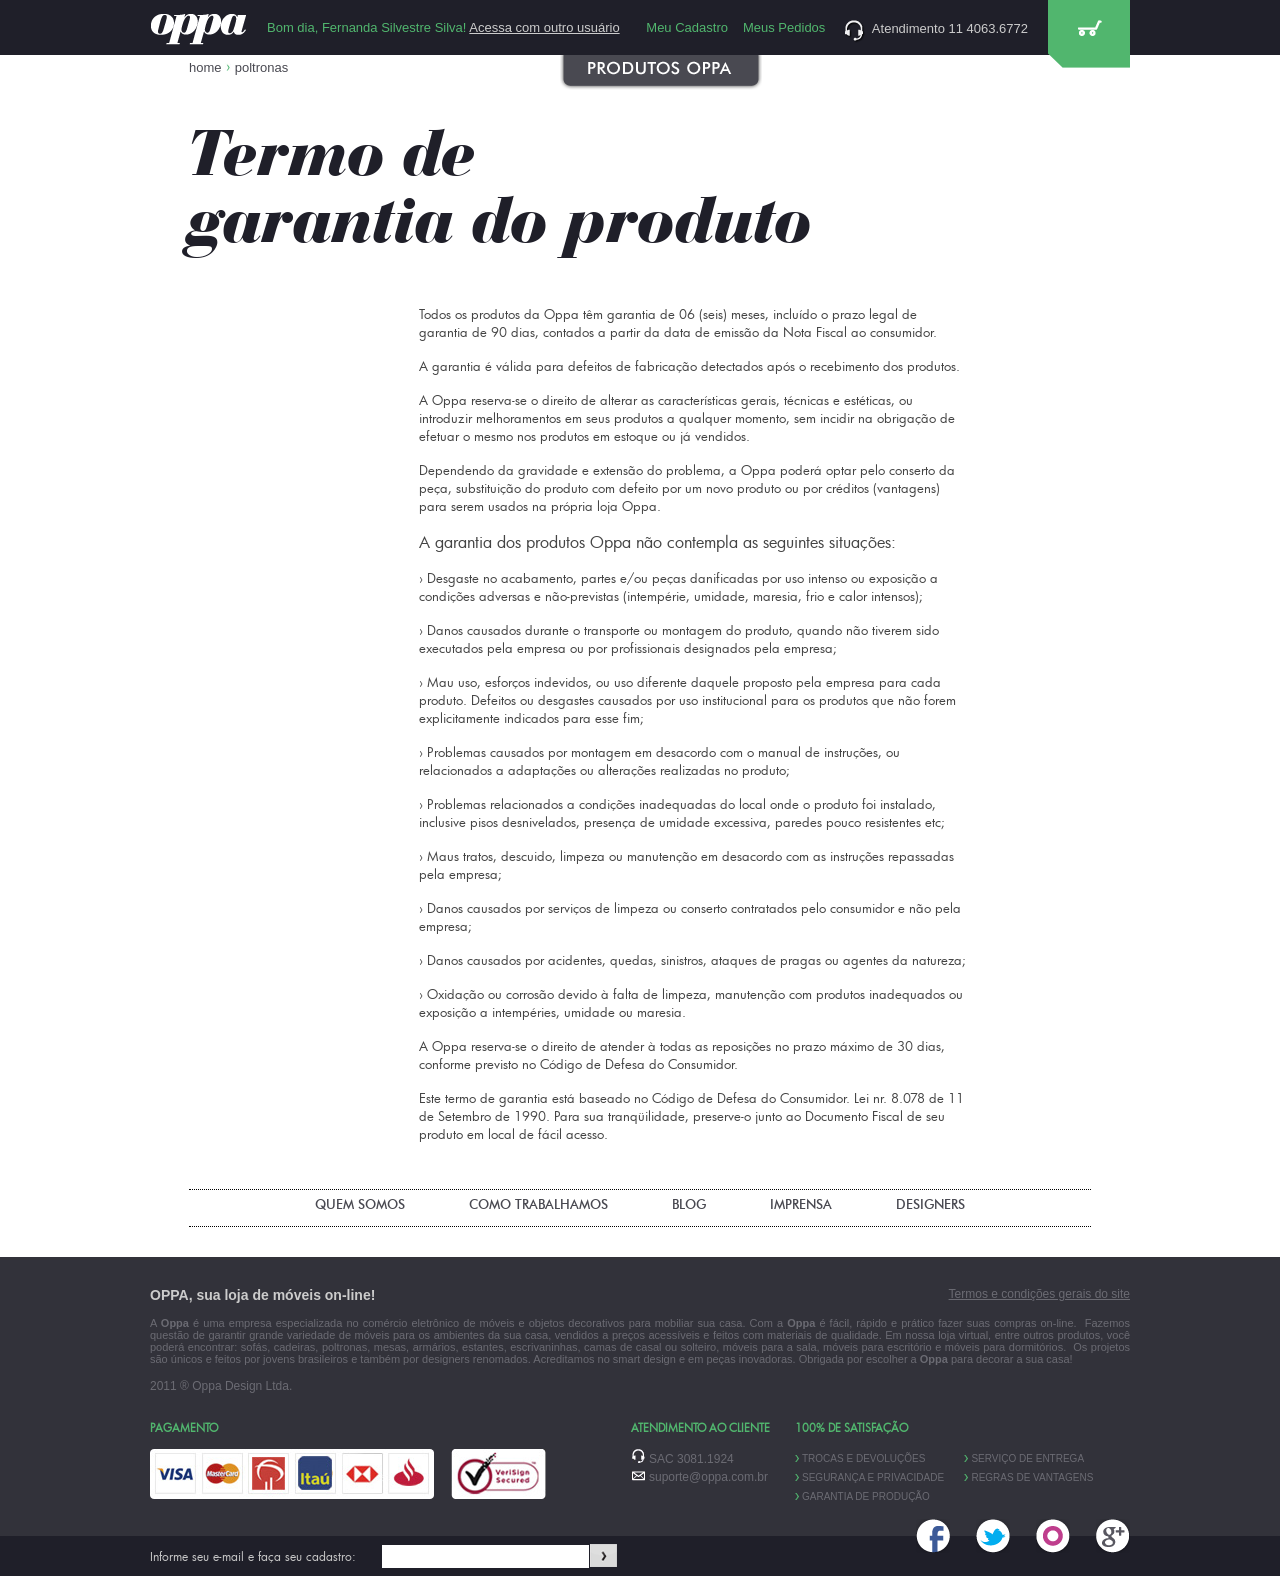
<file: termo-garantia-produto.html>
<!DOCTYPE HTML PUBLIC "-//W3C//DTD HTML 4.01//EN" "http://www.w3.org/TR/html4/strict.dtd">
<html>
<head>
	<meta http-equiv="Content-Type" content="text/html; charset=utf-8" />
	<title> Oppa! Design para todos </title>
	<link rel="stylesheet" href="style/style.css" type="text/css" />
	
	<script type="text/javascript" src="http://code.jquery.com/jquery-1.7.1.min.js"></script>

<script>

	/*fim:THUMBS PRODUTOS*/
	var cores =  ["rgb(73, 73, 81)","rgb(81, 181, 110)","rgb(90, 191, 203)","rgb(255, 173, 0)","rgb(131, 107, 170)","rgb(242, 242, 244)"];
	function change_bgcolor(vseletor,vcor)
	{
		oseletor = $(vseletor).parent().parent().attr('id');

		cor = $("#"+oseletor).css('background-color');
		corindice = (cores.indexOf(cor));
		switch(vcor)
		{
			case "left":

			if( (corindice <= 0 ) ){
				corindice = cores.length-1;
			}
				else{corindice--;
			}

			break;
			case "right":

			if( (corindice >= (cores.length-1) || (corindice==-1) ) ){
				corindice = 0;
			}
			else{corindice++;}
			break;
		}
		vcor = cores[corindice];
		console.log(cor);
		console.log(corindice);
		console.log(vcor);
		console.log(oseletor);
		$( '#'+ oseletor ).css('background-color',vcor);
	}
	/*fim:THUMBS PRODUTOS*/



	$(document).ready(function() 
	{
		/*THUMBS PRODUTOS*/
		$('.thumb_prod').each(function(){
			$(this).hover(function(){
				$('.botao', this).show();
				$('.info_prod', this).slideUp('fast');
				$('.bx_vr_details', this).slideDown('fast');
			}, function(){
				$('.botao', this).hide();
				$('.info_prod', this).slideDown();
				$('.bx_vr_details', this).slideUp();
			});
		});


		/*MENU CATEGOTIA*/
		$('#down_btn').click(function()
		{
			vthis = $('#menu');
			vthis_cnt = $('#menu #menu_cnt');
			if(!vthis.attr('data-clicado'))
			{
				vthis.animate(
				{
					height : 244
				}, 'fast');

				vthis.attr('data-clicado', 'true');

				vthis_cnt.fadeIn();
			}
			else
			{
				vthis_cnt.css('display','none');

				vthis.removeAttr('data-clicado');

				vthis.animate(
				{
					height : 0
				}, 'fast');

			}
		});

	});
</script>



<style type="text/css">
<!--

.page-title, .page-head, .page-head-alt {
    background: none repeat scroll 0 0 transparent;
    border-bottom: 1px dotted #C7C7C7;
    clear: both;
    margin-bottom: 10px;
    padding: 25px 0;
    position: relative;
    text-align: left;
    text-indent: 0;
    text-transform: inherit;
    width: 100%;
}
.page-title h1, .page-title h2, .page-title h3, .page-head h1, .page-head h2, .page-head h3, .page-head-alt h1, .page-head-alt h2, .page-head-alt h3 {
    color: black;
    font: 30px/1em "BauerBodoniBlackItalicBTBlkIt",georgia;
    text-transform: inherit;
}

h1.titulo{margin-bottom:20px;font:30px/1em BauerBodoniBlackItalicBTBlkIt,georgia;background:url(http://s3.amazonaws.com/doit-oppa/73.bg.png) repeat-x scroll 0 53px transparent;line-height:60px;float:left;width:96%;padding:0 2%}

.termo-garantia { color:#444; }


/*******************************
* termo de garantia do produto *
********************************/

.termo-garantia h1 {
    color: #1F1F29;
    font: 67px "BauerBodoniBlackItalicBTBlkIt",serif;
    line-height: 67px;
    margin-bottom: 10px;
}
.termo-garantia .termo-garantia-texto {
    margin: 50px 0 0 230px;
    width: 750px;
}
.termo-garantia .termo-garantia-texto p,
.termo-garantia .termo-garantia-texto h4 {
    font: 13px "FuturaBkBook",sans-serif;
    width: 550px
}
.termo-garantia .termo-garantia-texto h4 {
    font-size: 16px
}
.termo-garantia .servico-entrega-texto p span {
    color: #51b66e;
}





h3 { outline:none }
h3 a { text-decoration:none; outline:none }
h3 a:hover { color:#ff3d32;  }

-->
</style>



</head>
<body class="cms-quem-somos">

	<!-- HEADER -->
	<div id="nav_bar">
		<div id="nav_bar_in">
			<!-- LOGO OPPA -->
			<a href="http://www.oppa.com.br"><img src="images/oppa.png" alt="Oppa" title="Oppa" class="logo_oppa_t f_lft"></a>
			<!-- fim:LOGO OPPA -->
			
			<!-- LOGADO / DESLOGADO -->
			<div class="bx001 f_lft">
				Bom dia, Fernanda Silvestre Silva! <a href="javascript:void(0)">Acessa com outro usuário</a>
			</div>
			<!-- fim:LOGADO / DESLOGADO -->

			<!-- BOTÃO CARRINHO DE COMPRA -->
			<div class="bx005 f_rgt">
				<a href="javascript:void(0)"><img src="images/btn_car.png"></a>
			</div>
			<!-- fim:BOTÃO CARRINHO DE COMPRA -->

			<!-- ATENDIMENTO -->
			<div class="bx004 f_rgt">
				<img src="images/icon_atend.png" class="icon_0001">&nbsp; Atendimento 11 4063.6772
			</div>
			<!-- fim:ATENDIMENTO -->

			<!-- MEUS PEDIDOS -->
			<div class="bx003 f_rgt">
				<a href="javascript:void(0)">Meus Pedidos</a>
			</div>
			<!-- fim:MEUS PEDIDOS -->

			<!-- MEU CADASTRO -->
			<div class="bx002 f_rgt">
				<a href="javascript:void(0)">Meu Cadastro</a>
			</div>
			<!-- fim:MEU CADASTRO -->

			<div class="both"></div>
		</div>
	</div>
	<!-- fim:HEADER -->

<!-- MENU PRODUTOS -->
	<div id="menu">
		<div id="menu_cnt">

			<!-- COLUNA PRODS DISPONIVEIS -->
			<div class="cat_mn_01 f_lft">
				<div class="tlt_ct_mn">PRODUTOS DISPONÍVEIS</div>
				
				<div class="cat_mn_01_00_1 f_lft">
					<a href="javascript:void(0)" class="lnk_ctmn">Kkkkkk</a>
					<br />
					<a href="javascript:void(0)" class="lnk_ctmn">Kkkkkkkkkkkkkkkkkkk</a>
					<br />
					<a href="javascript:void(0)" class="lnk_ctmn">Kkkkkk</a>
					<br />
					<a href="javascript:void(0)" class="lnk_ctmn">Kkkkkkkkkkkkk</a>
					<br />
					<a href="javascript:void(0)" class="lnk_ctmn">Kkkkkk</a>
					<br />
					<a href="javascript:void(0)" class="lnk_ctmn">Kkkkkk</a>
				</div>

				<div class="cat_mn_01_00_2 f_lft">
					<a href="javascript:void(0)" class="lnk_ctmn">Kkkkkk</a>
					<br />
					<a href="javascript:void(0)" class="lnk_ctmn">Kkkkkk</a>
					<br />
					<a href="javascript:void(0)" class="lnk_ctmn">Kkkkkk</a>
				</div>

				<div class="both"></div>
			</div>
			<!-- fim:COLUNA PRODS DISPONIVEIS -->

			<!-- COLUNA CATEGORIAS -->
			<div class="cat_mn_02 f_lft">
				<div class="tlt_ct_mn">CATEGORIAS</div>

				<div class="cat_mn_02_00_1 f_lft">
					<a href="javascript:void(0)" class="lnk_ctmn">Kkkkkk</a>
					<br />
					<a href="javascript:void(0)" class="lnk_ctmn">Kkkkkkkkkkkkkkkkkkk</a>
					<br />
					<a href="javascript:void(0)" class="lnk_ctmn">Kkkkkk</a>
					<br />
					<a href="javascript:void(0)" class="lnk_ctmn">Kkkkkkkkkkkkk</a>
					<br />
					<a href="javascript:void(0)" class="lnk_ctmn">Kkkkkk</a>
					<br />
					<a href="javascript:void(0)" class="lnk_ctmn">Kkkkkk</a>
				</div>

				<div class="cat_mn_02_00_2 f_lft">
					<a href="javascript:void(0)" class="lnk_ctmn">Kkkkkk</a>
					<br />
					<a href="javascript:void(0)" class="lnk_ctmn">Kkkkkk</a>
					<br />
					<a href="javascript:void(0)" class="lnk_ctmn">Kkkkkk</a>
				</div>

				<div class="both"></div>
			</div>
			<!-- fim:COLUNA CATEGORIAS -->

			<!-- COLUNA LANÇAMENTO -->
			<div class="cat_mn_03 f_lft">
				<div class="tlt_ct_mn">LANÇAMENTOS</div>


				<div class="cat_mn_03_00_1 f_lft">
					<a href="javascript:void(0)" class="lnk_ctmn">Kkkkkk</a>
					<br />
					<a href="javascript:void(0)" class="lnk_ctmn">Kkkkkk</a>
					<br />
					<a href="javascript:void(0)" class="lnk_ctmn">Kkkkkk</a>
				</div>
			</div>
			<!-- fim:COLUNA LANÇAMENTO -->


			<div class="both"></div>

		</div>
	</div>

	<!-- BOTAO MENU -->
	<div id="down">
		<div id="down_cnt">
			<img src="images/img_prdcat.png" id="down_btn">
		</div>
	</div>
	<!-- fim:BOTAO MENU -->
<!-- fim:MENU PRODUTOS -->

	<!-- CONTEÚDO -->
	<div id="content font11px">
		<div id="content_cnt">
			
			<!-- BREADCRUMB -->
			<div class="breadcrumb">
				<a href="javascript:void(0)">home</a>
				<img src="images/set_bc.jpg">
				poltronas
			</div>
			<!-- fim:BREADCRUMB -->

			<br />










<div class="termo-garantia">
	<h1>Termo de<br>garantia do produto</h1>
	<div class="termo-garantia-texto">
		<p>Todos os produtos da Oppa têm garantia de 06 (seis) meses, incluído o prazo legal de garantia de 90 dias, contados a partir da data de emissão da Nota Fiscal ao consumidor.</p>
		<br >
		<p>A garantia é válida para defeitos de fabricação detectados após o recebimento dos produtos.</p>
		<br >
		<p>A Oppa reserva-se o direito de alterar as características gerais, técnicas e estéticas, ou introduzir melhoramentos em seus produtos a qualquer momento, sem incidir na obrigação de efetuar o mesmo nos produtos em estoque ou já vendidos.</p>
		<br >
		<p>Dependendo da gravidade e extensão do problema, a Oppa poderá optar pelo conserto da peça, substituição do produto com defeito por um novo produto ou por créditos (vantagens) para serem usados na própria loja Oppa.</p>
		<br >
		<h4>A garantia dos produtos Oppa não contempla as seguintes situações:</h4>
		<br >
		<p><span>›</span> Desgaste no acabamento, partes e/ou peças danificadas por uso intenso ou exposição a condições adversas e não-previstas (intempérie, umidade, maresia, frio e calor intensos);</p>
		<br >
		<p><span>›</span> Danos causados durante o transporte ou montagem do produto, quando não tiverem sido executados pela empresa ou por profissionais designados pela empresa;</p>
		<br >
		<p><span>›</span> Mau uso, esforços indevidos, ou uso diferente daquele proposto pela empresa para cada produto. Defeitos ou desgastes causados por uso institucional para os produtos que não forem explicitamente indicados para esse fim;</p>
		<br >
		<p><span>›</span> Problemas causados por montagem em desacordo com o manual de instruções, ou relacionados a adaptações ou alterações realizadas no produto;</p>
		<br >
		<p><span>›</span> Problemas relacionados a condições inadequadas do local onde o produto foi instalado, inclusive pisos desnivelados, presença de umidade excessiva, paredes pouco resistentes etc;</p>
		<br >
		<p><span>›</span> Maus tratos, descuido, limpeza ou manutenção em desacordo com as instruções repassadas pela empresa;</p>
		<br >
		<p><span>›</span> Danos causados por serviços de limpeza ou conserto contratados pelo consumidor e não pela empresa;</p>
		<br >
		<p><span>›</span> Danos causados por acidentes, quedas, sinistros, ataques de pragas ou agentes da natureza;</p>
		<br >
		<p><span>›</span> Oxidação ou corrosão devido à falta de limpeza, manutenção com produtos inadequados ou exposição a intempéries, umidade ou maresia.</p>
		<br >
		<p>A Oppa reserva-se o direito de atender à todas as reposições no prazo máximo de 30 dias, conforme previsto no Código de Defesa do Consumidor.</p>
		<br >
		<p>Este termo de garantia está baseado no Código de Defesa do Consumidor. Lei nr. 8.078 de 11 de Setembro de 1990.  Para sua tranqüilidade, preserve-o junto ao Documento Fiscal de seu produto em local de fácil acesso.</p>
	</div>
</div>










			<br />

			<div class="menu_02">
				<a href="javascript:void(0)">QUEM SOMOS</a> &nbsp; &nbsp; &nbsp; &nbsp; &nbsp; 
				<a href="javascript:void(0)">COMO TRABALHAMOS</a> &nbsp; &nbsp; &nbsp; &nbsp; &nbsp; 
				<a href="javascript:void(0)">BLOG</a> &nbsp; &nbsp; &nbsp; &nbsp; &nbsp; 
				<a href="javascript:void(0)">IMPRENSA</a> &nbsp; &nbsp; &nbsp; &nbsp; &nbsp; 
				<a href="javascript:void(0)">DESIGNERS</a>
			</div>

		</div>
	</div>
	<!-- fim:CONTEÚDO -->

	<!-- FOOTER 01 -->
	<div id="footer">
		<div id="footer_cnt">
			<div class="f_rgt"><a href="javascript:void(0)" class="terms">Termos e condições gerais do site</a></div>

			<span class="tlt_f01">OPPA, sua loja de móveis on-line!</span>
			<br /><br />
			<p class="descr_ftr01" style="">A <strong>Oppa</strong> é uma empresa
				especializada no comércio eletrônico de móveis e objetos decorativos
				para mobiliar sua casa. Com a <strong>Oppa</strong> é fácil, rápido e
				prático fazer suas compras on-line.&nbsp; Fazemos questão de garantir
				grande variedade de móveis para os ambientes da sua casa, vendidos a
				preços acessíveis e feitos com materiais de qualidade. Em nossa loja
				virtual, entre outros produtos, você poderá encontrar: sofás, cadeiras,
				poltronas, mesas, armários, estantes, escrivaninhas, camas de casal ou
				solteiro, móveis para a sala, móveis para escritório e móveis para
				dormitórios.&nbsp; Os projetos são únicos e feitos por jovens
				brasileiros e também por designers renomados. Acreditamos no smart
				design e em peças inovadoras. Obrigada por escolher a <strong>Oppa</strong>
				para decorar a sua casa!
			</p>
			<br />
			<p class="fnt12px">2011 &reg; Oppa Design Ltda.</p>
			<br /><br />

			<div class="col_f_001 f_lft">
					
				<span class="tlt_f_2">PAGAMENTO</span>
				<br /><br />
				<div>
					<img src="images/carts.jpg"> &nbsp; &nbsp; <img src="images/carts_2.jpg">
				</div>
			</div>

			<div class="col_f_002 f_lft">
					
				<span class="tlt_f_2">ATENDIMENTO AO CLIENTE</span>
				<br /><br />
				<div>
					<img src="images/icon_atend2.jpg"> SAC 3081.1924
					<br />
					<img src="images/icon_mail2.jpg"> suporte@oppa.com.br
				</div>
			</div>

			<div class="col_f_003 f_lft">
					
				<span class="tlt_f_2">100% DE SATISFAÇÃO</span>
				<br /><br />
				
				<div class="col1finok f_lft">
					<img src="images/set_verd.jpg"> <a href="javascript:void(0)">TROCAS E DEVOLUÇÕES</a>
					<br />
					<img src="images/set_verd.jpg"> <a href="javascript:void(0)">SEGURANÇA E PRIVACIDADE</a>
					<br />
					<img src="images/set_verd.jpg"> <a href="javascript:void(0)">GARANTIA DE PRODUÇÃO</a>
					<br />	
				</div>
				
				<div class="col1finok2 f_lft">
					<img src="images/set_verd.jpg"> <a href="javascript:void(0)">SERVIÇO DE ENTREGA</a>
					<br />
					<img src="images/set_verd.jpg"> <a href="javascript:void(0)">REGRAS DE VANTAGENS</a>
				</div>
				
				<div class="both"></div>
			</div>

			<div class="both"></div>
		</div>
	</div>
	<!-- fim:FOOTER 01 -->

	<!-- FOOTER 02 -->
	<div id="footer_2">
		<div id="footer_cnt_2">
			<div class="dv_rds_scs f_rgt">
				<a href="javascript:void(0)"><img src="images/icon_face.png"></a> &nbsp; &nbsp; 
				<a href="javascript:void(0)"><img src="images/icon_twitter.png"></a> &nbsp; &nbsp; 
				<a href="javascript:void(0)"><img src="images/icon_orkut.png"></a> &nbsp; &nbsp; 
				<a href="javascript:void(0)"><img src="images/icon_gplus.png"></a>
			</div>

			<form>
				Informe seu e-mail e faça seu cadastro: &nbsp; &nbsp; 
				<input type="text" name="email" class="mail_ftr" />
				<input type="image" name="send" src="images/btn_snd.png" class="btnsnd" />
			</form>
		</div>
	</div>
	<!-- fim:FOOTER 02 -->

</body>
</html>
</file>
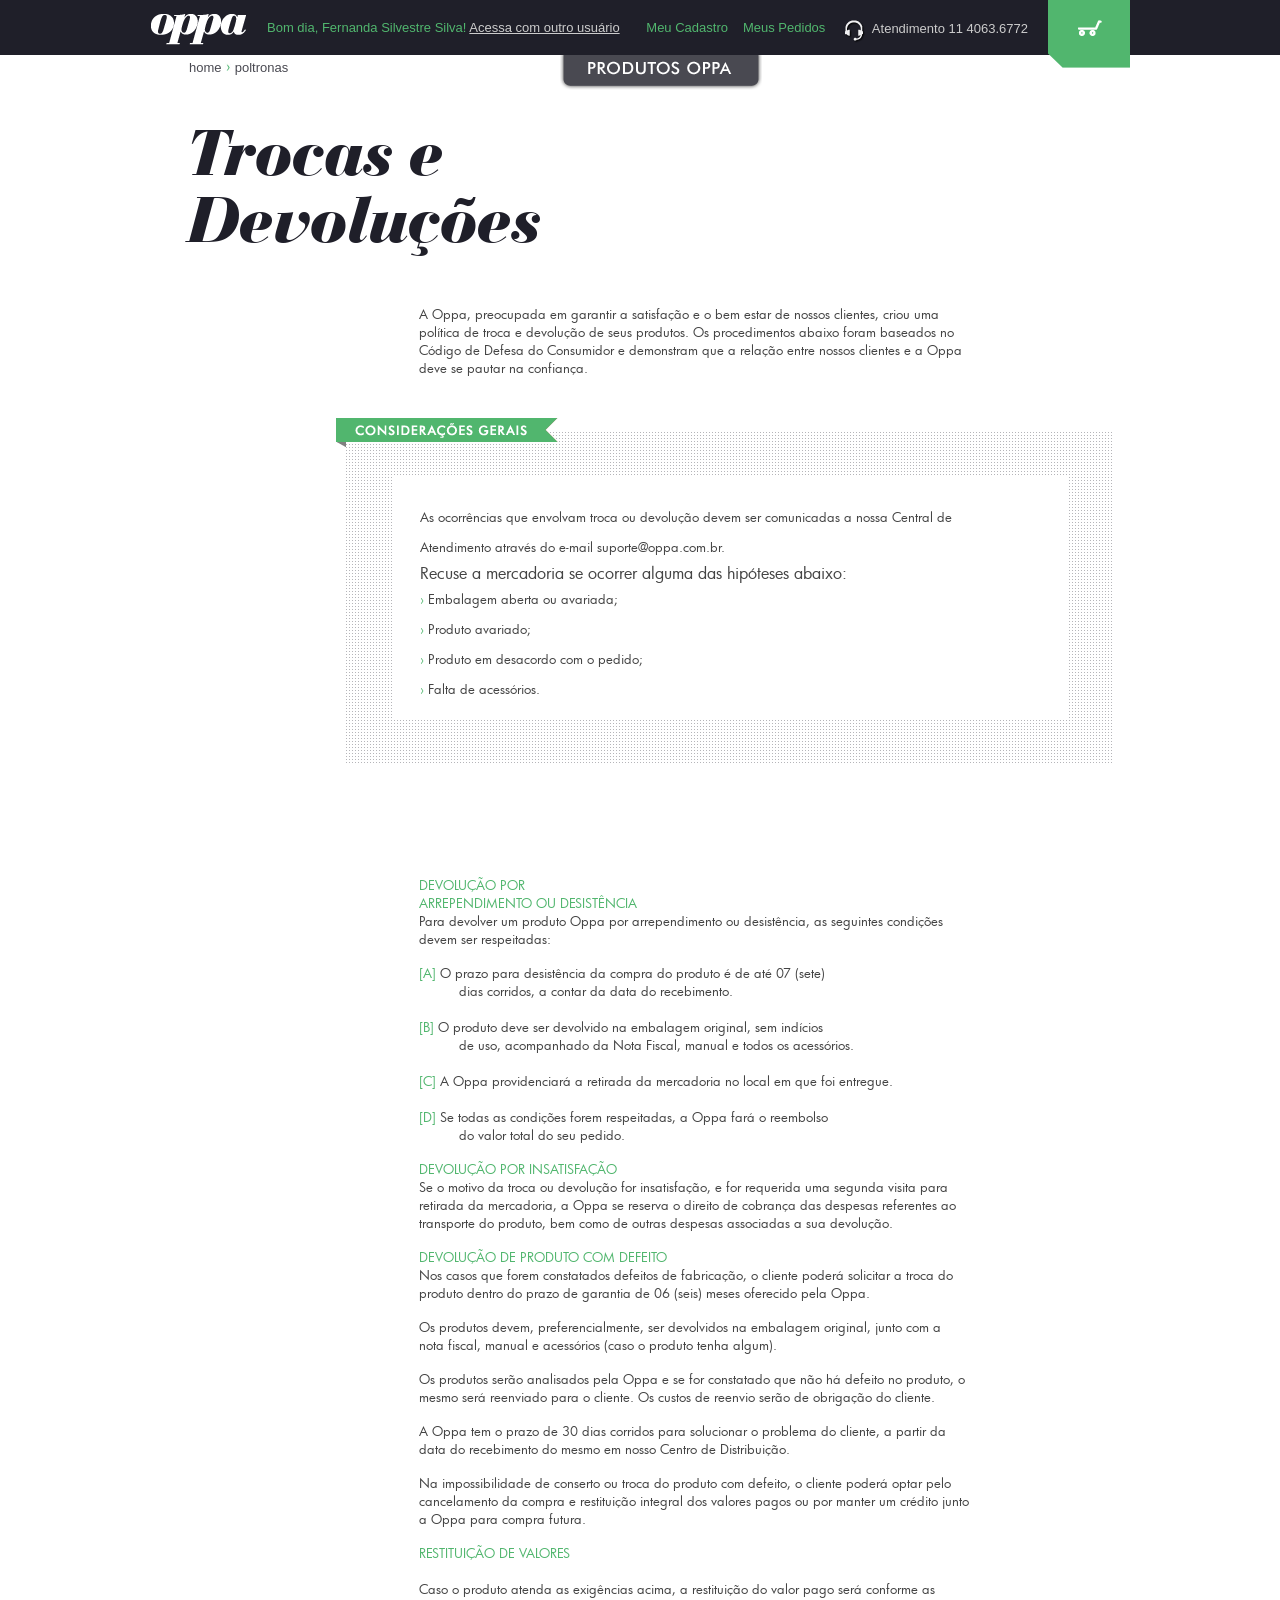
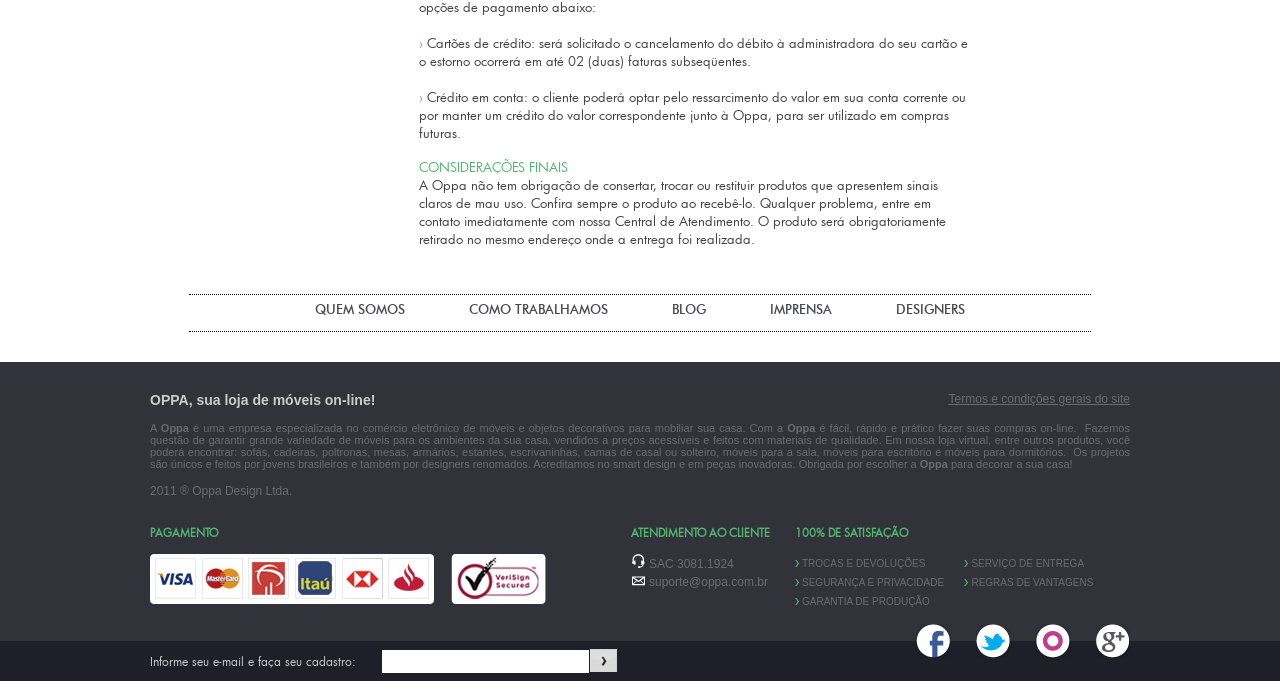
<file: troca-devolucoes.html>
<!DOCTYPE HTML PUBLIC "-//W3C//DTD HTML 4.01//EN" "http://www.w3.org/TR/html4/strict.dtd">
<html>
<head>
	<meta http-equiv="Content-Type" content="text/html; charset=utf-8" />
	<title> Oppa! Design para todos </title>
	<link rel="stylesheet" href="style/style.css" type="text/css" />
	
	<script type="text/javascript" src="http://code.jquery.com/jquery-1.7.1.min.js"></script>

<script>

	/*fim:THUMBS PRODUTOS*/
	var cores =  ["rgb(73, 73, 81)","rgb(81, 181, 110)","rgb(90, 191, 203)","rgb(255, 173, 0)","rgb(131, 107, 170)","rgb(242, 242, 244)"];
	function change_bgcolor(vseletor,vcor)
	{
		oseletor = $(vseletor).parent().parent().attr('id');

		cor = $("#"+oseletor).css('background-color');
		corindice = (cores.indexOf(cor));
		switch(vcor)
		{
			case "left":

			if( (corindice <= 0 ) ){
				corindice = cores.length-1;
			}
				else{corindice--;
			}

			break;
			case "right":

			if( (corindice >= (cores.length-1) || (corindice==-1) ) ){
				corindice = 0;
			}
			else{corindice++;}
			break;
		}
		vcor = cores[corindice];
		console.log(cor);
		console.log(corindice);
		console.log(vcor);
		console.log(oseletor);
		$( '#'+ oseletor ).css('background-color',vcor);
	}
	/*fim:THUMBS PRODUTOS*/



	$(document).ready(function() 
	{
		/*THUMBS PRODUTOS*/
		$('.thumb_prod').each(function(){
			$(this).hover(function(){
				$('.botao', this).show();
				$('.info_prod', this).slideUp('fast');
				$('.bx_vr_details', this).slideDown('fast');
			}, function(){
				$('.botao', this).hide();
				$('.info_prod', this).slideDown();
				$('.bx_vr_details', this).slideUp();
			});
		});


		/*MENU CATEGOTIA*/
		$('#down_btn').click(function()
		{
			vthis = $('#menu');
			vthis_cnt = $('#menu #menu_cnt');
			if(!vthis.attr('data-clicado'))
			{
				vthis.animate(
				{
					height : 244
				}, 'fast');

				vthis.attr('data-clicado', 'true');

				vthis_cnt.fadeIn();
			}
			else
			{
				vthis_cnt.css('display','none');

				vthis.removeAttr('data-clicado');

				vthis.animate(
				{
					height : 0
				}, 'fast');

			}
		});

	});
</script>



<style type="text/css">
<!--

.page-title, .page-head, .page-head-alt {
    background: none repeat scroll 0 0 transparent;
    border-bottom: 1px dotted #C7C7C7;
    clear: both;
    margin-bottom: 10px;
    padding: 25px 0;
    position: relative;
    text-align: left;
    text-indent: 0;
    text-transform: inherit;
    width: 100%;
}
.page-title h1, .page-title h2, .page-title h3, .page-head h1, .page-head h2, .page-head h3, .page-head-alt h1, .page-head-alt h2, .page-head-alt h3 {
    color: black;
    font: 30px/1em "BauerBodoniBlackItalicBTBlkIt",georgia;
    text-transform: inherit;
}

h1.titulo{margin-bottom:20px;font:30px/1em BauerBodoniBlackItalicBTBlkIt,georgia;background:url(http://s3.amazonaws.com/doit-oppa/73.bg.png) repeat-x scroll 0 53px transparent;line-height:60px;float:left;width:96%;padding:0 2%}

.troca-devolucoes { color:#444; }


/*********************
* troca e devoluções *
*********************/

.troca-devolucoes h1 {
    color: #1F1F29;
    font: 67px "BauerBodoniBlackItalicBTBlkIt",serif;
    line-height: 67px;
    margin-bottom: 10px;
}
.troca-devolucoes .troca-devolucoes-texto {
    margin: 50px 0 0 230px;
    width: 750px;
}
.troca-devolucoes .troca-devolucoes-texto p,
.troca-devolucoes .troca-devolucoes-texto h4 {
    font: 13px "FuturaBkBook",sans-serif;
    width: 550px
}
.troca-devolucoes .troca-devolucoes-texto h4 {
    font-size: 16px
}
.troca-devolucoes .troca-devolucoes-texto p span {
    color: #51b66e;
}
.troca-devolucoes .troca-devolucoes-texto p span.titulo {
    text-transform: uppercase
}
.troca-devolucoes .troca-devolucoes-texto .consideracoes-gerais {
    background: url("images/consideracoes-gerais.png") no-repeat scroll 0 0 transparent;
    margin: 41px 0 41px -83px;
    padding: 84px 0 131px 84px
}

div.imprensa div{
    float: left;
    margin-bottom: 15px
}
div.imprensa div.img {
    height: 371px;
    width: 277px
}
div.imprensa div.texto {
    height: 371px;
    width: 680px;
}
div.imprensa div.texto p {
    margin-left: 50px
}
div.imprensa div.texto p span.title {
    font: 30px "BauerBodoniBlackItalicBTBlkIt",serif;
}
div.imprensa div.texto p.texto1 {
    font-size: 13px;
    width: 535px
}
div.imprensa div.clear {
    clear: both
}

.rewardsref-customer-index fieldset.group-select.comece {
    background: url("http://s3.amazonaws.com/doit-oppa/69.convide.png") no-repeat scroll 0 0 transparent;
    border: medium none;
    height: 142px;
    margin: 28px 0;
    padding: 22px 25px 12px;
}
.rewardsref-customer-index fieldset.group-select.comece ul li input[type="text"] {
    height: 35px;
    left: 300px;
    position: relative;
    top: 76px;
    width: 225px;
}



h3 { outline:none }
h3 a { text-decoration:none; outline:none }
h3 a:hover { color:#ff3d32;  }

-->
</style>



</head>
<body class="cms-quem-somos">

	<!-- HEADER -->
	<div id="nav_bar">
		<div id="nav_bar_in">
			<!-- LOGO OPPA -->
			<a href="http://www.oppa.com.br"><img src="images/oppa.png" alt="Oppa" title="Oppa" class="logo_oppa_t f_lft"></a>
			<!-- fim:LOGO OPPA -->
			
			<!-- LOGADO / DESLOGADO -->
			<div class="bx001 f_lft">
				Bom dia, Fernanda Silvestre Silva! <a href="javascript:void(0)">Acessa com outro usuário</a>
			</div>
			<!-- fim:LOGADO / DESLOGADO -->

			<!-- BOTÃO CARRINHO DE COMPRA -->
			<div class="bx005 f_rgt">
				<a href="javascript:void(0)"><img src="images/btn_car.png"></a>
			</div>
			<!-- fim:BOTÃO CARRINHO DE COMPRA -->

			<!-- ATENDIMENTO -->
			<div class="bx004 f_rgt">
				<img src="images/icon_atend.png" class="icon_0001">&nbsp; Atendimento 11 4063.6772
			</div>
			<!-- fim:ATENDIMENTO -->

			<!-- MEUS PEDIDOS -->
			<div class="bx003 f_rgt">
				<a href="javascript:void(0)">Meus Pedidos</a>
			</div>
			<!-- fim:MEUS PEDIDOS -->

			<!-- MEU CADASTRO -->
			<div class="bx002 f_rgt">
				<a href="javascript:void(0)">Meu Cadastro</a>
			</div>
			<!-- fim:MEU CADASTRO -->

			<div class="both"></div>
		</div>
	</div>
	<!-- fim:HEADER -->

<!-- MENU PRODUTOS -->
	<div id="menu">
		<div id="menu_cnt">

			<!-- COLUNA PRODS DISPONIVEIS -->
			<div class="cat_mn_01 f_lft">
				<div class="tlt_ct_mn">PRODUTOS DISPONÍVEIS</div>
				
				<div class="cat_mn_01_00_1 f_lft">
					<a href="javascript:void(0)" class="lnk_ctmn">Kkkkkk</a>
					<br />
					<a href="javascript:void(0)" class="lnk_ctmn">Kkkkkkkkkkkkkkkkkkk</a>
					<br />
					<a href="javascript:void(0)" class="lnk_ctmn">Kkkkkk</a>
					<br />
					<a href="javascript:void(0)" class="lnk_ctmn">Kkkkkkkkkkkkk</a>
					<br />
					<a href="javascript:void(0)" class="lnk_ctmn">Kkkkkk</a>
					<br />
					<a href="javascript:void(0)" class="lnk_ctmn">Kkkkkk</a>
				</div>

				<div class="cat_mn_01_00_2 f_lft">
					<a href="javascript:void(0)" class="lnk_ctmn">Kkkkkk</a>
					<br />
					<a href="javascript:void(0)" class="lnk_ctmn">Kkkkkk</a>
					<br />
					<a href="javascript:void(0)" class="lnk_ctmn">Kkkkkk</a>
				</div>

				<div class="both"></div>
			</div>
			<!-- fim:COLUNA PRODS DISPONIVEIS -->

			<!-- COLUNA CATEGORIAS -->
			<div class="cat_mn_02 f_lft">
				<div class="tlt_ct_mn">CATEGORIAS</div>

				<div class="cat_mn_02_00_1 f_lft">
					<a href="javascript:void(0)" class="lnk_ctmn">Kkkkkk</a>
					<br />
					<a href="javascript:void(0)" class="lnk_ctmn">Kkkkkkkkkkkkkkkkkkk</a>
					<br />
					<a href="javascript:void(0)" class="lnk_ctmn">Kkkkkk</a>
					<br />
					<a href="javascript:void(0)" class="lnk_ctmn">Kkkkkkkkkkkkk</a>
					<br />
					<a href="javascript:void(0)" class="lnk_ctmn">Kkkkkk</a>
					<br />
					<a href="javascript:void(0)" class="lnk_ctmn">Kkkkkk</a>
				</div>

				<div class="cat_mn_02_00_2 f_lft">
					<a href="javascript:void(0)" class="lnk_ctmn">Kkkkkk</a>
					<br />
					<a href="javascript:void(0)" class="lnk_ctmn">Kkkkkk</a>
					<br />
					<a href="javascript:void(0)" class="lnk_ctmn">Kkkkkk</a>
				</div>

				<div class="both"></div>
			</div>
			<!-- fim:COLUNA CATEGORIAS -->

			<!-- COLUNA LANÇAMENTO -->
			<div class="cat_mn_03 f_lft">
				<div class="tlt_ct_mn">LANÇAMENTOS</div>


				<div class="cat_mn_03_00_1 f_lft">
					<a href="javascript:void(0)" class="lnk_ctmn">Kkkkkk</a>
					<br />
					<a href="javascript:void(0)" class="lnk_ctmn">Kkkkkk</a>
					<br />
					<a href="javascript:void(0)" class="lnk_ctmn">Kkkkkk</a>
				</div>
			</div>
			<!-- fim:COLUNA LANÇAMENTO -->


			<div class="both"></div>

		</div>
	</div>

	<!-- BOTAO MENU -->
	<div id="down">
		<div id="down_cnt">
			<img src="images/img_prdcat.png" id="down_btn">
		</div>
	</div>
	<!-- fim:BOTAO MENU -->
<!-- fim:MENU PRODUTOS -->

	<!-- CONTEÚDO -->
	<div id="content font11px">
		<div id="content_cnt">
			
			<!-- BREADCRUMB -->
			<div class="breadcrumb">
				<a href="javascript:void(0)">home</a>
				<img src="images/set_bc.jpg">
				poltronas
			</div>
			<!-- fim:BREADCRUMB -->

			<br />










			<div class="troca-devolucoes">
				<h1>Trocas e<br>Devoluções</h1>
				<div class="troca-devolucoes-texto">
					<p>A Oppa, preocupada em garantir a satisfação e o bem estar de nossos clientes, criou uma política de troca e devolução de seus produtos. Os procedimentos abaixo foram baseados no Código de Defesa do Consumidor e demonstram que a relação entre nossos clientes e a Oppa deve se pautar na confiança.</p>
					
					<div class="consideracoes-gerais" style="line-height:30px;">
						<p style="line-height:30px;">As ocorrências que envolvam troca ou devolução devem ser comunicadas a nossa Central de Atendimento através do e-mail suporte@oppa.com.br.</p>
						<h4>Recuse a mercadoria se ocorrer alguma das hipóteses abaixo:</h4>
						<p style="line-height:30px;"><span>›</span> Embalagem aberta ou avariada;</p>
						<p style="line-height:30px;"><span>›</span> Produto avariado;</p>
						<p style="line-height:30px;"><span>›</span> Produto em desacordo com o pedido;</p>
						<p style="line-height:30px;"><span>›</span> Falta de acessórios.</p>
					</div>

					<p><span class="titulo">Devolução Por<br>Arrependimento ou Desistência</span><br> Para devolver um produto Oppa por arrependimento ou desistência, as seguintes condições devem ser respeitadas:</p>
					<br />
					<p><span>[A]</span> O prazo para desistência da compra do produto é de até 07 (sete)<br>&nbsp;&nbsp;&nbsp;&nbsp;&nbsp;dias corridos, a contar da data do recebimento.
					<br /><br />
					<span>[B]</span> O produto deve ser devolvido na embalagem original, sem indícios<br> &nbsp;&nbsp;&nbsp;&nbsp;&nbsp;de uso, acompanhado da Nota Fiscal, manual e todos os acessórios.
					<br /><br />
					<span>[C]</span> A Oppa providenciará a retirada da mercadoria no local em que foi entregue.
					<br /><br />
					<span>[D]</span> Se todas as condições forem respeitadas, a Oppa fará o reembolso<br> &nbsp;&nbsp;&nbsp;&nbsp;&nbsp;do valor total do seu pedido.</p>
					
					<br />
					
					<p><span class="titulo">devolução por insatisfação</span><br> Se o motivo da troca ou devolução for insatisfação, e for requerida uma segunda visita para retirada da mercadoria, a Oppa se reserva o direito de cobrança das despesas referentes  ao transporte do produto, bem como de outras despesas associadas a sua devolução.</p>
					
					<br />
					
					<p><span class="titulo">Devolução de produto com defeito</span><br> Nos casos que forem constatados defeitos de fabricação, o cliente poderá solicitar a troca do produto dentro do prazo de garantia de 06 (seis) meses oferecido pela Oppa.</p>
<br />
					<p>Os produtos devem, preferencialmente, ser devolvidos na embalagem original,  junto com a nota fiscal, manual e acessórios (caso o produto tenha algum).</p>
<br />
					<p>Os produtos serão analisados pela Oppa e se for constatado que não há defeito no produto, o mesmo será reenviado para o cliente. Os custos de reenvio serão de obrigação do cliente.</p>
<br />
					<p>A Oppa tem o prazo de 30 dias corridos para solucionar o problema do cliente,  a partir da data do recebimento do mesmo em nosso Centro de Distribuição.</p>
<br />
					<p>Na impossibilidade de conserto ou troca do produto com defeito, o cliente poderá optar pelo cancelamento da compra e restituição integral dos valores pagos ou por manter um crédito junto a Oppa para compra futura.</p>
					<br />
					<p><span class="titulo">restituição de valores</span>
					<br /><br />
					Caso o produto atenda as exigências acima, a restituição do valor pago será conforme as opções de pagamento abaixo:
					<br /><br /> <span>›</span>
					 Cartões de crédito:  será solicitado o cancelamento do débito à administradora do seu cartão e o estorno ocorrerá em até 02 (duas) faturas subseqüentes.
					<br /><br />
					<span>›</span> Crédito em conta: o cliente poderá optar pelo ressarcimento do valor em sua conta corrente ou por manter um crédito do valor correspondente junto à Oppa, para ser utilizado em compras futuras.</p>
					<br />
					<p><span class="titulo">considerações finais</span>
					<br />
					 A Oppa não tem obrigação de consertar, trocar ou restituir produtos que  apresentem sinais claros de mau uso. Confira sempre o produto ao recebê-lo. Qualquer problema, entre em contato imediatamente com nossa Central de Atendimento. O produto será obrigatoriamente retirado no mesmo endereço onde a entrega foi realizada.</p>
				</div>
			</div>










			<br />

			<div class="menu_02">
				<a href="javascript:void(0)">QUEM SOMOS</a> &nbsp; &nbsp; &nbsp; &nbsp; &nbsp; 
				<a href="javascript:void(0)">COMO TRABALHAMOS</a> &nbsp; &nbsp; &nbsp; &nbsp; &nbsp; 
				<a href="javascript:void(0)">BLOG</a> &nbsp; &nbsp; &nbsp; &nbsp; &nbsp; 
				<a href="javascript:void(0)">IMPRENSA</a> &nbsp; &nbsp; &nbsp; &nbsp; &nbsp; 
				<a href="javascript:void(0)">DESIGNERS</a>
			</div>

		</div>
	</div>
	<!-- fim:CONTEÚDO -->

	<!-- FOOTER 01 -->
	<div id="footer">
		<div id="footer_cnt">
			<div class="f_rgt"><a href="javascript:void(0)" class="terms">Termos e condições gerais do site</a></div>

			<span class="tlt_f01">OPPA, sua loja de móveis on-line!</span>
			<br /><br />
			<p class="descr_ftr01" style="">A <strong>Oppa</strong> é uma empresa
				especializada no comércio eletrônico de móveis e objetos decorativos
				para mobiliar sua casa. Com a <strong>Oppa</strong> é fácil, rápido e
				prático fazer suas compras on-line.&nbsp; Fazemos questão de garantir
				grande variedade de móveis para os ambientes da sua casa, vendidos a
				preços acessíveis e feitos com materiais de qualidade. Em nossa loja
				virtual, entre outros produtos, você poderá encontrar: sofás, cadeiras,
				poltronas, mesas, armários, estantes, escrivaninhas, camas de casal ou
				solteiro, móveis para a sala, móveis para escritório e móveis para
				dormitórios.&nbsp; Os projetos são únicos e feitos por jovens
				brasileiros e também por designers renomados. Acreditamos no smart
				design e em peças inovadoras. Obrigada por escolher a <strong>Oppa</strong>
				para decorar a sua casa!
			</p>
			<br />
			<p class="fnt12px">2011 &reg; Oppa Design Ltda.</p>
			<br /><br />

			<div class="col_f_001 f_lft">
					
				<span class="tlt_f_2">PAGAMENTO</span>
				<br /><br />
				<div>
					<img src="images/carts.jpg"> &nbsp; &nbsp; <img src="images/carts_2.jpg">
				</div>
			</div>

			<div class="col_f_002 f_lft">
					
				<span class="tlt_f_2">ATENDIMENTO AO CLIENTE</span>
				<br /><br />
				<div>
					<img src="images/icon_atend2.jpg"> SAC 3081.1924
					<br />
					<img src="images/icon_mail2.jpg"> suporte@oppa.com.br
				</div>
			</div>

			<div class="col_f_003 f_lft">
					
				<span class="tlt_f_2">100% DE SATISFAÇÃO</span>
				<br /><br />
				
				<div class="col1finok f_lft">
					<img src="images/set_verd.jpg"> <a href="javascript:void(0)">TROCAS E DEVOLUÇÕES</a>
					<br />
					<img src="images/set_verd.jpg"> <a href="javascript:void(0)">SEGURANÇA E PRIVACIDADE</a>
					<br />
					<img src="images/set_verd.jpg"> <a href="javascript:void(0)">GARANTIA DE PRODUÇÃO</a>
					<br />	
				</div>
				
				<div class="col1finok2 f_lft">
					<img src="images/set_verd.jpg"> <a href="javascript:void(0)">SERVIÇO DE ENTREGA</a>
					<br />
					<img src="images/set_verd.jpg"> <a href="javascript:void(0)">REGRAS DE VANTAGENS</a>
				</div>
				
				<div class="both"></div>
			</div>

			<div class="both"></div>
		</div>
	</div>
	<!-- fim:FOOTER 01 -->

	<!-- FOOTER 02 -->
	<div id="footer_2">
		<div id="footer_cnt_2">
			<div class="dv_rds_scs f_rgt">
				<a href="javascript:void(0)"><img src="images/icon_face.png"></a> &nbsp; &nbsp; 
				<a href="javascript:void(0)"><img src="images/icon_twitter.png"></a> &nbsp; &nbsp; 
				<a href="javascript:void(0)"><img src="images/icon_orkut.png"></a> &nbsp; &nbsp; 
				<a href="javascript:void(0)"><img src="images/icon_gplus.png"></a>
			</div>

			<form>
				Informe seu e-mail e faça seu cadastro: &nbsp; &nbsp; 
				<input type="text" name="email" class="mail_ftr" />
				<input type="image" name="send" src="images/btn_snd.png" class="btnsnd" />
			</form>
		</div>
	</div>
	<!-- fim:FOOTER 02 -->

</body>
</html>
</file>
<file: style/style.css>
* { margin:0; padding:0; }

img { border:0; }

/* Fonts ================================================================================= */
@font-face{
    font-family:'FuturaMedium';
    src:url('../fonts/futura_medium_bt-webfont.eot');
    src:url('../fonts/futura_medium_bt-webfont.eot?#iefix') format('embedded-opentype'),
        url('../fonts/futura_medium_bt-webfont.woff') format('woff'),
        url('../fonts/futura_medium_bt-webfont.ttf') format('truetype'),
        url('../fonts/futura_medium_bt-webfont.svg#FuturaMedium') format('svg');
    font-weight:normal;
    font-style:normal;
}
@font-face{
    font-family:'FuturaBkBook';
    src:url('../fonts/futura_book-webfont.eot');
    src:url('../fonts/futura_book-webfont.eot?#iefix') format('embedded-opentype'),
        url('../fonts/futura_book-webfont.woff') format('woff'),
        url('../fonts/futura_book-webfont.ttf') format('truetype'),
        url('../fonts/futura_book-webfont.svg#FuturaBkBook') format('svg');
    font-weight:normal;
    font-style:normal;
}
@font-face {
    font-family: "BauerBodoniBlackItalicBTBlkIt";
    font-style: normal;
    font-weight: normal;
    src: url("../fonts/bauer_bodoni_black_italic_bt_1-webfont.eot?#iefix") format("embedded-opentype"), url("../fonts/bauer_bodoni_black_italic_bt_1-webfont.woff") format("woff"), url("../fonts/bauer_bodoni_black_italic_bt_1-webfont.ttf") format("truetype"), url("../fonts/bauer_bodoni_black_italic_bt_1-webfont.svg#BauerBodoniBlackItalicBTBlkIt") format("svg");
}

/* Forms */
form        {display:inline}
fieldset    {border:0}
legend      {display:none}

/*TITULOS*/
h1 { font-size:26px; font-family:"FuturaBkBook",sans-serif; }


body { font-family:"FuturaBkBook",sans-serif; font-size:12px; }

.both { clear:both;	}		
.f_lft { float:left; }	
.f_rgt { float:right; }

#nav_bar { height:55px; background:#1f1f29; font-size:13px; color:#CCC; font-family:Arial, sans-serif; }
    #nav_bar_in { width:980px; margin:0 auto; }
        .logo_oppa_t { margin-top:13px; }
        .bx001 { margin-top:20px; margin-left:20px; color:#51b66e; }
            .bx001 a:link, .bx001 a:active, .bx001 a:visited { text-decoration:underline; color:#CCC; }
            .bx001 a:hover { text-decoration:none; color:#CCC; }

        .bx002 { margin-top:20px; color:#51b66e; }
            .bx002 a:link, .bx002 a:active, .bx002 a:visited { text-decoration:none; color:#51b66e; }
            .bx002 a:hover { text-decoration:underline; color:#51b66e; }

        .bx003 { margin-top:20px; margin-left:15px; color:#51b66e; }
            .bx003 a:link, .bx003 a:active, .bx003 a:visited { text-decoration:none; color:#51b66e; }
            .bx003 a:hover { text-decoration:underline; color:#51b66e; }

        .bx004 { margin-top:20px; margin-left:20px; color:#CCC; }
            .bx004 a:link, .bx004 a:active, .bx004 a:visited { text-decoration:none; color:#51b66e; }
            .bx004 a:hover { text-decoration:underline; color:#51b66e; }
            .icon_0001 { margin-bottom:-10px; }

        .bx005 { margin-top:0; margin-left:20px; color:#CCC; }
            .bx005 a:link, .bx005 a:active, .bx005 a:visited { text-decoration:none; color:#51b66e; }
            .bx005 a:hover { text-decoration:underline; color:#51b66e; }
            .bxcar { position:relative; z-index:20; }

#menu { height:0; background-color:#494951; }
    #menu #menu_cnt { width:980px; margin:0 auto; padding-top:30px; display:none; }

        .cat_mn_01 { width:375px; margin-left:35px; }
            .cat_mn_01_00_1 { width:175px; margin-right:15px; line-height:18px; }
            .cat_mn_01_00_2 { width:180px; line-height:18px; }
            a.lnk_ctmn:link, a.lnk_ctmn:visited, a.lnk_ctmn:active { font-family:Arial, sans-serif; text-decoration:none; color:#CCC; }
            a.lnk_ctmn:hover { text-decoration:underline; }

        .cat_mn_02 { width:305px; margin-left:35px; }
        .cat_mn_02_00_1 { width:140px; margin-right:15px; line-height:18px; }
        .cat_mn_02_00_2 { width:140px; line-height:18px; }

        .cat_mn_03 { width:153px; margin-left:35px; }
        .cat_mn_03_00_1 { line-height:18px; }

        .tlt_ct_mn { font-weight:bold; padding-bottom:9px; margin-bottom:8px; border-bottom:1px dotted #CCC; color:#51B66E; }

        #down { height:35px; color:#FFF; }
        #down_cnt { width:980px; height:35px; margin:0 auto;  }
        #down_btn { width:202px; height:35px; margin-left:410px; position: absolute; z-index: 3; cursor: pointer;}


#slidera { width: 100%; background:#000000; margin-top:-35px;  }

/*SLIDER*/
    #soppa{
        position: relative;
        margin-top: -35px;
        width: 100%;
        text-align: center;
    }

    .container {
        position:absolute;
        overflow:hidden;
        height:495px;
        left:0;
        text-align:center;
        float:left;
        background-color:#FFFFFF;
        width:100%;
        color:white;
    }

    #button_l{
        position: absolute;
        top: 247px;
        left:20%;
        width: 24px;
        height: 41px;
        background: url(../images/set_sldr_l.png);
        cursor: pointer;
        z-index:100;
    }

    #button_r{
        top: 247px;
        right:20%;
        background: url(../images/set_sldr_r.png);            
        width: 24px;
        height: 41px;
        cursor: pointer;
        position: absolute;
        z-index:100;
    }



/*CONTEÚDO*/
#content {  }
    #content_cnt { width:902px; margin:0 auto; }
        .recuo_content { position: relative; margin-top:-30px; z-index: 3 }

    /*BREADCRUMB*/
        .breadcrumb { width:368px; font-family:Arial, sans-serif; font-size:13px; margin-top:-30px; margin-bottom:30px; color:#494951; }
            .breadcrumb a:link, .breadcrumb a:link, .breadcrumb a:link { text-decoration:none; color:#494951; }
            .breadcrumb a:hover { text-decoration:underline; color:#494951; }


        /*THUMBS PRODUTOS*/
        .thumb_prod { position:relative; float:left; width:280px; height:283px; background-color:#FFF; border:1px solid #ACACAC; margin-right:28px; margin-bottom:28px; }
        .no_margin { margin-right:0; }

        /*tamanho imagem*/
        #img, .botao {width:280px;}
        #img, .botao, .left, .right {height:223px;}
        .imgprod {background-color:#F2F2F4;}

        /*tamanho seta*/
        .left, .right {width:23px;}
        .botao {position:absolute; display:none;}
        .botao div {cursor:pointer;}
        #img {background-color:red; }
        .left {background-color:blue; float:left; margin-left:-11px; background:url('../images/arrow-left.jpg') no-repeat center center;}
        .right {background-color:blue; float:right; margin-right:-11px; background:url('../images/arrow-right.jpg') no-repeat center center;}
        /*INFO PRODUTOS*/
        .info_prod { height:57px; font-family:"FuturaBkBook", sans-serif; }
        .nom_prod { margin-left:22px; line-height:21px; font-size:12px; margin-top:11px; color:#666666; }
        .nom_prod span { font-size:16px; color:#1f1f29; }

        .prec_prod { font-size:12px; text-align:right; margin-right:22px; color:#666666; }
        .prec_prod .prec_form01 { font-size:14px; color:#1f1f29; }
        .prec_prod .prec_form01 span { font-size:26px; }
        .bx_vr_details { height:40px; padding-top:17px; text-align:center; font-size:16px; font-family:"FuturaBkBook", sans-serif; display: none; }
        .bx_vr_details a:link, .bx_vr_details a:link, .bx_vr_details a:link { text-decoration:none; color:#1f1f29; }
        .bx_vr_details a:hover { text-decoration:underline; }

        .faixa_prod { position:absolute; top:181px; right:-10px; }


        /*PRODUTOS DISPONÍVEIS*/
        .prds_dpnvs { width:902px; height:34px; padding-top:13px; margin-top:30px; margin-bottom:30px; text-align:center; background:#1f1f29; font-family:FuturaMedium,sans-serif; font-size:15px; color:#51B66E; }
        .prds_dpnvs a:link, .prds_dpnvs a:active, .prds_dpnvs a:visited { text-decoration:none; font-size:14px; color:#CCCCCC; }
        .prds_dpnvs a:hover { text-decoration:underline; }

        .menu_02 { width:902px; height:27px; padding-top:9px; margin:30px 0 30px 0; font-family:FuturaMedium,sans-serif; font-size:13px; text-align:center; border-top:1px dotted  #000; border-bottom:1px dotted  #000; }
        .menu_02 a:link, .menu_02 a:link, .menu_02 a:link { text-decoration:none; color:#494951; }
        .menu_02 a:hover { text-decoration:underline; color:#494951; }



/*FOOTER*/
#footer { background:#32323a; font-family:Arial, sans-serif; }
    #footer_cnt { width:980px; margin:0 auto; padding-top:30px; padding-bottom:30px; color:#6b6b73; }
        .tlt_f01 { font-size:14px; font-weight:bold; color:#CCC; }
        .descr_ftr01 { text-align: justify; font-size:11px; }
        .col_f_001 { margin-right:85px; }
        .col_f_002 { margin-right:25px; }
        .col_f_002 div { line-height:18px; }
        .col_f_003 { margin-right:0; }
        .tlt_f_2 { font-family:FuturaBkBook,sans-serif; font-weight:bold; font-size:11px; padding-bottom:9px; margin-bottom:8px; color:#51B66E; }

        .col_f_003 a:link, .col_f_003 a:visited, .col_f_003 a:active { font-size:10px; text-decoration:none; color:#6B6B73; } 
        .col_f_003 a:hover { text-decoration:underline; color:#6B6B73; } 
        .fnt12px { font-size:12px; }

        .col1finok { margin-right:20px; line-height:18px; }
        .col1finok2 { line-height:18px; }
        a.terms:link, a.terms:visited, a.terms:active { color:#6B6B73; }
        a.terms:hover { text-decoration:none; } 

        #footer_2 { background:#1f1f29; color:#C7C7C7; }
        #footer_cnt_2 { width:980px; margin:0 auto; padding-top:8px; padding-bottom:8px; }
        #footer_cnt_2 form { margin:0; padding:0; }
        .mail_ftr { border:0; width:207px; height:23px; }
        .btnsnd { margin-left:-3px; margin-bottom:-6px; }

        .dv_rds_scs { margin-top:-25px; }
</file>
